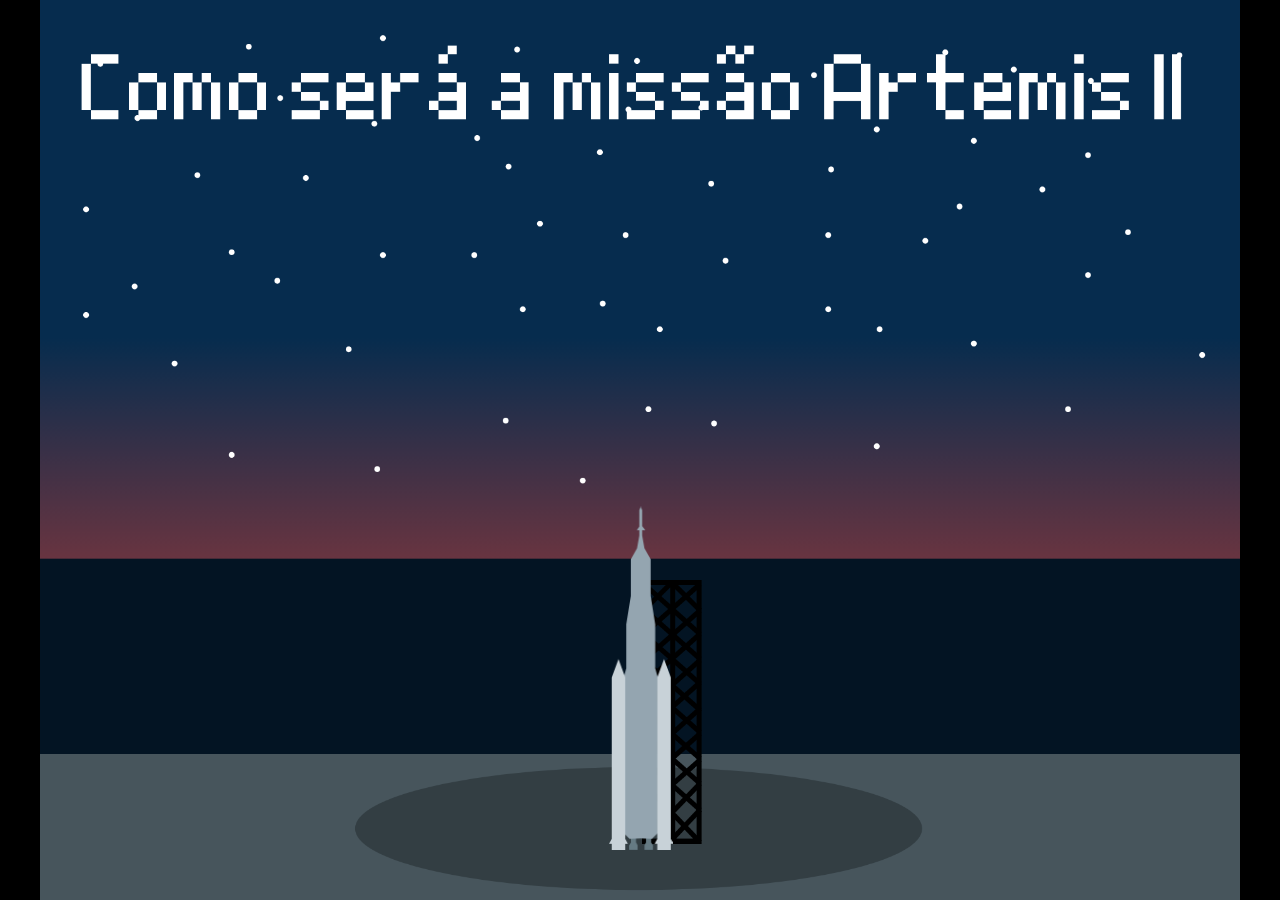
<file: artemis/index.html>
<!DOCTYPE html>
<!-- Created with https://packager.turbowarp.org/ -->
<html>
<head>
  <meta charset="utf-8">
  <meta name="viewport" content="width=device-width, initial-scale=1.0, maximum-scale=1.0, user-scalable=no">
  <!-- We only include this to explicitly loosen the CSP of various packager environments. It does not provide any security. -->
  <meta http-equiv="Content-Security-Policy" content="default-src * 'self' 'unsafe-inline' 'unsafe-eval' data: blob:">
  <title>ArtemisII_C</title>
  <style>
    body {
      color: #ffffff;
      font-family: sans-serif;
      overflow: hidden;
      margin: 0;
      padding: 0;
    }
    :root, body.is-fullscreen {
      background-color: #000000;
    }
    [hidden] {
      display: none !important;
    }
    h1 {
      font-weight: normal;
    }
    a {
      color: inherit;
      text-decoration: underline;
      cursor: pointer;
    }

    #app, #loading, #error, #launch {
      position: absolute;
      top: 0;
      left: 0;
      width: 100%;
      height: 100%;
    }
    .screen {
      display: flex;
      flex-direction: column;
      align-items: center;
      justify-content: center;
      text-align: center;
      cursor: default;
      user-select: none;
      -webkit-user-select: none;
      background-color: #000000;
    }
    #launch {
      background-color: rgba(0, 0, 0, 0.7);
      cursor: pointer;
    }
    .green-flag {
      width: 80px;
      height: 80px;
      padding: 16px;
      border-radius: 100%;
      background: rgba(255, 255, 255, 0.75);
      border: 3px solid hsla(0, 100%, 100%, 1);
      display: flex;
      justify-content: center;
      align-items: center;
      box-sizing: border-box;
    }
    #loading {
      
    }
    .progress-bar-outer {
      border: 1px solid currentColor;
      height: 10px;
      width: 200px;
      max-width: 200px;
    }
    .progress-bar-inner {
      height: 100%;
      width: 0;
      background-color: currentColor;
    }
    .loading-text, noscript {
      font-weight: normal;
      font-size: 36px;
      margin: 0 0 16px;
    }
    .loading-image {
      margin: 0 0 16px;
    }
    #error-message, #error-stack {
      font-family: monospace;
      max-width: 600px;
      white-space: pre-wrap;
      user-select: text;
      -webkit-user-select: text;
    }
    #error-stack {
      text-align: left;
      max-height: 200px;
      overflow: auto;
    }
    .control-button {
      width: 2rem;
      height: 2rem;
      padding: 0.375rem;
      margin-top: 0.5rem;
      margin-bottom: 0.5rem;
      user-select: none;
      -webkit-user-select: none;
      cursor: pointer;
      border: 0;
      border-radius: 4px;
    }
    .control-button-highlight:hover {
      background: #ff4c4c26;
    }
    .control-button-highlight.active {
      background: #ff4c4c59;
    }
    .fullscreen-button {
      background: white;
    }
    .standalone-fullscreen-button {
      position: absolute;
      top: 0;
      right: 0;
      background-color: rgba(0, 0, 0, 0.5);
      border-radius: 0 0 0 4px;
      padding: 4px;
      cursor: pointer;
    }
    .sc-canvas {
      cursor: auto;
    }
    .sc-monitor-root[data-opcode^="data_"] .sc-monitor-value-color {
      background-color: #ff8c1a;
    }
    .sc-monitor-row-value-outer {
      background-color: #fc662c;
    }
    .sc-monitor-row-value-editing .sc-monitor-row-value-outer {
      background-color: #e25b27;
    }
    
  </style>
  <meta name="theme-color" content="#000000">
  
</head>
<body>
  <div id="app"></div>

  <div id="launch" class="screen" hidden title="Click to start">
    <div class="green-flag">
      <svg viewBox="0 0 16.63 17.5" width="42" height="44">
        <defs><style>.cls-1,.cls-2{fill:#4cbf56;stroke:#45993d;stroke-linecap:round;stroke-linejoin:round;}.cls-2{stroke-width:1.5px;}</style></defs>
        <path class="cls-1" d="M.75,2A6.44,6.44,0,0,1,8.44,2h0a6.44,6.44,0,0,0,7.69,0V12.4a6.44,6.44,0,0,1-7.69,0h0a6.44,6.44,0,0,0-7.69,0"/>
        <line class="cls-2" x1="0.75" y1="16.75" x2="0.75" y2="0.75"/>
      </svg>
    </div>
  </div>

  <div id="loading" class="screen">
    <noscript>Enable JavaScript</noscript>
    
    
    <div class="progress-bar-outer"><div class="progress-bar-inner" id="loading-inner"></div></div>
  </div>

  <div id="error" class="screen" hidden>
    <h1>Error</h1>
    <details>
      <summary id="error-message"></summary>
      <p id="error-stack"></p>
    </details>
  </div>

  <script src="script.js"></script>
  <script>
    const appElement = document.getElementById('app');
    const launchScreen = document.getElementById('launch');
    const loadingScreen = document.getElementById('loading');
    const loadingInner = document.getElementById('loading-inner');
    const errorScreen = document.getElementById('error');
    const errorScreenMessage = document.getElementById('error-message');
    const errorScreenStack = document.getElementById('error-stack');

    const handleError = (error) => {
      console.error(error);
      if (!errorScreen.hidden) return;
      errorScreen.hidden = false;
      errorScreenMessage.textContent = '' + error;
      let debug = error && error.stack || 'no stack';
      debug += '\nUser agent: ' + navigator.userAgent;
      errorScreenStack.textContent = debug;
    };
    const setProgress = (progress) => {
      if (loadingInner) loadingInner.style.width = progress * 100 + '%';
    };
    const interpolate = (a, b, t) => a + t * (b - a);

    try {
      setProgress(0.1);

      const scaffolding = new Scaffolding.Scaffolding();
      scaffolding.width = 480;
      scaffolding.height = 360;
      scaffolding.resizeMode = "preserve-ratio";
      scaffolding.editableLists = false;
      scaffolding.usePackagedRuntime = true;
      scaffolding.setup();
      scaffolding.appendTo(appElement);

      const vm = scaffolding.vm;
      window.scaffolding = scaffolding;
      window.vm = scaffolding.vm;
      window.Scratch = {
        vm,
        renderer: vm.renderer,
        audioEngine: vm.runtime.audioEngine,
        bitmapAdapter: vm.runtime.v2BitmapAdapter,
        videoProvider: vm.runtime.ioDevices.video.provider
      };

      scaffolding.setUsername("player####".replace(/#/g, () => Math.floor(Math.random() * 10)));
      scaffolding.setAccentColor("#ff4c4c");

      try {
        scaffolding.addCloudProvider(new Scaffolding.Cloud.WebSocketProvider(["wss://clouddata.turbowarp.org","wss://clouddata.turbowarp.xyz"], "p4-@ArtemisII_C.sb3"));
      } catch (error) {
        console.error(error);
      }

      vm.setTurboMode(false);
      if (vm.setInterpolation) vm.setInterpolation(false);
      if (vm.setFramerate) vm.setFramerate(30);
      if (vm.renderer.setUseHighQualityRender) vm.renderer.setUseHighQualityRender(false);
      if (vm.setRuntimeOptions) vm.setRuntimeOptions({
        fencing: false,
        miscLimits: true,
        maxClones: 300,
      });
      if (vm.setCompilerOptions) vm.setCompilerOptions({
        enabled: true,
        warpTimer: false
      });
      if (vm.renderer.setMaxTextureDimension) vm.renderer.setMaxTextureDimension(2048);

      // enforcePrivacy threat model only makes sense in the editor
      if (vm.runtime.setEnforcePrivacy) vm.runtime.setEnforcePrivacy(false);

      if (typeof ScaffoldingAddons !== 'undefined') {
        ScaffoldingAddons.run(scaffolding, {"gamepad":false,"pointerlock":false,"specialCloudBehaviors":false,"unsafeCloudBehaviors":false,"pause":false});
      }

      scaffolding.setExtensionSecurityManager({
        getSandboxMode: () => 'unsandboxed',
        canLoadExtensionFromProject: () => true
      });
      for (const extension of ["data:text/javascript;,(function(Scratch)%20%7B%20%2F%2F%20Name%3A%20Animated%20Text%0A%2F%2F%20ID%3A%20text%0A%2F%2F%20Description%3A%20An%20easy%20way%20to%20display%20and%20animate%20text.%20Compatible%20with%20Scratch%20Lab's%20Animated%20Text%20experiment.%0A%2F%2F%20By%3A%20LilyMakesThings%0A%2F%2F%20License%3A%20MIT%20AND%20LGPL-3.0%0A%0A%2F*%20generated%20l10n%20code%20*%2FScratch.translate.setup(%7B%22de%22%3A%7B%22_Animated%20Text%22%3A%22Animierter%20Text%22%2C%22_Hello!%22%3A%22Hallo!%22%2C%22_left%22%3A%22Links%22%2C%22_right%22%3A%22Rechts%22%7D%2C%22es%22%3A%7B%22_%23%20of%20lines%22%3A%22%23%20de%20l%C3%ADneas%22%2C%22_%23%20of%20lines%20%5BWITH_WORD_WRAP%5D%22%3A%22%23%20de%20l%C3%ADneas%20%5BWITH_WORD_WRAP%5D%22%2C%22_Animated%20Text%22%3A%22Texto%20Animado%22%2C%22_Enable%20Non-Scratch%20Lab%20Features%22%3A%22Habilitar%20bloques%20no%20de%20Scratch%20Lab%22%2C%22_Hello!%22%3A%22%C2%A1Hola!%22%2C%22_Here%20we%20go!%22%3A%22%C2%A1Aqu%C3%AD%20vamos!%22%2C%22_Incompatible%20with%20Scratch%20Lab%3A%22%3A%22No%20es%20compatible%20con%20Scratch%20Lab%3A%22%2C%22_Welcome%20to%20my%20project!%22%3A%22%C2%A1Bienvenidos%20a%20mi%20proyecto!%22%2C%22_%5BANIMATE%5D%20duration%22%3A%22duraci%C3%B3n%20de%20%5BANIMATE%5D%22%2C%22_%5BANIMATE%5D%20text%20%5BTEXT%5D%22%3A%22%5BANIMATE%5D%20texto%20%5BTEXT%5D%22%2C%22_add%20line%20%5BTEXT%5D%22%3A%22agregar%20l%C3%ADnea%20%5BTEXT%5D%22%2C%22_align%20text%20to%20%5BALIGN%5D%22%3A%22alinear%20texto%20a%20%5BALIGN%5D%22%2C%22_animate%20%5BANIMATE%5D%20until%20done%22%3A%22animar%20%5BANIMATE%5D%20hasta%20que%20termine%22%2C%22_center%22%3A%22centro%22%2C%22_displayed%20text%22%3A%22texto%20mostrado%22%2C%22_is%20animating%3F%22%3A%22%C2%BFanimando%3F%22%2C%22_is%20showing%20text%3F%22%3A%22%C2%BFmostrando%20texto%3F%22%2C%22_left%22%3A%22izquierda%22%2C%22_rainbow%22%3A%22arco%C3%ADris%22%2C%22_random%20font%22%3A%22fuente%20aleatoria%22%2C%22_reset%20%5BANIMATE%5D%20duration%22%3A%22restablecer%20duraci%C3%B3n%20de%20%5BANIMATE%5D%22%2C%22_reset%20text%20width%22%3A%22restablecer%20ancho%20del%20texto%22%2C%22_reset%20typing%20delay%22%3A%22restablecer%20retraso%20de%20escritura%22%2C%22_right%22%3A%22derecha%22%2C%22_set%20%5BANIMATE%5D%20duration%20to%20%5BNUM%5D%20seconds%22%3A%22fijar%20duraci%C3%B3n%20de%20%5BANIMATE%5D%20a%20%5BNUM%5D%20segundos%22%2C%22_set%20font%20to%20%5BFONT%5D%22%3A%22fijar%20fuente%20a%20%5BFONT%5D%22%2C%22_set%20outline%20color%20to%20%5BCOLOR%5D%22%3A%22fijar%20color%20del%20contorno%20a%20%5BCOLOR%5D%22%2C%22_set%20outline%20width%20to%20%5BWIDTH%5D%22%3A%22fijar%20tama%C3%B1o%20del%20contorno%20a%20%5BWIDTH%5D%22%2C%22_set%20shake%20intensity%20to%20%5BNUM%5D%25%22%3A%22fijar%20intensidad%20de%20temblor%20a%20%5BNUM%5D%25%22%2C%22_set%20text%20color%20to%20%5BCOLOR%5D%22%3A%22fijar%20color%20del%20texto%20a%20%5BCOLOR%5D%22%2C%22_set%20typing%20delay%20to%20%5BNUM%5D%20seconds%22%3A%22fijar%20retraso%20de%20escritura%20a%20%5BNUM%5D%20segundos%22%2C%22_set%20width%20to%20%5BWIDTH%5D%22%3A%22fijar%20ancho%20a%20%5BWIDTH%5D%22%2C%22_set%20width%20to%20%5BWIDTH%5D%20aligned%20%5BALIGN%5D%22%3A%22fijar%20ancho%20a%20%5BWIDTH%5D%20alineado%20%5BALIGN%5D%22%2C%22_show%20sprite%22%3A%22mostrar%20objeto%22%2C%22_show%20text%20%5BTEXT%5D%22%3A%22mostrar%20texto%20%5BTEXT%5D%22%2C%22_start%20%5BANIMATE%5D%20animation%22%3A%22empezar%20animaci%C3%B3n%20de%20%5BANIMATE%5D%22%2C%22_text%20%5BATTRIBUTE%5D%22%3A%22%5BATTRIBUTE%5D%20del%20texto%22%2C%22_type%22%3A%22escritura%22%2C%22_typing%20delay%22%3A%22retraso%20de%20escritura%22%2C%22_with%20word%20wrap%22%3A%22con%20ajuste%20de%20texto%22%2C%22_without%20word%20wrap%22%3A%22sin%20ajuste%20de%20texto%22%2C%22disableCompatibilityMode%22%3A%22Esto%20habilitar%C3%A1%20nuevos%20bloques%20y%20funciones%20que%20NO%20FUNCIONAR%C3%81N%20en%20el%20Scratch%20Lab%20oficial.%5Cn%5Cn%C2%BFA%C3%BAn%20desea%20continuar%3F%22%7D%2C%22fi%22%3A%7B%22_%23%20of%20lines%22%3A%22rivien%20m%C3%A4%C3%A4r%C3%A4%22%2C%22_%23%20of%20lines%20%5BWITH_WORD_WRAP%5D%22%3A%22rivien%20m%C3%A4%C3%A4r%C3%A4%20%5BWITH_WORD_WRAP%5D%22%2C%22_Animated%20Text%22%3A%22Animoitu%20teksti%22%2C%22_Enable%20Non-Scratch%20Lab%20Features%22%3A%22Ota%20Scratch%20Labin%20ulkopuoliset%20ominaisuudet%20k%C3%A4ytt%C3%B6%C3%B6n%22%2C%22_Hello!%22%3A%22Hei!%22%2C%22_Here%20we%20go!%22%3A%22Aloitetaan!%22%2C%22_Incompatible%20with%20Scratch%20Lab%3A%22%3A%22Ei-yhteensopivia%20Scratch%20Labin%20kanssa%3A%22%2C%22_Welcome%20to%20my%20project!%22%3A%22Tervetuloa%20projektiini!%22%2C%22_%5BANIMATE%5D%20duration%22%3A%22animaation%20%5BANIMATE%5D%20kesto%22%2C%22_%5BANIMATE%5D%20text%20%5BTEXT%5D%22%3A%22%5BANIMATE%5D%20teksti%20%5BTEXT%5D%22%2C%22_add%20line%20%5BTEXT%5D%22%3A%22lis%C3%A4%C3%A4%20rivi%20%5BTEXT%5D%22%2C%22_align%20text%20to%20%5BALIGN%5D%22%3A%22tasaa%20teksti%20%5BALIGN%5D%22%2C%22_animate%20%5BANIMATE%5D%20until%20done%22%3A%22suorita%20%5BANIMATE%5D%20animaatio%20loppuun%22%2C%22_center%22%3A%22keskelle%22%2C%22_displayed%20text%22%3A%22n%C3%A4ytetty%20teksti%22%2C%22_is%20animating%3F%22%3A%22onko%20animaatio%20k%C3%A4ynniss%C3%A4%3F%22%2C%22_is%20showing%20text%3F%22%3A%22n%C3%A4ytet%C3%A4%C3%A4nk%C3%B6%20teksti%C3%A4%3F%22%2C%22_left%22%3A%22vasemmalle%22%2C%22_rainbow%22%3A%22sateenkaari%22%2C%22_random%20font%22%3A%22satunnainen%20fontti%22%2C%22_reset%20%5BANIMATE%5D%20duration%22%3A%22palauta%20%5BANIMATE%5D%20animaatio%20normaalikestoiseksi%22%2C%22_reset%20text%20width%22%3A%22nollaa%20tekstin%20leveys%22%2C%22_reset%20typing%20delay%22%3A%22nollaa%20kirjoitusv%C3%A4li%22%2C%22_right%22%3A%22oikealle%22%2C%22_set%20%5BANIMATE%5D%20duration%20to%20%5BNUM%5D%20seconds%22%3A%22aseta%20%5BANIMATE%5D%20animaatio%20%5BNUM%5D%20sekunnin%20pituiseksi%22%2C%22_set%20font%20to%20%5BFONT%5D%22%3A%22aseta%20fontiksi%20%5BFONT%5D%22%2C%22_set%20outline%20color%20to%20%5BCOLOR%5D%22%3A%22aseta%20reunuksen%20v%C3%A4riksi%20%5BCOLOR%5D%22%2C%22_set%20outline%20width%20to%20%5BWIDTH%5D%22%3A%22aseta%20reunuksen%20paksuudeksi%20%5BWIDTH%5D%22%2C%22_set%20shake%20intensity%20to%20%5BNUM%5D%25%22%3A%22aseta%20heilumisen%20voimakkuudeksi%20%5BNUM%5D%20%25%22%2C%22_set%20text%20color%20to%20%5BCOLOR%5D%22%3A%22aseta%20tekstin%20v%C3%A4riksi%20%5BCOLOR%5D%22%2C%22_set%20typing%20delay%20to%20%5BNUM%5D%20seconds%22%3A%22aseta%20kirjoitusv%C3%A4liksi%20%5BNUM%5D%20sekuntia%22%2C%22_set%20width%20to%20%5BWIDTH%5D%22%3A%22aseta%20leveydeksi%20%5BWIDTH%5D%22%2C%22_set%20width%20to%20%5BWIDTH%5D%20aligned%20%5BALIGN%5D%22%3A%22aseta%20leveydeksi%20%5BWIDTH%5D%20ja%20tasaa%20%5BALIGN%5D%22%2C%22_show%20sprite%22%3A%22n%C3%A4yt%C3%A4%20hahmo%22%2C%22_show%20text%20%5BTEXT%5D%22%3A%22n%C3%A4yt%C3%A4%20teksti%20%5BTEXT%5D%22%2C%22_start%20%5BANIMATE%5D%20animation%22%3A%22aloita%20%5BANIMATE%5D%20animaatio%22%2C%22_text%20%5BATTRIBUTE%5D%22%3A%22tekstin%20%5BATTRIBUTE%5D%22%2C%22_type%22%3A%22kirjoittuva%22%2C%22_typing%20delay%22%3A%22kirjoitusv%C3%A4li%22%2C%22_with%20word%20wrap%22%3A%22tekstin%20rivitys%20mukaan%20lukien%22%2C%22_without%20word%20wrap%22%3A%22ilman%20tekstin%20rivityst%C3%A4%22%2C%22_zoom%22%3A%22l%C3%A4henev%C3%A4%22%2C%22disableCompatibilityMode%22%3A%22T%C3%A4m%C3%A4%20ottaa%20k%C3%A4ytt%C3%B6%C3%B6n%20uusia%20lohkoja%20ja%20ominaisuuksia%2C%20jotka%20EIV%C3%84T%20TOIMI%20virallisessa%20Scratch%20Labissa.%5Cn%5CnHaluatko%20jatkaa%3F%22%7D%2C%22fr%22%3A%7B%22_left%22%3A%22gauche%22%2C%22_right%22%3A%22droite%22%7D%2C%22it%22%3A%7B%22_%23%20of%20lines%22%3A%22numero%20di%20righe%22%2C%22_%23%20of%20lines%20%5BWITH_WORD_WRAP%5D%22%3A%22numero%20linee%20%5BWITH_WORD_WRAP%5D%22%2C%22_Animated%20Text%22%3A%22Testo%20Animato%22%2C%22_Enable%20Non-Scratch%20Lab%20Features%22%3A%22Abilita%20blocchi%20non%20presenti%20in%20Scratch%20Lab%22%2C%22_Hello!%22%3A%22Ciao!%22%2C%22_Here%20we%20go!%22%3A%22Ecco%20fatto!%22%2C%22_Incompatible%20with%20Scratch%20Lab%3A%22%3A%22Non%20compatibili%20con%20Scratch%20Lab%3A%22%2C%22_Welcome%20to%20my%20project!%22%3A%22Bevenuti%20nel%20mio%20progetto!%22%2C%22_%5BANIMATE%5D%20duration%22%3A%22durata%20%5BANIMATE%5D%22%2C%22_%5BANIMATE%5D%20text%20%5BTEXT%5D%22%3A%22testo%20%5BTEXT%5D%20con%20effetto%20%5BANIMATE%5D%22%2C%22_add%20line%20%5BTEXT%5D%22%3A%22aggiugi%20riga%20%5BTEXT%5D%22%2C%22_align%20text%20to%20%5BALIGN%5D%22%3A%22allinea%20il%20testo%20%5BALIGN%5D%22%2C%22_animate%20%5BANIMATE%5D%20until%20done%22%3A%22inizia%20animazione%20%5BANIMATE%5D%20e%20attendi%20la%20fine%22%2C%22_center%22%3A%22centro%22%2C%22_displayed%20text%22%3A%22testo%20animato%22%2C%22_is%20animating%3F%22%3A%22animato%22%2C%22_is%20showing%20text%3F%22%3A%22testo%20visibile%22%2C%22_left%22%3A%22a%20sinistra%22%2C%22_rainbow%22%3A%22effetto%20arcobaleno%22%2C%22_random%20font%22%3A%22scelto%20a%20caso%22%2C%22_reset%20%5BANIMATE%5D%20duration%22%3A%22resetta%20durata%20animazione%20%5BANIMATE%5D%22%2C%22_reset%20text%20width%22%3A%22resetta%20larghezza%20testo%22%2C%22_reset%20typing%20delay%22%3A%22resetta%20intervallo%20effetto%20digitazione%22%2C%22_right%22%3A%22a%20destra%22%2C%22_set%20%5BANIMATE%5D%20duration%20to%20%5BNUM%5D%20seconds%22%3A%22imposta%20durata%20%5BANIMATE%5D%20a%20%5BNUM%5D%20secondi%22%2C%22_set%20font%20to%20%5BFONT%5D%22%3A%22usa%20carattere%20%5BFONT%5D%22%2C%22_set%20outline%20color%20to%20%5BCOLOR%5D%22%3A%22usa%20%5BCOLOR%5D%20come%20colore%20del%20bordo%22%2C%22_set%20outline%20width%20to%20%5BWIDTH%5D%22%3A%22usa%20uno%20spessore%20del%20bordo%20pari%20a%20%5BWIDTH%5D%22%2C%22_set%20shake%20intensity%20to%20%5BNUM%5D%25%22%3A%22porta%20l'intensit%C3%A0%20di%20vibrazione%20al%20%5BNUM%5D%25%22%2C%22_set%20text%20color%20to%20%5BCOLOR%5D%22%3A%22imposta%20colore%20del%20testo%20a%20%5BCOLOR%5D%22%2C%22_set%20typing%20delay%20to%20%5BNUM%5D%20seconds%22%3A%22imposta%20intervallo%20effetto%20digitazione%20a%20%5BNUM%5D%20secondi%22%2C%22_set%20width%20to%20%5BWIDTH%5D%22%3A%22imposta%20larghezza%20a%20%5BWIDTH%5D%22%2C%22_set%20width%20to%20%5BWIDTH%5D%20aligned%20%5BALIGN%5D%22%3A%22imposta%20larghezza%20a%20%5BWIDTH%5D%20con%20allineamento%20%5BALIGN%5D%22%2C%22_show%20sprite%22%3A%22mostra%20sprite%22%2C%22_show%20text%20%5BTEXT%5D%22%3A%22mostra%20testo%20%5BTEXT%5D%22%2C%22_start%20%5BANIMATE%5D%20animation%22%3A%22inizia%20animazione%20%5BANIMATE%5D%22%2C%22_text%20%5BATTRIBUTE%5D%22%3A%22%5BATTRIBUTE%5D%20del%20testo%22%2C%22_type%22%3A%22effetto%20digitazione%22%2C%22_typing%20delay%22%3A%22intervallo%20effetto%20digitazione%22%2C%22_with%20word%20wrap%22%3A%22con%20accapo%22%2C%22_without%20word%20wrap%22%3A%22senza%20accapo%22%2C%22_zoom%22%3A%22effetto%20zoom%22%2C%22disableCompatibilityMode%22%3A%22Verranno%20abilitati%20blocchi%20e%20funzioni%20che%20NON%20FUNZIONERANNO%20in%20Scratch%20Lab%20ufficiale..%5Cn%5CnVuoi%20continuare%3F%22%7D%2C%22ja%22%3A%7B%22_%23%20of%20lines%22%3A%22%E8%A1%8C%E6%95%B0%22%2C%22_%23%20of%20lines%20%5BWITH_WORD_WRAP%5D%22%3A%22%5BWITH_WORD_WRAP%5D%E3%81%AE%E8%A1%8C%E6%95%B0%22%2C%22_Animated%20Text%22%3A%22%E3%82%A2%E3%83%8B%E3%83%A1%E3%83%BC%E3%82%B7%E3%83%A7%E3%83%B3%E3%83%86%E3%82%AD%E3%82%B9%E3%83%88%22%2C%22_Enable%20Non-Scratch%20Lab%20Features%22%3A%22Scratch%20Lab%E4%BB%A5%E5%A4%96%E3%81%AE%E6%A9%9F%E8%83%BD%E3%82%92%E6%9C%89%E5%8A%B9%E3%81%AB%E3%81%99%E3%82%8B%22%2C%22_Hello!%22%3A%22%E3%81%93%E3%82%93%E3%81%AB%E3%81%A1%E3%81%AF!%22%2C%22_Here%20we%20go!%22%3A%22%E3%81%95%E3%81%81%E8%A1%8C%E3%81%93%E3%81%86!%22%2C%22_Incompatible%20with%20Scratch%20Lab%3A%22%3A%22Scratch%20Lab%E3%81%A8%E3%81%AE%E4%BA%92%E6%8F%9B%E6%80%A7%E3%81%AA%E3%81%97%22%2C%22_Welcome%20to%20my%20project!%22%3A%22%E3%83%97%E3%83%AD%E3%82%B8%E3%82%A7%E3%82%AF%E3%83%88%E3%81%B8%E3%82%88%E3%81%86%E3%81%93%E3%81%9D!%22%2C%22_%5BANIMATE%5D%20duration%22%3A%22%5BANIMATE%5D%E3%81%AE%E9%95%B7%E3%81%95%22%2C%22_%5BANIMATE%5D%20text%20%5BTEXT%5D%22%3A%22%5BANIMATE%5D%E3%82%A2%E3%83%8B%E3%83%A1%E3%83%BC%E3%82%B7%E3%83%A7%E3%83%B3%E3%81%A7%E3%83%86%E3%82%AD%E3%82%B9%E3%83%88%5BTEXT%5D%E3%82%92%E8%A1%A8%E7%A4%BA%E3%81%99%E3%82%8B%22%2C%22_add%20line%20%5BTEXT%5D%22%3A%22%E8%A1%8C%E3%82%92%E8%BF%BD%E5%8A%A0%E3%81%97%E3%81%A6%5BTEXT%5D%E3%82%92%E8%A1%A8%E7%A4%BA%E3%81%99%E3%82%8B%22%2C%22_align%20text%20to%20%5BALIGN%5D%22%3A%22%E3%83%86%E3%82%AD%E3%82%B9%E3%83%88%E3%82%92%5BALIGN%5D%E5%AF%84%E3%82%8A%E3%81%AB%E3%81%99%E3%82%8B%22%2C%22_animate%20%5BANIMATE%5D%20until%20done%22%3A%22%E3%82%A2%E3%83%8B%E3%83%A1%E3%83%BC%E3%82%B7%E3%83%A7%E3%83%B3%5BANIMATE%5D%E3%82%92%E9%96%8B%E5%A7%8B%E3%81%97%E3%81%A6%E5%BE%85%E3%81%A4%22%2C%22_center%22%3A%22%E4%B8%AD%E5%A4%AE%22%2C%22_displayed%20text%22%3A%22%E8%A1%A8%E7%A4%BA%E3%81%95%E3%82%8C%E3%81%A6%E3%81%84%E3%82%8B%E3%83%86%E3%82%AD%E3%82%B9%E3%83%88%22%2C%22_is%20animating%3F%22%3A%22%E3%82%A2%E3%83%8B%E3%83%A1%E3%83%BC%E3%82%B7%E3%83%A7%E3%83%B3%E3%81%97%E3%81%A6%E3%81%84%E3%82%8B%3F%22%2C%22_is%20showing%20text%3F%22%3A%22%E3%83%86%E3%82%AD%E3%82%B9%E3%83%88%E3%81%8C%E8%A1%A8%E7%A4%BA%E3%81%95%E3%82%8C%E3%81%A6%E3%81%84%E3%82%8B%E3%81%8B%3F%22%2C%22_left%22%3A%22%E5%B7%A6%22%2C%22_rainbow%22%3A%22%E3%83%AC%E3%82%A4%E3%83%B3%E3%83%9C%E3%83%BC%22%2C%22_random%20font%22%3A%22%E3%83%A9%E3%83%B3%E3%83%80%E3%83%A0%E3%81%AA%E3%83%95%E3%82%A9%E3%83%B3%E3%83%88%22%2C%22_reset%20%5BANIMATE%5D%20duration%22%3A%22%E3%82%A2%E3%83%8B%E3%83%A1%E3%83%BC%E3%82%B7%E3%83%A7%E3%83%B3%5BANIMATE%5D%E3%81%AE%E9%95%B7%E3%81%95%E3%82%92%E3%83%AA%E3%82%BB%E3%83%83%E3%83%88%E3%81%99%E3%82%8B%22%2C%22_reset%20text%20width%22%3A%22%E3%83%86%E3%82%AD%E3%82%B9%E3%83%88%E3%81%AE%E5%B9%85%E3%82%92%E3%83%AA%E3%82%BB%E3%83%83%E3%83%88%E3%81%99%E3%82%8B%22%2C%22_reset%20typing%20delay%22%3A%22%E3%82%BF%E3%82%A4%E3%83%94%E3%83%B3%E3%82%B0%E3%82%A2%E3%83%8B%E3%83%A1%E3%83%BC%E3%82%B7%E3%83%A7%E3%83%B3%E3%81%AE%E9%96%93%E9%9A%94%E3%82%92%E3%83%AA%E3%82%BB%E3%83%83%E3%83%88%22%2C%22_right%22%3A%22%E5%8F%B3%22%2C%22_set%20%5BANIMATE%5D%20duration%20to%20%5BNUM%5D%20seconds%22%3A%22%E3%82%A2%E3%83%8B%E3%83%A1%E3%83%BC%E3%82%B7%E3%83%A7%E3%83%B3%5BANIMATE%5D%E3%81%AE%E9%95%B7%E3%81%95%E3%82%92%5BNUM%5D%E7%A7%92%E3%81%AB%E3%81%99%E3%82%8B%22%2C%22_set%20font%20to%20%5BFONT%5D%22%3A%22%E3%83%95%E3%82%A9%E3%83%B3%E3%83%88%E3%82%92%5BFONT%5D%E3%81%AB%E3%81%99%E3%82%8B%22%2C%22_set%20outline%20color%20to%20%5BCOLOR%5D%22%3A%22%E8%BC%AA%E9%83%AD%E3%81%AE%E8%89%B2%E3%82%92%5BCOLOR%5D%E3%81%AB%E3%81%99%E3%82%8B%22%2C%22_set%20outline%20width%20to%20%5BWIDTH%5D%22%3A%22%E8%BC%AA%E9%83%AD%E3%81%AE%E5%B9%85%E3%82%92%5BWIDTH%5D%E3%81%AB%E3%81%99%E3%82%8B%22%2C%22_set%20shake%20intensity%20to%20%5BNUM%5D%25%22%3A%22%E3%82%B7%E3%82%A7%E3%82%A4%E3%82%AF%E3%81%AE%E5%BC%B7%E5%BA%A6%E3%82%92%5BNUM%5D%25%E3%81%AB%E3%81%99%E3%82%8B%22%2C%22_set%20text%20color%20to%20%5BCOLOR%5D%22%3A%22%E3%83%86%E3%82%AD%E3%82%B9%E3%83%88%E3%81%AE%E8%89%B2%E3%82%92%5BCOLOR%5D%E3%81%AB%E3%81%99%E3%82%8B%22%2C%22_set%20typing%20delay%20to%20%5BNUM%5D%20seconds%22%3A%22%E3%82%BF%E3%82%A4%E3%83%94%E3%83%B3%E3%82%B0%E3%82%A2%E3%83%8B%E3%83%A1%E3%83%BC%E3%82%B7%E3%83%A7%E3%83%B3%E3%81%AE%E9%96%93%E9%9A%94%E3%82%92%5BNUM%5D%E7%A7%92%E3%81%AB%E3%81%99%E3%82%8B%22%2C%22_set%20width%20to%20%5BWIDTH%5D%22%3A%22%E5%B9%85%E3%82%92%5BWIDTH%5D%E3%81%AB%E3%81%99%E3%82%8B%22%2C%22_set%20width%20to%20%5BWIDTH%5D%20aligned%20%5BALIGN%5D%22%3A%22%E3%83%86%E3%82%AD%E3%82%B9%E3%83%88%E3%81%AE%E5%B9%85%E3%82%92%5BWIDTH%5D%E3%80%81%5BALIGN%5D%E5%AF%84%E3%81%9B%E3%81%AB%E3%81%99%E3%82%8B%22%2C%22_show%20sprite%22%3A%22%E3%82%B9%E3%83%97%E3%83%A9%E3%82%A4%E3%83%88%E3%82%92%E8%A1%A8%E7%A4%BA%22%2C%22_show%20text%20%5BTEXT%5D%22%3A%22%E3%83%86%E3%82%AD%E3%82%B9%E3%83%88%5BTEXT%5D%E3%82%92%E8%A1%A8%E7%A4%BA%E3%81%99%E3%82%8B%22%2C%22_start%20%5BANIMATE%5D%20animation%22%3A%22%E3%82%A2%E3%83%8B%E3%83%A1%E3%83%BC%E3%82%B7%E3%83%A7%E3%83%B3%5BANIMATE%5D%E3%82%92%E9%96%8B%E5%A7%8B%E3%81%99%E3%82%8B%22%2C%22_text%20%5BATTRIBUTE%5D%22%3A%22%E3%83%86%E3%82%AD%E3%82%B9%E3%83%88%E3%81%AE%5BATTRIBUTE%5D%22%2C%22_type%22%3A%22%E3%82%BF%E3%82%A4%E3%83%94%E3%83%B3%E3%82%B0%22%2C%22_typing%20delay%22%3A%22%E3%82%BF%E3%82%A4%E3%83%94%E3%83%B3%E3%82%B0%E3%82%A2%E3%83%8B%E3%83%A1%E3%83%BC%E3%82%B7%E3%83%A7%E3%83%B3%E3%81%AE%E9%96%93%E9%9A%94%22%2C%22_with%20word%20wrap%22%3A%22%E9%80%94%E4%B8%AD%E6%94%B9%E8%A1%8C%E3%82%92%E5%90%AB%E3%82%93%E3%81%A7%22%2C%22_without%20word%20wrap%22%3A%22%E9%80%94%E4%B8%AD%E6%94%B9%E8%A1%8C%E3%82%92%E5%90%AB%E3%81%BE%E3%81%AA%E3%81%84%E3%81%A7%22%2C%22_zoom%22%3A%22%E3%82%BA%E3%83%BC%E3%83%A0%22%2C%22disableCompatibilityMode%22%3A%22%E3%81%93%E3%82%8C%E3%81%AFScratch%20Lab%E3%81%A7%E3%81%AF%E5%8B%95%E3%81%8B%E3%81%AA%E3%81%84%E3%83%96%E3%83%AD%E3%83%83%E3%82%AF%E3%82%84%E6%A9%9F%E8%83%BD%E3%82%92%E6%9C%89%E5%8A%B9%E3%81%AB%E3%81%97%E3%81%BE%E3%81%99%E3%80%82%5Cn%5Cn%E7%B6%9A%E8%A1%8C%E3%81%97%E3%81%BE%E3%81%99%E3%81%8B%3F%22%7D%2C%22ko%22%3A%7B%22_%23%20of%20lines%22%3A%22%EC%A4%84%20%EC%88%98%22%2C%22_%23%20of%20lines%20%5BWITH_WORD_WRAP%5D%22%3A%22%5BWITH_WORD_WRAP%5D%20%EC%A4%84%20%EC%88%98%22%2C%22_Animated%20Text%22%3A%22%EC%95%A0%EB%8B%88%EB%A9%94%EC%9D%B4%EC%85%98%20%ED%85%8D%EC%8A%A4%ED%8A%B8%22%2C%22_Enable%20Non-Scratch%20Lab%20Features%22%3A%22%EB%B9%84%20Scratch%20Lab%20%EA%B8%B0%EB%8A%A5%20%ED%99%9C%EC%84%B1%ED%99%94%ED%95%98%EA%B8%B0%22%2C%22_Hello!%22%3A%22%EC%95%88%EB%85%95!%22%2C%22_Here%20we%20go!%22%3A%22%EA%B0%84%EB%8B%A4!%22%2C%22_Incompatible%20with%20Scratch%20Lab%3A%22%3A%22Scratch%20Lab%EA%B3%BC%20%ED%98%B8%ED%99%98%EB%90%98%EC%A7%80%20%EC%95%8A%EC%9D%8C%3A%22%2C%22_Welcome%20to%20my%20project!%22%3A%22%EC%A0%9C%20%ED%94%84%EB%A1%9C%EC%A0%9D%ED%8A%B8%EC%97%90%20%EC%98%A4%EC%8B%A0%EA%B1%B8%20%ED%99%98%EC%98%81%ED%95%B4%EC%9A%94!%22%2C%22_%5BANIMATE%5D%20duration%22%3A%22%5BANIMATE%5D%EC%9D%98%20%EB%8F%99%EC%9E%91%20%EC%8B%9C%EA%B0%84%22%2C%22_%5BANIMATE%5D%20text%20%5BTEXT%5D%22%3A%22%5BANIMATE%5D%20%ED%85%8D%EC%8A%A4%ED%8A%B8%20%5BTEXT%5D%22%2C%22_add%20line%20%5BTEXT%5D%22%3A%22%EB%AC%B8%EA%B5%AC%20%EC%B6%94%EA%B0%80%ED%95%98%EA%B8%B0%20%5BTEXT%5D%22%2C%22_align%20text%20to%20%5BALIGN%5D%22%3A%22%ED%85%8D%EC%8A%A4%ED%8A%B8%EB%A5%BC%20%5BALIGN%5D%20%EC%A0%95%EB%A0%AC%ED%95%98%EA%B8%B0%22%2C%22_animate%20%5BANIMATE%5D%20until%20done%22%3A%22%5BANIMATE%5D%20%EC%95%A0%EB%8B%88%EB%A9%94%EC%9D%B4%EC%85%98%20%EC%8B%9C%EC%9E%91%ED%95%98%EA%B3%A0%20%EA%B8%B0%EB%8B%A4%EB%A6%AC%EA%B8%B0%22%2C%22_center%22%3A%22%EA%B0%80%EC%9A%B4%EB%8D%B0%22%2C%22_displayed%20text%22%3A%22%EB%82%98%ED%83%80%EB%82%9C%20%ED%85%8D%EC%8A%A4%ED%8A%B8%22%2C%22_is%20animating%3F%22%3A%22%EC%95%A0%EB%8B%88%EB%A9%94%EC%9D%B4%EC%85%98%20%EC%A4%91%EC%9D%B8%EA%B0%80%3F%22%2C%22_is%20showing%20text%3F%22%3A%22%ED%85%8D%EC%8A%A4%ED%8A%B8%EA%B0%80%20%EB%82%98%ED%83%80%EB%82%AC%EB%8A%94%EA%B0%80%3F%22%2C%22_left%22%3A%22%EC%99%BC%EC%AA%BD%22%2C%22_rainbow%22%3A%22%EB%AC%B4%EC%A7%80%EA%B0%9C%22%2C%22_random%20font%22%3A%22%EB%AC%B4%EC%9E%91%EC%9C%84%20%EA%B8%80%EA%BC%B4%22%2C%22_reset%20%5BANIMATE%5D%20duration%22%3A%22%5BANIMATE%5D%EC%9D%98%20%EB%8F%99%EC%9E%91%20%EC%8B%9C%EA%B0%84%20%EC%B4%88%EA%B8%B0%ED%99%94%ED%95%98%EA%B8%B0%22%2C%22_reset%20text%20width%22%3A%22%ED%85%8D%EC%8A%A4%ED%8A%B8%20%EB%84%93%EC%9D%B4%EB%A5%BC%20%EC%B4%88%EA%B8%B0%ED%99%94%ED%95%98%EA%B8%B0%22%2C%22_reset%20typing%20delay%22%3A%22%ED%83%80%EC%9E%90%20%ED%9A%A8%EA%B3%BC%EC%9D%98%20%EA%B0%84%EA%B2%A9%20%EC%B4%88%EA%B8%B0%ED%99%94%ED%95%98%EA%B8%B0%22%2C%22_right%22%3A%22%EC%98%A4%EB%A5%B8%EC%AA%BD%22%2C%22_set%20%5BANIMATE%5D%20duration%20to%20%5BNUM%5D%20seconds%22%3A%22%5BANIMATE%5D%EC%9D%98%20%EB%8F%99%EC%9E%91%20%EC%8B%9C%EA%B0%84%EC%9D%84%20%5BNUM%5D%EC%B4%88%EB%A1%9C%20%EC%A0%95%ED%95%98%EA%B8%B0%22%2C%22_set%20font%20to%20%5BFONT%5D%22%3A%22%EA%B8%80%EA%BC%B4%EC%9D%84%20%5BFONT%5D(%EC%9C%BC)%EB%A1%9C%20%EC%A0%95%ED%95%98%EA%B8%B0%22%2C%22_set%20outline%20color%20to%20%5BCOLOR%5D%22%3A%22%ED%85%8C%EB%91%90%EB%A6%AC%20%EC%83%89%EC%9D%84%20%5BCOLOR%5D(%EC%9C%BC)%EB%A1%9C%20%EC%A0%95%ED%95%98%EA%B8%B0%22%2C%22_set%20outline%20width%20to%20%5BWIDTH%5D%22%3A%22%ED%85%8C%EB%91%90%EB%A6%AC%20%EB%91%90%EA%BB%98%EB%A5%BC%20%5BWIDTH%5D(%EC%9C%BC)%EB%A1%9C%20%EC%A0%95%ED%95%98%EA%B8%B0%22%2C%22_set%20text%20color%20to%20%5BCOLOR%5D%22%3A%22%ED%85%8D%EC%8A%A4%ED%8A%B8%20%EC%83%89%EC%9D%84%20%5BCOLOR%5D(%EC%9C%BC)%EB%A1%9C%20%EC%A0%95%ED%95%98%EA%B8%B0%22%2C%22_set%20typing%20delay%20to%20%5BNUM%5D%20seconds%22%3A%22%ED%83%80%EC%9E%90%20%ED%9A%A8%EA%B3%BC%EC%9D%98%20%EA%B0%84%EA%B2%A9%EC%9D%84%20%5BNUM%5D%EC%B4%88%EB%A1%9C%20%EC%A0%95%ED%95%98%EA%B8%B0%22%2C%22_set%20width%20to%20%5BWIDTH%5D%22%3A%22%EB%84%93%EC%9D%B4%EB%A5%BC%20%5BWIDTH%5D(%EC%9C%BC)%EB%A1%9C%20%EC%A0%95%ED%95%98%EA%B8%B0%22%2C%22_set%20width%20to%20%5BWIDTH%5D%20aligned%20%5BALIGN%5D%22%3A%22%EB%84%93%EC%9D%B4%20%5BWIDTH%5D%EC%9D%98%20%5BALIGN%5D%20%EC%A0%95%EB%A0%AC%EB%A1%9C%20%EC%A0%95%ED%95%98%EA%B8%B0%22%2C%22_show%20sprite%22%3A%22%EC%8A%A4%ED%94%84%EB%9D%BC%EC%9D%B4%ED%8A%B8%EB%A1%9C%20%EB%B3%B4%EC%9D%B4%EA%B8%B0%22%2C%22_show%20text%20%5BTEXT%5D%22%3A%22%ED%85%8D%EC%8A%A4%ED%8A%B8%20%5BTEXT%5D%20%EB%B3%B4%EC%9D%B4%EA%B8%B0%22%2C%22_start%20%5BANIMATE%5D%20animation%22%3A%22%5BANIMATE%5D%20%EC%95%A0%EB%8B%88%EB%A9%94%EC%9D%B4%EC%85%98%20%EC%8B%9C%EC%9E%91%ED%95%98%EA%B8%B0%22%2C%22_text%20%5BATTRIBUTE%5D%22%3A%22%ED%85%8D%EC%8A%A4%ED%8A%B8%EC%9D%98%20%5BATTRIBUTE%5D%22%2C%22_type%22%3A%22%ED%83%80%EC%9E%90%22%2C%22_typing%20delay%22%3A%22%ED%83%80%EC%9E%90%20%ED%9A%A8%EA%B3%BC%EC%9D%98%20%EA%B0%84%EA%B2%A9%22%2C%22_with%20word%20wrap%22%3A%22%EC%A4%84%EB%B0%94%EA%BF%88%EC%9D%84%20%ED%8F%AC%ED%95%A8%ED%95%9C%22%2C%22_without%20word%20wrap%22%3A%22%EC%A4%84%EB%B0%94%EA%BF%88%EC%9D%84%20%EC%A0%9C%EC%99%B8%ED%95%9C%22%2C%22_zoom%22%3A%22%EC%BB%A4%EC%A7%80%EA%B8%B0%22%2C%22disableCompatibilityMode%22%3A%22%EC%95%9E%EC%9C%BC%EB%A1%9C%20%EC%B6%94%EA%B0%80%EB%90%98%EB%8A%94%20%EA%B8%B0%EB%93%B1%EB%93%A4%EC%9D%80%20%EA%B3%B5%EC%8B%9D%20Scratch%20Lab%EA%B3%BC%20%ED%98%B8%ED%99%98%EB%90%98%EC%A7%80%20%EC%95%8A%EC%8A%B5%EB%8B%88%EB%8B%A4.%5Cn%5Cn%EA%B3%84%EC%86%8D%ED%95%98%EC%8B%9C%EA%B2%A0%EC%8A%B5%EB%8B%88%EA%B9%8C%3F%22%7D%2C%22nb%22%3A%7B%22_%23%20of%20lines%22%3A%22%23%20av%20linjer%22%2C%22_Animated%20Text%22%3A%22Animert%20Tekst%22%2C%22_Enable%20Non-Scratch%20Lab%20Features%22%3A%22Aktiver%20funksjoner%20som%20er%20ikke%20tilgjengelig%20i%20scratch%20lab%22%2C%22_Hello!%22%3A%22Hei!%22%2C%22_Here%20we%20go!%22%3A%22Her%20g%C3%A5r%20vi!%22%2C%22_Incompatible%20with%20Scratch%20Lab%3A%22%3A%22Inkompatibel%20med%20Scratch%20Lab.%22%2C%22_Welcome%20to%20my%20project!%22%3A%22Velkommen%20til%20mitt%20prosjekt!%22%2C%22_%5BANIMATE%5D%20duration%22%3A%22%5BANIMATE%5D%20varighet%22%2C%22_%5BANIMATE%5D%20text%20%5BTEXT%5D%22%3A%22%5BANIMATE%5D%20tekst%20%5BTEXT%5D%22%2C%22_add%20line%20%5BTEXT%5D%22%3A%22legg%20til%20linje%20%5BTEXT%5D%22%2C%22_align%20text%20to%20%5BALIGN%5D%22%3A%22juster%20teksten%20til%20%5BALIGN%5D%22%2C%22_animate%20%5BANIMATE%5D%20until%20done%22%3A%22animere%20%5BANIMATE%5D%20til%20ferdig%22%2C%22_center%22%3A%22senter%22%2C%22_displayed%20text%22%3A%22vist%20tekst%22%2C%22_is%20animating%3F%22%3A%22er%20animerer%3F%22%2C%22_is%20showing%20text%3F%22%3A%22viser%20teksten%3F%22%2C%22_left%22%3A%22venstre%22%2C%22_rainbow%22%3A%22regnbue%22%2C%22_random%20font%22%3A%22tilfeldig%20skrifttype%22%2C%22_reset%20%5BANIMATE%5D%20duration%22%3A%22tilbakestill%20%5BANIMATE%5D%20varighet%22%2C%22_reset%20text%20width%22%3A%22tilbakestill%20tekstbredde%22%2C%22_reset%20typing%20delay%22%3A%22nullstill%20skriveforsinkelse%22%2C%22_right%22%3A%22riktig%22%2C%22_set%20%5BANIMATE%5D%20duration%20to%20%5BNUM%5D%20seconds%22%3A%22sett%20%5BANIMATE%5D%20varighet%20til%20%5BNUM%5D%20sekunder%22%2C%22_set%20font%20to%20%5BFONT%5D%22%3A%22sett%20skrifttype%20til%20%5BFONT%5D%22%2C%22_set%20text%20color%20to%20%5BCOLOR%5D%22%3A%22sett%20tekstfarge%20til%20%5BCOLOR%5D%22%2C%22_set%20typing%20delay%20to%20%5BNUM%5D%20seconds%22%3A%22sett%20skriveforsinkelse%20til%20%5BNUM%5D%20sekunder%22%2C%22_set%20width%20to%20%5BWIDTH%5D%22%3A%22sett%20bredde%20til%20%5BWIDTH%5D%22%2C%22_set%20width%20to%20%5BWIDTH%5D%20aligned%20%5BALIGN%5D%22%3A%22sett%20bredde%20til%20%5BWIDTH%5D%20justert%20%5BALIGN%5D%22%2C%22_show%20sprite%22%3A%22vis%20sprite%22%2C%22_show%20text%20%5BTEXT%5D%22%3A%22vis%20tekst%20%5BTEXT%5D%22%2C%22_start%20%5BANIMATE%5D%20animation%22%3A%22start%20%5BANIMATE%5D%20animasjon%22%2C%22_text%20%5BATTRIBUTE%5D%22%3A%22tekst%20%5BATTRIBUTE%5D%22%2C%22_typing%20delay%22%3A%22skriveforsinkelse%22%2C%22disableCompatibilityMode%22%3A%22Dette%20vil%20aktivere%20nye%20blokker%20og%20funksjoner%20som%20ikke%20vil%20fungere%20i%20den%20offisielle%20Scratch%20Lab.%5Cn%5Cn%C3%98nsker%20du%20%C3%A5%20fortsette%3F%22%7D%2C%22nl%22%3A%7B%22_%23%20of%20lines%22%3A%22aantal%20regels%22%2C%22_%23%20of%20lines%20%5BWITH_WORD_WRAP%5D%22%3A%22aantal%20regels%20%5BWITH_WORD_WRAP%5D%22%2C%22_Animated%20Text%22%3A%22Geanimeerde%20tekst%22%2C%22_Enable%20Non-Scratch%20Lab%20Features%22%3A%22Niet-Scratch%20Lab%20Functies%20Inschakelen%22%2C%22_Hello!%22%3A%22Hallo!%22%2C%22_Here%20we%20go!%22%3A%22Daar%20gaan%20we!%22%2C%22_Incompatible%20with%20Scratch%20Lab%3A%22%3A%22Incompatibel%20met%20Scratch%20Lab%3A%22%2C%22_Welcome%20to%20my%20project!%22%3A%22Welkom%20bij%20mijn%20project!%22%2C%22_%5BANIMATE%5D%20duration%22%3A%22duur%20van%20%5BANIMATE%5D%22%2C%22_%5BANIMATE%5D%20text%20%5BTEXT%5D%22%3A%22%5BANIMATE%5D%20tekst%20%5BTEXT%5D%22%2C%22_add%20line%20%5BTEXT%5D%22%3A%22voeg%20regel%20%5BTEXT%5D%20toe%22%2C%22_align%20text%20to%20%5BALIGN%5D%22%3A%22lijn%20tekst%20%5BALIGN%5D%20uit%22%2C%22_animate%20%5BANIMATE%5D%20until%20done%22%3A%22start%20animatie%20%5BANIMATE%5D%20en%20wacht%22%2C%22_center%22%3A%22midden%22%2C%22_displayed%20text%22%3A%22weergegeven%20tekst%22%2C%22_is%20animating%3F%22%3A%22animatie%20bezig%3F%22%2C%22_is%20showing%20text%3F%22%3A%22tekst%20aan%20het%20tonen%3F%22%2C%22_left%22%3A%22links%22%2C%22_rainbow%22%3A%22regenboog%22%2C%22_random%20font%22%3A%22willekeurig%20lettertype%22%2C%22_reset%20%5BANIMATE%5D%20duration%22%3A%22reset%20duur%20van%20%5BANIMATE%5D%22%2C%22_reset%20text%20width%22%3A%22reset%20tekstbreedte%22%2C%22_reset%20typing%20delay%22%3A%22reset%20wachttijd%20van%20typ-animatie%22%2C%22_right%22%3A%22rechts%22%2C%22_set%20%5BANIMATE%5D%20duration%20to%20%5BNUM%5D%20seconds%22%3A%22maak%20duur%20van%20%5BANIMATE%5D%20%5BNUM%5D%20seconden%22%2C%22_set%20font%20to%20%5BFONT%5D%22%3A%22maak%20lettertype%20%5BFONT%5D%22%2C%22_set%20text%20color%20to%20%5BCOLOR%5D%22%3A%22maak%20tekstkleur%20%5BCOLOR%5D%22%2C%22_set%20typing%20delay%20to%20%5BNUM%5D%20seconds%22%3A%22maak%20wachttijd%20van%20typ-animatie%20%5BNUM%5D%20seconden%22%2C%22_set%20width%20to%20%5BWIDTH%5D%22%3A%22maak%20breedte%20%5BWIDTH%5D%22%2C%22_set%20width%20to%20%5BWIDTH%5D%20aligned%20%5BALIGN%5D%22%3A%22maak%20breedte%20%5BWIDTH%5D%20%5BALIGN%5D%20uitgelijnd%22%2C%22_show%20sprite%22%3A%22toon%20sprite%22%2C%22_show%20text%20%5BTEXT%5D%22%3A%22toon%20tekst%20%5BTEXT%5D%22%2C%22_start%20%5BANIMATE%5D%20animation%22%3A%22start%20animatie%20%5BANIMATE%5D%22%2C%22_text%20%5BATTRIBUTE%5D%22%3A%22%5BATTRIBUTE%5D%20van%20tekst%22%2C%22_type%22%3A%22typen%22%2C%22_typing%20delay%22%3A%22wachttijd%20van%20typ-animatie%22%2C%22_with%20word%20wrap%22%3A%22met%20tekstterugloop%22%2C%22_without%20word%20wrap%22%3A%22zonder%20tekstterugloop%22%2C%22disableCompatibilityMode%22%3A%22Dit%20voegt%20nieuwe%20blokken%20en%20functies%20toe%20die%20NIET%20werken%20in%20het%20offici%C3%ABle%20Scratch%20Lab.%5Cn%5CnWil%20je%20verdergaan%3F%22%7D%2C%22pl%22%3A%7B%22_Animated%20Text%22%3A%22Animowany%20Tekst%22%2C%22_Hello!%22%3A%22Cze%C5%9B%C4%87!%22%7D%2C%22ru%22%3A%7B%22_%23%20of%20lines%22%3A%22%D0%BA%D0%BE%D0%BB-%D0%B2%D0%BE%20%D1%81%D1%82%D1%80%D0%BE%D0%BA%22%2C%22_%23%20of%20lines%20%5BWITH_WORD_WRAP%5D%22%3A%22%23%20%5BWITH_WORD_WRAP%5D%22%2C%22_Animated%20Text%22%3A%22%D0%90%D0%BD%D0%B8%D0%BC%D0%B8%D1%80%D0%BE%D0%B2%D0%B0%D0%BD%D0%BD%D1%8B%D0%B9%20%D0%A2%D0%B5%D0%BA%D1%81%D1%82%22%2C%22_Enable%20Non-Scratch%20Lab%20Features%22%3A%22%D0%92%D0%BA%D0%BB%D1%8E%D1%87%D0%B8%D1%82%D1%8C%20%D1%84%D1%83%D0%BD%D0%BA%D1%86%D0%B8%D0%B8%20%D0%BD%D0%B5%20%D0%B8%D0%B7%20Scratch%20Lab%22%2C%22_Hello!%22%3A%22%D0%9F%D1%80%D0%B8%D0%B2%D0%B5%D1%82!%22%2C%22_Here%20we%20go!%22%3A%22%D0%9F%D0%BE%D0%B5%D1%85%D0%B0%D0%BB%D0%B8!%22%2C%22_Incompatible%20with%20Scratch%20Lab%3A%22%3A%22%D0%9D%D0%B5%D1%81%D0%BE%D0%B2%D0%BC%D0%B5%D1%81%D1%82%D0%B8%D0%BC%D0%BE%20%D1%81%D0%BE%20Scratch%20Lab%3A%22%2C%22_Welcome%20to%20my%20project!%22%3A%22%D0%94%D0%BE%D0%B1%D1%80%D0%BE%20%D0%BF%D0%BE%D0%B6%D0%B0%D0%BB%D0%BE%D0%B2%D0%B0%D1%82%D1%8C%20%D0%B2%20%D0%BC%D0%BE%D0%B9%20%D0%BF%D1%80%D0%BE%D0%B5%D0%BA%D1%82!%22%2C%22_%5BANIMATE%5D%20duration%22%3A%22%D0%BF%D1%80%D0%BE%D0%B4%D0%BE%D0%BB%D0%B6%D0%B8%D1%82%D0%B5%D0%BB%D1%8C%D0%BD%D0%BE%D1%81%D1%82%D1%8C%20%D0%B0%D0%BD%D0%B8%D0%BC%D0%B0%D1%86%D0%B8%D0%B8%20%5BANIMATE%5D%20%22%2C%22_%5BANIMATE%5D%20text%20%5BTEXT%5D%22%3A%22%5BANIMATE%5D%20%D1%82%D0%B5%D0%BA%D1%81%D1%82%20%5BTEXT%5D%22%2C%22_add%20line%20%5BTEXT%5D%22%3A%22%D0%B4%D0%BE%D0%B1%D0%B0%D0%B2%D0%B8%D1%82%D1%8C%20%D1%81%D1%82%D1%80%D0%BE%D0%BA%D1%83%20%5BTEXT%5D%22%2C%22_align%20text%20to%20%5BALIGN%5D%22%3A%22%D0%B2%D1%8B%D1%80%D0%BE%D0%B2%D0%BD%D1%8F%D1%82%D1%8C%20%D1%82%D0%B5%D0%BA%D1%81%D1%82%20%D0%BF%D0%BE%20%5BALIGN%5D%22%2C%22_animate%20%5BANIMATE%5D%20until%20done%22%3A%22%D0%B0%D0%BD%D0%B8%D0%BC%D0%B8%D1%80%D0%BE%D0%B2%D0%B0%D1%82%D1%8C%20%5BANIMATE%5D%20%D1%82%D0%B5%D0%BA%D1%81%D1%82%20%D0%B4%D0%BE%20%D0%BA%D0%BE%D0%BD%D1%86%D0%B0%22%2C%22_center%22%3A%22%D1%86%D0%B5%D0%BD%D1%82%D1%80%D1%83%22%2C%22_displayed%20text%22%3A%22%D0%BF%D0%BE%D0%BA%D0%B0%D0%B7%D0%B0%D0%BD%D0%BD%D1%8B%D0%B9%20%D1%82%D0%B5%D0%BA%D1%81%D1%82%22%2C%22_is%20animating%3F%22%3A%22%D0%B0%D0%BD%D0%B8%D0%BC%D0%B8%D1%80%D1%83%D0%B5%D1%82%D1%81%D1%8F%3F%22%2C%22_is%20showing%20text%3F%22%3A%22%D0%BF%D0%BE%D0%BA%D0%B0%D0%B7%D1%8B%D0%B2%D0%B0%D0%B5%D1%82%20%D1%82%D0%B5%D0%BA%D1%81%D1%82%3F%22%2C%22_left%22%3A%22%D0%BB%D0%B5%D0%B2%D0%BE%D0%BC%D1%83%20%D0%BA%D1%80%D0%B0%D1%8E%22%2C%22_rainbow%22%3A%22%D1%80%D0%B0%D0%B4%D1%83%D0%B6%D0%BD%D1%8B%D0%B9%22%2C%22_random%20font%22%3A%22%D1%81%D0%BB%D1%83%D1%87%D0%B0%D0%B9%D0%BD%D1%8B%D0%B9%20%D1%88%D1%80%D0%B8%D1%84%D1%82%22%2C%22_reset%20%5BANIMATE%5D%20duration%22%3A%22%D1%81%D0%B1%D1%80%D0%BE%D1%81%D0%B8%D1%82%D1%8C%20%D0%BF%D1%80%D0%BE%D0%B4%D0%BE%D0%BB%D0%B6%D0%B8%D1%82%D0%B5%D0%BB%D1%8C%D0%BD%D0%BE%D1%81%D1%82%D1%8C%20%D0%B0%D0%BD%D0%B8%D0%BC%D0%B0%D1%86%D0%B8%D0%B8%20%5BANIMATE%5D%22%2C%22_reset%20text%20width%22%3A%22%D1%81%D0%B1%D1%80%D0%BE%D1%81%D0%B8%D1%82%D1%8C%20%D1%88%D0%B8%D1%80%D0%B8%D0%BD%D1%83%20%D1%82%D0%B5%D0%BA%D1%81%D1%82%D0%B0%22%2C%22_reset%20typing%20delay%22%3A%22%D1%81%D0%B1%D1%80%D0%BE%D1%81%D0%B8%D1%82%D1%8C%20%D0%B7%D0%B0%D0%B4%D0%B5%D1%80%D0%B6%D0%BA%D1%83%20%D0%BF%D0%B5%D1%87%D0%B0%D1%82%D0%B0%D0%BD%D0%B8%D1%8F%22%2C%22_right%22%3A%22%D0%BF%D1%80%D0%B0%D0%B2%D0%BE%D0%BC%D1%83%20%D0%BA%D1%80%D0%B0%D1%8E%22%2C%22_set%20%5BANIMATE%5D%20duration%20to%20%5BNUM%5D%20seconds%22%3A%22%D0%B7%D0%B0%D0%B4%D0%B0%D1%82%D1%8C%20%D0%BF%D1%80%D0%BE%D0%B4%D0%BE%D0%BB%D0%B6%D0%B8%D1%82%D0%B5%D0%BB%D1%8C%D0%BD%D0%BE%D1%81%D1%82%D1%8C%20%D0%B0%D0%BD%D0%B8%D0%BC%D0%B0%D1%86%D0%B8%D0%B8%20%5BANIMATE%5D%20%D0%B2%20%5BNUM%5D%20%D1%81%D0%B5%D0%BA%D1%83%D0%BD%D0%B4%22%2C%22_set%20font%20to%20%5BFONT%5D%22%3A%22%D0%B7%D0%B0%D0%B4%D0%B0%D1%82%D1%8C%20%D1%88%D1%80%D0%B8%D1%84%D1%82%20%D0%B2%20%5BFONT%5D%22%2C%22_set%20outline%20color%20to%20%5BCOLOR%5D%22%3A%22%D0%B7%D0%B0%D0%B4%D0%B0%D1%82%D1%8C%20%D1%86%D0%B2%D0%B5%D1%82%20%D0%BE%D0%B1%D0%B2%D0%BE%D0%B4%D0%BA%D0%B5%20%D0%B7%D0%BD%D0%B0%D1%87%D0%B5%D0%BD%D0%B8%D0%B5%20%5BCOLOR%5D%22%2C%22_set%20outline%20width%20to%20%5BWIDTH%5D%22%3A%22%D0%B7%D0%B0%D0%B4%D0%B0%D1%82%D1%8C%20%D1%88%D0%B8%D1%80%D0%B8%D0%BD%D0%B5%20%D0%BE%D0%B1%D0%B2%D0%BE%D0%B4%D0%BA%D0%B8%20%D0%B7%D0%BD%D0%B0%D1%87%D0%B5%D0%BD%D0%B8%D0%B5%20%5BWIDTH%5D%22%2C%22_set%20shake%20intensity%20to%20%5BNUM%5D%25%22%3A%22%D0%B7%D0%B0%D0%B4%D0%B0%D1%82%D1%8C%20%D1%81%D0%B8%D0%BB%D1%83%20%D1%82%D1%80%D1%8F%D1%81%D0%BA%D0%B8%20%D0%BD%D0%B0%5BNUM%5D%25%22%2C%22_set%20text%20color%20to%20%5BCOLOR%5D%22%3A%22%D0%B7%D0%B0%D0%B4%D0%B0%D1%82%D1%8C%20%D1%86%D0%B2%D0%B5%D1%82%20%D1%82%D0%B5%D0%BA%D1%81%D1%82%D0%B0%20%D0%B2%20%5BCOLOR%5D%22%2C%22_set%20typing%20delay%20to%20%5BNUM%5D%20seconds%22%3A%22%D0%B7%D0%B0%D0%B4%D0%B0%D1%82%D1%8C%20%D0%B7%D0%B0%D0%B4%D0%B5%D1%80%D0%B6%D0%BA%D1%83%20%D0%BF%D0%B5%D1%87%D0%B0%D1%82%D0%B0%D0%BD%D0%B8%D1%8F%20%D0%B2%20%5BNUM%5D%20%D1%81%D0%B5%D0%BA%D1%83%D0%BD%D0%B4%22%2C%22_set%20width%20to%20%5BWIDTH%5D%22%3A%22%D0%B7%D0%B0%D0%B4%D0%B0%D1%82%D1%8C%20%D1%88%D0%B8%D1%80%D0%B8%D0%BD%D1%83%20%D0%B2%20%5BWIDTH%5D%22%2C%22_set%20width%20to%20%5BWIDTH%5D%20aligned%20%5BALIGN%5D%22%3A%22%D0%B7%D0%B0%D0%B4%D0%B0%D1%82%D1%8C%20%D1%88%D0%B8%D1%80%D0%B8%D0%BD%D1%83%20%D0%B2%20%5BWIDTH%5D%20%D0%B2%D1%8B%D1%80%D0%BE%D0%B2%D0%BD%D0%B5%D0%BD%D0%BD%D1%83%D1%8E%20%D0%BF%D0%BE%20%5BALIGN%5D%22%2C%22_show%20sprite%22%3A%22%D0%BF%D0%BE%D0%BA%D0%B0%D0%B7%D0%B0%D1%82%D1%8C%20%D1%81%D0%BF%D1%80%D0%B0%D0%B9%D1%82%22%2C%22_show%20text%20%5BTEXT%5D%22%3A%22%D0%BF%D0%BE%D0%BA%D0%B0%D0%B7%D0%B0%D1%82%D1%8C%20%D1%82%D0%B5%D0%BA%D1%81%D1%82%20%5BTEXT%5D%22%2C%22_start%20%5BANIMATE%5D%20animation%22%3A%22%D0%BD%D0%B0%D1%87%D0%B0%D1%82%D1%8C%20%D0%B0%D0%BD%D0%B8%D0%BC%D0%B0%D1%86%D0%B8%D1%8E%20%5BANIMATE%5D%20%D1%82%D0%B5%D0%BA%D1%81%D1%82%22%2C%22_text%20%5BATTRIBUTE%5D%22%3A%22%5BATTRIBUTE%5D%20%D1%82%D0%B5%D0%BA%D1%81%D1%82%D0%B0%22%2C%22_type%22%3A%22%D0%BF%D0%B5%D1%87%D0%B0%D1%82%D0%B0%D1%8E%D1%89%D0%B8%D0%B9%D1%81%D1%8F%22%2C%22_typing%20delay%22%3A%22%D0%B7%D0%B0%D0%B4%D0%B5%D1%80%D0%B6%D0%BA%D0%B0%20%D0%BF%D0%B5%D1%87%D0%B0%D1%82%D0%B0%D0%BD%D0%B8%D1%8F%22%2C%22_with%20word%20wrap%22%3A%22%D1%81%20%D0%BF%D0%B5%D1%80%D0%B5%D0%BD%D0%BE%D1%81%D0%BE%D0%BC%20%D1%81%D0%BB%D0%BE%D0%B2%22%2C%22_without%20word%20wrap%22%3A%22%D0%B1%D0%B5%D0%B7%20%D0%BF%D0%B5%D1%80%D0%B5%D0%BD%D0%BE%D1%81%D0%B0%20%D1%81%D0%BB%D0%BE%D0%B2%22%2C%22_zoom%22%3A%22%D0%B2%D1%8B%D1%80%D0%B0%D1%81%D1%82%D0%B0%D1%8E%D1%89%D0%B8%D0%B9%22%2C%22disableCompatibilityMode%22%3A%22%D0%AD%D1%82%D0%BE%20%D0%B2%D0%BA%D0%BB%D1%8E%D1%87%D0%B8%D1%82%20%D0%BD%D0%BE%D0%B2%D1%8B%D0%B5%20%D0%B1%D0%BB%D0%BE%D0%BA%D0%B8%20%D0%B8%20%D0%BE%D1%81%D0%BE%D0%B1%D0%B5%D0%BD%D0%BD%D0%BE%D1%81%D1%82%D0%B8%20%D0%BA%D0%BE%D1%82%D0%BE%D1%80%D1%8B%D0%B5%20%D0%9D%D0%95%20%D0%91%D0%A3%D0%94%D0%A3%D0%A2%20%D0%A0%D0%90%D0%91%D0%9E%D0%A2%D0%90%D0%A2%D0%AC%20%D0%B2%20%D0%BE%D1%84%D0%B8%D1%86%D0%B8%D0%B0%D0%BB%D1%8C%D0%BD%D0%BE%D0%B9%20%D0%BB%D0%B0%D0%B1%D0%BE%D1%80%D0%B0%D1%82%D0%BE%D1%80%D0%B8%D0%B8%20Scratch.%5Cn%5Cn%D0%92%D1%8B%20%D0%B6%D0%B5%D0%BB%D0%B0%D0%B5%D1%82%D0%B5%20%D0%BF%D1%80%D0%BE%D0%B4%D0%BE%D0%BB%D0%B6%D0%B8%D1%82%D1%8C%3F%22%7D%2C%22uk%22%3A%7B%22_%23%20of%20lines%22%3A%22%D0%BA%D1%96%D0%BB%D1%8C%D0%BA%D1%96%D1%81%D1%82%D1%8C%20%D0%BB%D1%96%D0%BD%D1%96%D0%B9%22%2C%22_%23%20of%20lines%20%5BWITH_WORD_WRAP%5D%22%3A%22%D0%BA%D1%96%D0%BB%D1%8C%D0%BA%D1%96%D1%81%D1%82%D1%8C%20%D0%BB%D1%96%D0%BD%D1%96%D0%B9%20%5BWITH_WORD_WRAP%5D%22%2C%22_Animated%20Text%22%3A%22%D0%90%D0%BD%D1%96%D0%BC%D0%BE%D0%B2%D0%B0%D0%BD%D0%B8%D0%B9%20%D0%A2%D0%B5%D0%BA%D1%81%D1%82%22%2C%22_Enable%20Non-Scratch%20Lab%20Features%22%3A%22%D0%A3%D0%B2%D1%96%D0%BC%D0%BA%D0%BD%D1%83%D1%82%D0%B8%20%D0%91%D0%BB%D0%BE%D0%BA%D0%B8%20%D0%9F%D0%BE%D0%B7%D0%B0%20Scratch%20Lab%22%2C%22_Hello!%22%3A%22%D0%9F%D1%80%D0%B8%D0%B2%D1%96%D1%82!%22%2C%22_Here%20we%20go!%22%3A%22%D0%9F%D0%BE%D1%87%D0%B8%D0%BD%D0%B0%D1%94%D0%BC%D0%BE!%22%2C%22_Incompatible%20with%20Scratch%20Lab%3A%22%3A%22%D0%9D%D0%B5%D1%81%D1%83%D0%BC%D1%96%D1%81%D0%BD%D1%96%20%D1%96%D0%B7%20Scratch%20Lab%3A%22%2C%22_Welcome%20to%20my%20project!%22%3A%22%D0%92%D1%96%D1%82%D0%B0%D1%94%D0%BC%D0%BE%20%D1%83%20%D0%BC%D0%BE%D1%94%D0%BC%D1%83%20%D0%BF%D1%80%D0%BE%D1%94%D0%BA%D1%82%D1%96!%22%2C%22_%5BANIMATE%5D%20duration%22%3A%22%D1%82%D1%80%D0%B8%D0%B2%D0%B0%D0%BB%D1%96%D1%81%D1%82%D1%8C%20%5BANIMATE%5D%22%2C%22_%5BANIMATE%5D%20text%20%5BTEXT%5D%22%3A%22%5BANIMATE%5D%20%D1%82%D0%B5%D0%BA%D1%81%D1%82%20%5BTEXT%5D%22%2C%22_add%20line%20%5BTEXT%5D%22%3A%22%D0%B4%D0%BE%D0%B4%D0%B0%D1%82%D0%B8%20%D0%BB%D1%96%D0%BD%D1%96%D1%8E%20%5BTEXT%5D%22%2C%22_animate%20%5BANIMATE%5D%20until%20done%22%3A%22%D0%B0%D0%BD%D1%96%D0%BC%D1%83%D0%B2%D0%B0%D1%82%D0%B8%5BANIMATE%5D%20%D0%B4%D0%BE%20%D0%BA%D1%96%D0%BD%D1%86%D1%8F%22%2C%22_center%22%3A%22%D1%86%D0%B5%D0%BD%D1%82%D1%80%22%2C%22_displayed%20text%22%3A%22%D0%BF%D0%BE%D0%BA%D0%B0%D0%B7%D0%B0%D0%BD%D0%B8%D0%B9%20%D1%82%D0%B5%D0%BA%D1%81%D1%82%22%2C%22_is%20animating%3F%22%3A%22%D0%B0%D0%BD%D1%96%D0%BC%D1%83%D1%94%D1%82%D1%8C%D1%81%D1%8F%3F%22%2C%22_is%20showing%20text%3F%22%3A%22%D0%BF%D0%BE%D0%BA%D0%B0%D0%B7%D1%83%D1%94%20%D1%82%D0%B5%D0%BA%D1%81%D1%82%3F%22%2C%22_left%22%3A%22%D0%BB%D1%96%D0%B2%D0%BE%22%2C%22_rainbow%22%3A%22%D0%B2%D0%B5%D1%81%D0%B5%D0%BB%D0%BA%D0%B0%22%2C%22_random%20font%22%3A%22%D0%B2%D0%B8%D0%BF%D0%B0%D0%B4%D0%BA%D0%BE%D0%B2%D0%B8%D0%B9%20%D1%88%D1%80%D0%B8%D1%84%D1%82%22%2C%22_reset%20%5BANIMATE%5D%20duration%22%3A%22%D1%81%D0%BA%D0%B8%D0%BD%D1%83%D1%82%D0%B8%20%D1%82%D1%80%D0%B8%D0%B2%D0%B0%D0%BB%D1%96%D1%81%D1%82%D1%8C%20%5BANIMATE%5D%22%2C%22_reset%20text%20width%22%3A%22%D1%81%D0%BA%D0%B8%D0%BD%D1%83%D1%82%D0%B8%20%D1%88%D0%B8%D1%80%D0%B8%D0%BD%D1%83%20%D1%82%D0%B5%D0%BA%D1%81%D1%82%D1%83%22%2C%22_reset%20typing%20delay%22%3A%22%D1%81%D0%BA%D0%B8%D0%BD%D1%83%D1%82%D0%B8%20%D0%B7%D0%B0%D1%82%D1%80%D0%B8%D0%BC%D0%BA%D1%83%20%D0%BD%D0%B0%D0%B1%D0%B8%D1%80%D0%B0%D0%BD%D0%BD%D1%8F%22%2C%22_right%22%3A%22%D0%BF%D1%80%D0%B0%D0%B2%D0%BE%22%2C%22_set%20%5BANIMATE%5D%20duration%20to%20%5BNUM%5D%20seconds%22%3A%22%D0%B2%D1%81%D1%82%D0%B0%D0%BD%D0%BE%D0%B2%D0%B8%D1%82%D0%B8%20%D1%82%D1%80%D0%B8%D0%B2%D0%B0%D0%BB%D1%96%D1%81%D1%82%D1%8C%20%5BANIMATE%5D%20%D0%B4%D0%BE%20%5BNUM%5D%20%D1%81%D0%B5%D0%BA%D1%83%D0%BD%D0%B4%22%2C%22_set%20font%20to%20%5BFONT%5D%22%3A%22%D0%B2%D1%81%D1%82%D0%B0%D0%BD%D0%BE%D0%B2%D0%B8%D1%82%D0%B8%20%D1%88%D1%80%D0%B8%D1%84%D1%82%20%5BFONT%5D%22%2C%22_set%20text%20color%20to%20%5BCOLOR%5D%22%3A%22%D0%B2%D1%81%D1%82%D0%B0%D0%BD%D0%BE%D0%B2%D0%B8%D1%82%D0%B8%20%D0%BA%D0%BE%D0%BB%D1%96%D1%80%20%D1%82%D0%B5%D0%BA%D1%81%D1%82%D1%83%20%5BCOLOR%5D%22%2C%22_set%20typing%20delay%20to%20%5BNUM%5D%20seconds%22%3A%22%D0%B2%D1%81%D1%82%D0%B0%D0%BD%D0%BE%D0%B2%D0%B8%D1%82%D0%B8%20%D0%B7%D0%B0%D1%82%D1%80%D0%B8%D0%BC%D0%BA%D1%83%20%D0%BD%D0%B0%D0%B1%D0%B8%D1%80%D0%B0%D0%BD%D0%BD%D1%8F%20%5BNUM%5D%20%D1%81%D0%B5%D0%BA%D1%83%D0%BD%D0%B4%22%2C%22_set%20width%20to%20%5BWIDTH%5D%22%3A%22%D0%B2%D1%81%D1%82%D0%B0%D0%BD%D0%BE%D0%B2%D0%B8%D1%82%D0%B8%20%D1%88%D0%B8%D1%80%D0%B8%D0%BD%D1%83%20%5BWIDTH%5D%22%2C%22_set%20width%20to%20%5BWIDTH%5D%20aligned%20%5BALIGN%5D%22%3A%22%D0%B2%D1%81%D1%82%D0%B0%D0%BD%D0%BE%D0%B2%D0%B8%D1%82%D0%B8%20%D1%88%D0%B8%D1%80%D0%B8%D0%BD%D1%83%20%5BWIDTH%5D%20%D0%BF%D0%BE%20%5BALIGN%5D%22%2C%22_show%20sprite%22%3A%22%D0%BF%D0%BE%D0%BA%D0%B0%D0%B7%D0%B0%D1%82%D0%B8%20%D1%81%D0%BF%D1%80%D0%B0%D0%B9%D1%82%22%2C%22_show%20text%20%5BTEXT%5D%22%3A%22%D0%BF%D0%BE%D0%BA%D0%B0%D0%B7%D0%B0%D1%82%D0%B8%20%D1%82%D0%B5%D0%BA%D1%81%D1%82%20%5BTEXT%5D%22%2C%22_start%20%5BANIMATE%5D%20animation%22%3A%22%D0%BF%D0%BE%D1%87%D0%B0%D1%82%D0%B8%20%D0%B0%D0%BD%D1%96%D0%BC%D0%B0%D1%86%D1%96%D1%8E%20%5BANIMATE%5D%22%2C%22_text%20%5BATTRIBUTE%5D%22%3A%22%5BATTRIBUTE%5D%20%D1%82%D0%B5%D0%BA%D1%81%D1%82%D1%83%22%2C%22_type%22%3A%22%D0%BD%D0%B0%D0%B1%D0%B8%D1%80%D0%B0%D0%BD%D0%BD%D1%8F%22%2C%22_typing%20delay%22%3A%22%D0%B7%D0%B0%D1%82%D1%80%D0%B8%D0%BC%D0%BA%D0%B0%20%D0%BD%D0%B0%D0%B1%D0%B8%D1%80%D0%B0%D0%BD%D0%BD%D1%8F%22%2C%22_with%20word%20wrap%22%3A%22%D0%B7%20%D0%BF%D0%B5%D1%80%D0%B5%D0%BD%D0%BE%D1%81%D0%BE%D0%BC%20%D1%81%D0%BB%D1%96%D0%B2%22%2C%22_without%20word%20wrap%22%3A%22%D0%B1%D0%B5%D0%B7%20%D0%BF%D0%B5%D1%80%D0%B5%D0%BD%D0%BE%D1%81%D1%83%20%D1%81%D0%BB%D1%96%D0%B2%22%2C%22_zoom%22%3A%22%D0%B7%D1%83%D0%BC%22%2C%22disableCompatibilityMode%22%3A%22%D0%A6%D0%B5%20%D0%B4%D0%BE%D0%B4%D0%B0%D1%94%20%D0%BD%D0%BE%D0%B2%D1%96%20%D0%B1%D0%BB%D0%BE%D0%BA%D0%B8%20%D1%8F%D0%BA%D1%96%20%D0%9D%D0%95%20%D0%9F%D0%A0%D0%90%D0%A6%D0%AE%D0%92%D0%90%D0%A2%D0%98%D0%9C%D0%A3%D0%A2%D0%AC%20%D0%BD%D0%B0%20%D0%BE%D1%84%D1%96%D1%86%D1%96%D0%B9%D0%BD%D1%96%D0%B9%20Scratch%20Lab.%5Cn%5Cn%D0%91%D0%B0%D0%B6%D0%B0%D1%94%D1%82%D0%B5%20%D0%BF%D1%80%D0%BE%D0%B4%D0%BE%D0%B2%D0%B6%D0%B8%D1%82%D0%B8%3F%22%7D%2C%22zh-cn%22%3A%7B%22_%23%20of%20lines%22%3A%22%E6%96%87%E6%9C%AC%E8%A1%8C%E6%95%B0%22%2C%22_%23%20of%20lines%20%5BWITH_WORD_WRAP%5D%22%3A%22%5BWITH_WORD_WRAP%5D%E6%97%B6%E7%9A%84%E8%A1%8C%E6%95%B0%22%2C%22_Animated%20Text%22%3A%22%E8%89%BA%E6%9C%AF%E5%AD%97%22%2C%22_Enable%20Non-Scratch%20Lab%20Features%22%3A%22%E6%98%BE%E7%A4%BA%E4%B8%8EScratch%20Lab%E4%B8%8D%E5%85%BC%E5%AE%B9%E7%9A%84%E7%A7%AF%E6%9C%A8%22%2C%22_Hello!%22%3A%22%E4%BD%A0%E5%A5%BD%EF%BC%81%22%2C%22_Here%20we%20go!%22%3A%22%E7%8E%B0%E5%9C%A8%E5%87%BA%E5%8F%91%EF%BC%81%22%2C%22_Incompatible%20with%20Scratch%20Lab%3A%22%3A%22%E4%BB%A5%E4%B8%8B%E7%A7%AF%E6%9C%A8%E4%B8%8EScratch%20Lab%E4%B8%8D%E5%85%BC%E5%AE%B9%EF%BC%9A%22%2C%22_Welcome%20to%20my%20project!%22%3A%22%E6%AC%A2%E8%BF%8E%E6%9D%A5%E5%88%B0%E6%88%91%E7%9A%84%E4%BD%9C%E5%93%81%EF%BC%81%22%2C%22_%5BANIMATE%5D%20duration%22%3A%22%E5%8A%A8%E7%94%BB%E6%A0%B7%E5%BC%8F%5BANIMATE%5D%E7%9A%84%E5%AE%8C%E6%88%90%E6%97%B6%E9%97%B4%22%2C%22_%5BANIMATE%5D%20text%20%5BTEXT%5D%22%3A%22%E6%98%BE%E7%A4%BA%E5%8A%A8%E7%94%BB%E6%A0%B7%E5%BC%8F%E6%98%AF%5BANIMATE%5D%E7%9A%84%E6%96%87%E6%9C%AC%5BTEXT%5D%22%2C%22_add%20line%20%5BTEXT%5D%22%3A%22%E5%A2%9E%E5%8A%A0%E4%B8%80%E8%A1%8C%E6%96%87%E6%9C%AC%5BTEXT%5D%22%2C%22_align%20text%20to%20%5BALIGN%5D%22%3A%22%E5%B0%86%E6%96%87%E6%9C%AC%E7%9A%84%E5%B1%95%E7%A4%BA%E6%A0%B7%E5%BC%8F%E8%AE%BE%E4%B8%BA%5BALIGN%5D%22%2C%22_animate%20%5BANIMATE%5D%20until%20done%22%3A%22%E6%98%BE%E7%A4%BA%E5%8A%A8%E7%94%BB%E6%A0%B7%E5%BC%8F%5BANIMATE%5D%E5%B9%B6%E7%AD%89%E5%BE%85%22%2C%22_center%22%3A%22%E5%B1%85%E4%B8%AD%22%2C%22_displayed%20text%22%3A%22%E6%98%BE%E7%A4%BA%E7%9A%84%E6%96%87%E6%9C%AC%22%2C%22_is%20animating%3F%22%3A%22%E6%AD%A3%E5%9C%A8%E6%98%BE%E7%A4%BA%E8%89%BA%E6%9C%AF%E5%AD%97%EF%BC%9F%22%2C%22_is%20showing%20text%3F%22%3A%22%E6%96%87%E6%9C%AC%E6%98%BE%E7%A4%BA%E4%BA%86%EF%BC%9F%22%2C%22_left%22%3A%22%E5%B1%85%E5%B7%A6%22%2C%22_rainbow%22%3A%22%E5%BD%A9%E8%99%B9%E8%89%B2%22%2C%22_random%20font%22%3A%22%E9%9A%8F%E6%9C%BA%E5%AD%97%E4%BD%93%22%2C%22_reset%20%5BANIMATE%5D%20duration%22%3A%22%E9%87%8D%E7%BD%AE%E5%8A%A8%E7%94%BB%E6%A0%B7%E5%BC%8F%5BANIMATE%5D%E7%9A%84%E5%AE%8C%E6%88%90%E6%97%B6%E9%97%B4%22%2C%22_reset%20text%20width%22%3A%22%E9%87%8D%E7%BD%AE%E6%96%87%E6%9C%AC%E5%AE%BD%E5%BA%A6%22%2C%22_reset%20typing%20delay%22%3A%22%E9%87%8D%E7%BD%AE%E9%80%90%E5%AD%97%E6%98%BE%E7%A4%BA%E9%80%9F%E5%BA%A6%22%2C%22_right%22%3A%22%E5%B1%85%E5%8F%B3%22%2C%22_set%20%5BANIMATE%5D%20duration%20to%20%5BNUM%5D%20seconds%22%3A%22%E5%B0%86%E5%8A%A8%E7%94%BB%E6%A0%B7%E5%BC%8F%5BANIMATE%5D%E7%9A%84%E5%AE%8C%E6%88%90%E6%97%B6%E9%97%B4%E8%AE%BE%E4%B8%BA%5BNUM%5D%E7%A7%92%22%2C%22_set%20font%20to%20%5BFONT%5D%22%3A%22%E5%B0%86%E5%AD%97%E4%BD%93%E8%AE%BE%E4%B8%BA%5BFONT%5D%22%2C%22_set%20outline%20color%20to%20%5BCOLOR%5D%22%3A%22%E5%B0%86%E8%BD%AE%E5%BB%93%E9%A2%9C%E8%89%B2%E8%AE%BE%E4%B8%BA%5BCOLOR%5D%22%2C%22_set%20outline%20width%20to%20%5BWIDTH%5D%22%3A%22%E5%B0%86%E8%BD%AE%E5%BB%93%E5%A4%A7%E5%B0%8F%E8%AE%BE%E4%B8%BA%5BWIDTH%5D%22%2C%22_set%20shake%20intensity%20to%20%5BNUM%5D%25%22%3A%22%E5%B0%86%E6%8A%96%E5%8A%A8%E5%BC%BA%E5%BA%A6%E8%AE%BE%E4%B8%BA%5BNUM%5D%25%22%2C%22_set%20text%20color%20to%20%5BCOLOR%5D%22%3A%22%E5%B0%86%E6%96%87%E6%9C%AC%E9%A2%9C%E8%89%B2%E8%AE%BE%E4%B8%BA%5BCOLOR%5D%22%2C%22_set%20typing%20delay%20to%20%5BNUM%5D%20seconds%22%3A%22%E5%B0%86%E9%80%90%E5%AD%97%E6%98%BE%E7%A4%BA%E9%80%9F%E5%BA%A6%E8%AE%BE%E4%B8%BA%5BNUM%5D%E7%A7%92%2F%E5%AD%97%22%2C%22_set%20width%20to%20%5BWIDTH%5D%22%3A%22%E5%B0%86%E6%96%87%E6%9C%AC%E7%9A%84%E5%AE%BD%E5%BA%A6%E8%AE%BE%E4%B8%BA%5BWIDTH%5D%22%2C%22_set%20width%20to%20%5BWIDTH%5D%20aligned%20%5BALIGN%5D%22%3A%22%E5%B0%86%E5%AE%BD%E5%BA%A6%E8%AE%BE%E4%B8%BA%5BWIDTH%5D%E6%A0%B7%E5%BC%8F%5BALIGN%5D%22%2C%22_show%20sprite%22%3A%22%E6%98%BE%E7%A4%BA%E8%A7%92%E8%89%B2%22%2C%22_show%20text%20%5BTEXT%5D%22%3A%22%E6%98%BE%E7%A4%BA%E6%96%87%E6%9C%AC%5BTEXT%5D%22%2C%22_start%20%5BANIMATE%5D%20animation%22%3A%22%E6%98%BE%E7%A4%BA%E5%8A%A8%E7%94%BB%E6%A0%B7%E5%BC%8F%5BANIMATE%5D%22%2C%22_text%20%5BATTRIBUTE%5D%22%3A%22%E6%96%87%E6%9C%AC%E7%9A%84%5BATTRIBUTE%5D%22%2C%22_type%22%3A%22%E9%80%90%E5%AD%97%E6%98%BE%E7%A4%BA%22%2C%22_typing%20delay%22%3A%22%E9%80%90%E5%AD%97%E6%98%BE%E7%A4%BA%E9%80%9F%E5%BA%A6%22%2C%22_with%20word%20wrap%22%3A%22%E6%9C%89%E8%87%AA%E5%8A%A8%E6%8D%A2%E8%A1%8C%22%2C%22_without%20word%20wrap%22%3A%22%E4%B8%8D%E6%8D%A2%E8%A1%8C%22%2C%22_zoom%22%3A%22%E7%A7%BB%E5%8A%A8%E5%8A%A8%E7%94%BB%22%2C%22disableCompatibilityMode%22%3A%22%E8%BF%99%E5%B0%86%E4%BC%9A%E5%90%AF%E7%94%A8%E6%96%B0%E7%9A%84%E5%8A%9F%E8%83%BD%EF%BC%8C%E8%BF%99%E4%BA%9B%E7%A7%AF%E6%9C%A8%E6%98%AF%E4%B8%8D%E5%85%BC%E5%AE%B9Scratch%20Lab%E3%80%82%5Cn%5Cn%E6%98%AF%E5%90%A6%E5%90%AF%E7%94%A8%E6%96%B0%E5%8A%9F%E8%83%BD%EF%BC%9F%22%7D%7D)%3B%2F*%20end%20generated%20l10n%20code%20*%2F(function%20(Scratch)%20%7B%0A%20%20%22use%20strict%22%3B%0A%0A%20%20%2F%2F%20This%20extension%20was%20created%20by%20making%20projects%20with%20https%3A%2F%2Flab.scratch.mit.edu%2Ftext%2F%0A%20%20%2F%2F%20To%20determine%20block%20and%20argument%20IDs%2C%20we%20extracted%20project.json%20and%20examined%20the%20result.%0A%20%20%2F%2F%20To%20determine%20block%20behaviors%20we%20simply%20experiment%20with%20Scratch%20Lab%20and%20made%20sure%20our%0A%20%20%2F%2F%20blocks%20do%20the%20same%20things.%0A%20%20%2F%2F%20This%20extension's%20code%20is%20not%20based%20on%20the%20source%20code%20of%20Scratch%20Lab's.%0A%0A%20%20%2F%2F%20by%20%40LilyMakesThings%0A%20%20const%20blockIconURI%20%3D%0A%20%20%20%20%22data%3Aimage%2Fsvg%2Bxml%3B%2C%253Csvg%2520xmlns%253D%2522http%253A%252F%252Fwww.w3.org%252F2000%252Fsvg%2522%2520width%253D%2522284.242%2522%2520height%253D%2522284.242%2522%253E%253Cg%2520fill-rule%253D%2522evenodd%2522%2520stroke-miterlimit%253D%252210%2522%2520data-paper-data%253D%2522%257B%2526quot%253BisPaintingLayer%2526quot%253B%253Atrue%257D%2522%2520style%253D%2522mix-blend-mode%253Anormal%2522%253E%253Cpath%2520fill%253D%2522none%2522%2520d%253D%2522M188.894%2520119.459c-.706%25202.378-1.43%25204.69-2.172%25206.933-1.05%25203.15-2.21%25206.445-3.48%25209.888a1671.47%25201671.47%25200%25200%25200-4.174%252011.462l-5.73%252015.528h30.833l-5.73-15.528a522.83%2520522.83%25200%25200%25201-4.065-11.242%2520408.343%2520408.343%25200%25200%25201-3.37-10.108%2520350.767%2520350.767%25200%25200%25201-2.112-6.933zm18.519-56.092%252062.329%2520157.508H225.43l-9.636-26.111h-54.08l-9.636%252026.11h-43.432l62.768-157.507Z%2522%252F%253E%253Cpath%2520fill%253D%2522%252396f%2522%2520stroke%253D%2522%25237240d6%2522%2520stroke-linejoin%253D%2522round%2522%2520stroke-width%253D%252229%2522%2520d%253D%2522M188.894%2520119.459c-.706%25202.378-1.43%25204.69-2.172%25206.933-1.05%25203.15-2.21%25206.445-3.48%25209.888a1671.47%25201671.47%25200%25200%25200-4.174%252011.462l-5.73%252015.528h30.833l-5.73-15.528a522.83%2520522.83%25200%25200%25201-4.065-11.242%2520408.343%2520408.343%25200%25200%25201-3.37-10.108%2520350.767%2520350.767%25200%25200%25201-2.112-6.933zm18.519-56.092%252062.329%2520157.508H225.43l-9.636-26.111h-54.08l-9.636%252026.11h-43.432l62.768-157.507Z%2522%252F%253E%253Cpath%2520fill%253D%2522none%2522%2520d%253D%2522M188.894%2520119.459c-.706%25202.378-1.43%25204.69-2.172%25206.933-1.05%25203.15-2.21%25206.445-3.48%25209.888a1671.47%25201671.47%25200%25200%25200-4.174%252011.462l-5.73%252015.528h30.833l-5.73-15.528a522.827%2520522.827%25200%25200%25201-4.065-11.242%2520408.302%2520408.302%25200%25200%25201-3.37-10.108%2520350.767%2520350.767%25200%25200%25201-2.112-6.933zm18.519-56.092%252062.329%2520157.508H225.43l-9.636-26.111h-54.08l-9.636%252026.11h-43.432l62.768-157.507Z%2522%252F%253E%253Cpath%2520fill%253D%2522%2523ffa24d%2522%2520stroke%253D%2522%2523fff%2522%2520stroke-linejoin%253D%2522round%2522%2520stroke-width%253D%25229%2522%2520d%253D%2522M188.894%2520119.459c-.706%25202.378-1.43%25204.69-2.172%25206.933-1.05%25203.15-2.21%25206.445-3.48%25209.888a1671.47%25201671.47%25200%25200%25200-4.174%252011.462l-5.73%252015.528h30.833l-5.73-15.528a522.827%2520522.827%25200%25200%25201-4.065-11.242%2520408.302%2520408.302%25200%25200%25201-3.37-10.108%2520350.767%2520350.767%25200%25200%25201-2.112-6.933zm18.519-56.092%252062.329%2520157.508H225.43l-9.636-26.111h-54.08l-9.636%252026.11h-43.432l62.768-157.507Z%2522%252F%253E%253Cpath%2520fill%253D%2522none%2522%2520d%253D%2522M143.696%2520119.459c-.706%25202.378-1.43%25204.69-2.172%25206.933-1.05%25203.15-2.21%25206.445-3.479%25209.888a1671.47%25201671.47%25200%25200%25200-4.175%252011.462l-5.73%252015.528h30.833l-5.73-15.528a522.827%2520522.827%25200%25200%25201-4.065-11.242%2520408.343%2520408.343%25200%25200%25201-3.37-10.108%2520350.767%2520350.767%25200%25200%25201-2.112-6.933zm18.519-56.092%252062.33%2520157.508h-44.312l-9.637-26.111h-54.08l-9.636%252026.11H63.448l62.768-157.507Z%2522%252F%253E%253Cpath%2520fill%253D%2522%252396f%2522%2520stroke%253D%2522%25237240d6%2522%2520stroke-linejoin%253D%2522round%2522%2520stroke-width%253D%252229%2522%2520d%253D%2522M143.696%2520119.459c-.706%25202.378-1.43%25204.69-2.172%25206.933-1.05%25203.15-2.21%25206.445-3.479%25209.888a1671.47%25201671.47%25200%25200%25200-4.175%252011.462l-5.73%252015.528h30.833l-5.73-15.528a522.827%2520522.827%25200%25200%25201-4.065-11.242%2520408.343%2520408.343%25200%25200%25201-3.37-10.108%2520350.767%2520350.767%25200%25200%25201-2.112-6.933zm18.519-56.092%252062.33%2520157.508h-44.312l-9.637-26.111h-54.08l-9.636%252026.11H63.448l62.768-157.507Z%2522%252F%253E%253Cpath%2520fill%253D%2522none%2522%2520d%253D%2522M143.696%2520119.459c-.706%25202.378-1.43%25204.69-2.172%25206.933-1.05%25203.15-2.21%25206.445-3.479%25209.888a1671.47%25201671.47%25200%25200%25200-4.175%252011.462l-5.73%252015.528h30.833l-5.73-15.528a522.827%2520522.827%25200%25200%25201-4.065-11.242%2520408.343%2520408.343%25200%25200%25201-3.37-10.108%2520350.767%2520350.767%25200%25200%25201-2.112-6.933zm18.519-56.092%252062.33%2520157.508h-44.312l-9.637-26.111h-54.08l-9.636%252026.11H63.448l62.768-157.507Z%2522%252F%253E%253Cpath%2520fill%253D%2522%2523ff774d%2522%2520stroke%253D%2522%2523fff%2522%2520stroke-linejoin%253D%2522round%2522%2520stroke-width%253D%25229%2522%2520d%253D%2522M143.696%2520119.459c-.706%25202.378-1.43%25204.69-2.172%25206.933-1.05%25203.15-2.21%25206.445-3.479%25209.888a1671.47%25201671.47%25200%25200%25200-4.175%252011.462l-5.73%252015.528h30.833l-5.73-15.528a522.827%2520522.827%25200%25200%25201-4.065-11.242%2520408.343%2520408.343%25200%25200%25201-3.37-10.108%2520350.767%2520350.767%25200%25200%25201-2.112-6.933zm18.519-56.092%252062.33%2520157.508h-44.312l-9.637-26.111h-54.08l-9.636%252026.11H63.448l62.768-157.507Z%2522%252F%253E%253Cpath%2520fill%253D%2522none%2522%2520d%253D%2522M94.748%2520119.459c-.706%25202.378-1.43%25204.69-2.172%25206.933-1.05%25203.15-2.21%25206.445-3.479%25209.888-1.27%25203.442-2.66%25207.263-4.175%252011.462l-5.73%252015.528h30.833l-5.73-15.528a522.885%2520522.885%25200%25200%25201-4.065-11.242%2520408.343%2520408.343%25200%25200%25201-3.37-10.108%2520350.767%2520350.767%25200%25200%25201-2.112-6.933zm18.52-56.092%252062.328%2520157.508h-44.311l-9.637-26.111h-54.08l-9.635%252026.11H14.5L77.269%252063.368Z%2522%252F%253E%253Cpath%2520fill%253D%2522%252396f%2522%2520stroke%253D%2522%25237240d6%2522%2520stroke-linejoin%253D%2522round%2522%2520stroke-width%253D%252229%2522%2520d%253D%2522M94.748%2520119.459c-.706%25202.378-1.43%25204.69-2.172%25206.933-1.05%25203.15-2.21%25206.445-3.479%25209.888-1.27%25203.442-2.66%25207.263-4.175%252011.462l-5.73%252015.528h30.833l-5.73-15.528a522.885%2520522.885%25200%25200%25201-4.065-11.242%2520408.343%2520408.343%25200%25200%25201-3.37-10.108%2520350.767%2520350.767%25200%25200%25201-2.112-6.933zm18.52-56.092%252062.328%2520157.508h-44.311l-9.637-26.111h-54.08l-9.635%252026.11H14.5L77.269%252063.368Z%2522%252F%253E%253Cpath%2520fill%253D%2522none%2522%2520d%253D%2522M94.748%2520119.459c-.706%25202.378-1.43%25204.69-2.172%25206.933-1.05%25203.15-2.21%25206.445-3.479%25209.888-1.27%25203.442-2.66%25207.263-4.175%252011.462l-5.73%252015.528h30.833l-5.73-15.528a522.885%2520522.885%25200%25200%25201-4.065-11.242%2520408.302%2520408.302%25200%25200%25201-3.37-10.108%2520350.767%2520350.767%25200%25200%25201-2.112-6.933zm18.52-56.092%252062.328%2520157.508h-44.311l-9.637-26.111h-54.08l-9.635%252026.11H14.5L77.269%252063.368Z%2522%252F%253E%253Cpath%2520fill%253D%2522%2523ff4c4c%2522%2520stroke%253D%2522%2523fff%2522%2520stroke-linejoin%253D%2522round%2522%2520stroke-width%253D%25229%2522%2520d%253D%2522M94.748%2520119.459c-.706%25202.378-1.43%25204.69-2.172%25206.933-1.05%25203.15-2.21%25206.445-3.479%25209.888-1.27%25203.442-2.66%25207.263-4.175%252011.462l-5.73%252015.528h30.833l-5.73-15.528a522.885%2520522.885%25200%25200%25201-4.065-11.242%2520408.302%2520408.302%25200%25200%25201-3.37-10.108%2520350.767%2520350.767%25200%25200%25201-2.112-6.933zm18.52-56.092%252062.328%2520157.508h-44.311l-9.637-26.111h-54.08l-9.635%252026.11H14.5L77.269%252063.368Z%2522%252F%253E%253C%252Fg%253E%253C%252Fsvg%253E%22%3B%0A%0A%20%20const%20CUSTOM_STATE_KEY%20%3D%20Symbol()%3B%0A%0A%20%20const%20ALIGN_LEFT%20%3D%200%3B%0A%20%20const%20ALIGN_RIGHT%20%3D%201%3B%0A%20%20const%20ALIGN_CENTER%20%3D%202%3B%0A%0A%20%20const%20vm%20%3D%20Scratch.vm%3B%0A%20%20const%20renderer%20%3D%20vm.renderer%3B%0A%20%20const%20gl%20%3D%20renderer.gl%3B%0A%0A%20%20let%20compatibilityMode%20%3D%20true%3B%0A%0A%20%20const%20FONTS%20%3D%20%5B%0A%20%20%20%20%22Sans%20Serif%22%2C%0A%20%20%20%20%22Serif%22%2C%0A%20%20%20%20%22Handwriting%22%2C%0A%20%20%20%20%22Marker%22%2C%0A%20%20%20%20%22Curly%22%2C%0A%20%20%20%20%22Pixel%22%2C%0A%20%20%20%20%22Scratch%22%2C%0A%20%20%5D%3B%0A%0A%20%20const%20DEFAULT_COLOR%20%3D%20%22%23575e75%22%3B%0A%20%20const%20DEFAULT_FONT%20%3D%20%22Handwriting%22%3B%0A%20%20const%20DEFAULT_ALIGN%20%3D%20ALIGN_CENTER%3B%0A%20%20const%20DEFAULT_FONT_SIZE%20%3D%2024%3B%0A%20%20const%20DEFAULT_OUTLINE_WIDTH%20%3D%200%3B%20%2F%2F%200%20%3D%20no%20outline%0A%20%20const%20DEFAULT_OUTLINE_COLOR%20%3D%20%22%23000000%22%3B%0A%0A%20%20const%20DEFAULT_TYPE_DELAY%20%3D%201000%20%2F%2015%3B%0A%0A%20%20const%20RAINBOW_TIME_PER%20%3D%201000%3B%0A%20%20const%20DEFAULT_RAINBOW_DURATION%20%3D%202000%3B%0A%0A%20%20const%20DEFAULT_ZOOM_DURATION%20%3D%20500%3B%0A%0A%20%20const%20DEFAULT_SHAKE_INTENSITY%20%3D%20100%3B%0A%20%20const%20DEFAULT_SHAKE_DURATION%20%3D%20500%3B%0A%0A%20%20let%20globalFrameTime%20%3D%200%3B%0A%0A%20%20%2F**%0A%20%20%20*%20%40typedef%20TextState%0A%20%20%20*%20%40property%20%7BTextCostumeSkin%7D%20skin%0A%20%20%20*%2F%0A%0A%20%20%2F%2F%20temporary%0A%20%20if%20(!renderer.exports%20%7C%7C%20!renderer.exports.Skin%20%7C%7C%20!vm.exports)%20%7B%0A%20%20%20%20alert(%22VM%20is%20too%20old%20for%20animated%20text%20extension%22)%3B%0A%20%20%20%20throw%20new%20Error(%22VM%20is%20too%20old%22)%3B%0A%20%20%7D%0A%0A%20%20const%20Skin%20%3D%20renderer.exports.Skin%3B%0A%20%20const%20CanvasMeasurementProvider%20%3D%20renderer.exports.CanvasMeasurementProvider%3B%0A%20%20const%20twgl%20%3D%20renderer.exports.twgl%3B%0A%20%20const%20RenderedTarget%20%3D%20vm.exports.RenderedTarget%3B%0A%0A%20%20%2F**%0A%20%20%20*%20%40param%20%7Bnumber%7D%20c%0A%20%20%20*%20%40returns%20%7Bstring%7D%0A%20%20%20*%2F%0A%20%20const%20formatComponent%20%3D%20(c)%20%3D%3E%20Math.round(c).toString(16).padStart(2%2C%20%220%22)%3B%0A%0A%20%20%2F**%0A%20%20%20*%20%40param%20%7B%5Bnumber%2C%20number%2C%20number%5D%7D%20color%0A%20%20%20*%20%40returns%20%7Bstring%7D%0A%20%20%20*%2F%0A%20%20const%20formatColor%20%3D%20(color)%20%3D%3E%0A%20%20%20%20%60%23%24%7BformatComponent(color%5B0%5D)%7D%24%7BformatComponent(color%5B1%5D)%7D%24%7BformatComponent(%0A%20%20%20%20%20%20color%5B2%5D%0A%20%20%20%20)%7D%60%3B%0A%0A%20%20%2F**%0A%20%20%20*%20%40param%20%7Bnumber%7D%20h%20hue%20from%200-1%0A%20%20%20*%20%40param%20%7Bnumber%7D%20s%20saturation%20from%200-1%0A%20%20%20*%20%40param%20%7Bnumber%7D%20v%20value%20from%200-1%0A%20%20%20*%20%40returns%20%7B%5Bnumber%2C%20number%2C%20number%5D%7D%20RGB%20channels%20from%200-255%0A%20%20%20*%2F%0A%20%20const%20hsvToRGB%20%3D%20(h%2C%20s%2C%20v)%20%3D%3E%20%7B%0A%20%20%20%20%2F%2F%20https%3A%2F%2Fen.wikipedia.org%2Fwiki%2FHSL_and_HSV%0A%20%20%20%20var%20r%2C%20g%2C%20b%3B%0A%20%20%20%20var%20i%20%3D%20Math.floor(h%20*%206)%3B%0A%20%20%20%20var%20f%20%3D%20h%20*%206%20-%20i%3B%0A%20%20%20%20var%20p%20%3D%20v%20*%20(1%20-%20s)%3B%0A%20%20%20%20var%20q%20%3D%20v%20*%20(1%20-%20f%20*%20s)%3B%0A%20%20%20%20var%20t%20%3D%20v%20*%20(1%20-%20(1%20-%20f)%20*%20s)%3B%0A%20%20%20%20switch%20(i%20%25%206)%20%7B%0A%20%20%20%20%20%20case%200%3A%0A%20%20%20%20%20%20%20%20((r%20%3D%20v)%2C%20(g%20%3D%20t)%2C%20(b%20%3D%20p))%3B%0A%20%20%20%20%20%20%20%20break%3B%0A%20%20%20%20%20%20case%201%3A%0A%20%20%20%20%20%20%20%20((r%20%3D%20q)%2C%20(g%20%3D%20v)%2C%20(b%20%3D%20p))%3B%0A%20%20%20%20%20%20%20%20break%3B%0A%20%20%20%20%20%20case%202%3A%0A%20%20%20%20%20%20%20%20((r%20%3D%20p)%2C%20(g%20%3D%20v)%2C%20(b%20%3D%20t))%3B%0A%20%20%20%20%20%20%20%20break%3B%0A%20%20%20%20%20%20case%203%3A%0A%20%20%20%20%20%20%20%20((r%20%3D%20p)%2C%20(g%20%3D%20q)%2C%20(b%20%3D%20v))%3B%0A%20%20%20%20%20%20%20%20break%3B%0A%20%20%20%20%20%20case%204%3A%0A%20%20%20%20%20%20%20%20((r%20%3D%20t)%2C%20(g%20%3D%20p)%2C%20(b%20%3D%20v))%3B%0A%20%20%20%20%20%20%20%20break%3B%0A%20%20%20%20%20%20case%205%3A%0A%20%20%20%20%20%20%20%20((r%20%3D%20v)%2C%20(g%20%3D%20p)%2C%20(b%20%3D%20q))%3B%0A%20%20%20%20%20%20%20%20break%3B%0A%20%20%20%20%7D%0A%20%20%20%20return%20%5B(r%20*%20255)%20%7C%200%2C%20(g%20*%20255)%20%7C%200%2C%20(b%20*%20255)%20%7C%200%5D%3B%0A%20%20%7D%3B%0A%0A%20%20%2F**%0A%20%20%20*%20%40param%20%7BCanvasGradient%7D%20gradient%0A%20%20%20*%20%40param%20%7Bnumber%7D%20offset%20number%20of%20cycles%20to%20offset%20by%0A%20%20%20*%2F%0A%20%20const%20addRainbowStops%20%3D%20(gradient%2C%20offset)%20%3D%3E%20%7B%0A%20%20%20%20const%20NUMBER_STOPS%20%3D%2020%3B%0A%20%20%20%20for%20(let%20i%20%3D%200%3B%20i%20%3C%20NUMBER_STOPS%3B%20i%2B%2B)%20%7B%0A%20%20%20%20%20%20const%20exactPosition%20%3D%20i%20%2F%20NUMBER_STOPS%3B%0A%20%20%20%20%20%20let%20offsetPosition%20%3D%20(exactPosition%20-%20offset)%20%25%201%3B%0A%20%20%20%20%20%20if%20(offsetPosition%20%3C%200)%20%7B%0A%20%20%20%20%20%20%20%20offsetPosition%20%2B%3D%201%3B%0A%20%20%20%20%20%20%7D%0A%20%20%20%20%20%20const%20rgb%20%3D%20hsvToRGB(offsetPosition%2C%201%2C%201)%3B%0A%20%20%20%20%20%20gradient.addColorStop(exactPosition%2C%20formatColor(rgb))%3B%0A%20%20%20%20%7D%0A%20%20%7D%3B%0A%0A%20%20class%20TextCostumeSkin%20extends%20Skin%20%7B%0A%20%20%20%20constructor(id%2C%20drawable)%20%7B%0A%20%20%20%20%20%20super(id%2C%20renderer)%3B%0A%0A%20%20%20%20%20%20%2F**%20%40type%20%7BRenderWebGL.Drawable%7D%20*%2F%0A%20%20%20%20%20%20this.drawable%20%3D%20drawable%3B%0A%20%20%20%20%20%20%2F**%20%40type%20%7Bnumber%7D%20*%2F%0A%20%20%20%20%20%20this._previousDrawableXScale%20%3D%20100%3B%0A%0A%20%20%20%20%20%20this.canvas%20%3D%20document.createElement(%22canvas%22)%3B%0A%20%20%20%20%20%20this.canvas.width%20%3D%200%3B%0A%20%20%20%20%20%20this.canvas.height%20%3D%200%3B%0A%20%20%20%20%20%20this.ctx%20%3D%20this.canvas.getContext(%222d%22)%3B%0A%0A%20%20%20%20%20%20this.text%20%3D%20%22%22%3B%0A%20%20%20%20%20%20this.color%20%3D%20DEFAULT_COLOR%3B%0A%20%20%20%20%20%20this.textWidth%20%3D%20vm.runtime.stageWidth%3B%0A%20%20%20%20%20%20this.fontFamily%20%3D%20DEFAULT_FONT%3B%0A%20%20%20%20%20%20this.baseFontSize%20%3D%20DEFAULT_FONT_SIZE%3B%0A%20%20%20%20%20%20this.align%20%3D%20DEFAULT_ALIGN%3B%0A%20%20%20%20%20%20this.outlineWidth%20%3D%20DEFAULT_OUTLINE_WIDTH%3B%0A%20%20%20%20%20%20this.outlineColor%20%3D%20DEFAULT_OUTLINE_COLOR%3B%0A%0A%20%20%20%20%20%20%2F**%20%40type%20%7BArray%3C%7Btext%3A%20string%3B%20width%3A%20number%3B%7D%3E%7D%20*%2F%0A%20%20%20%20%20%20this.lines%20%3D%20%5B%5D%3B%0A%20%20%20%20%20%20%2F**%20%40type%20%7B%5Bnumber%2C%20number%5D%7D%20*%2F%0A%20%20%20%20%20%20this._size%20%3D%20%5B0%2C%200%5D%3B%0A%20%20%20%20%20%20%2F**%20%40type%20%7B%5Bnumber%2C%20number%5D%7D%20*%2F%0A%20%20%20%20%20%20this._rotationCenter%20%3D%20%5B0%2C%200%5D%3B%0A%0A%20%20%20%20%20%20%2F%2F%20Updated%20in%20_updateFontDimensions%0A%20%20%20%20%20%20this.calculatedFontSize%20%3D%200%3B%0A%20%20%20%20%20%20this.lineHeight%20%3D%200%3B%0A%20%20%20%20%20%20this.verticalPadding%20%3D%200%3B%0A%20%20%20%20%20%20this.wrapWidth%20%3D%200%3B%0A%0A%20%20%20%20%20%20this._textDirty%20%3D%20false%3B%0A%20%20%20%20%20%20this._textureDirty%20%3D%20false%3B%0A%20%20%20%20%20%20this._renderedAtScale%20%3D%201%3B%0A%20%20%20%20%20%20this._renderTime%20%3D%200%3B%0A%20%20%20%20%20%20this._reflowTime%20%3D%200%3B%0A%0A%20%20%20%20%20%20this.isTyping%20%3D%20false%3B%0A%20%20%20%20%20%20this.typeAnimationInterval%20%3D%20null%3B%0A%20%20%20%20%20%20this.typeDelay%20%3D%20DEFAULT_TYPE_DELAY%3B%0A%0A%20%20%20%20%20%20this.isRainbow%20%3D%20false%3B%0A%20%20%20%20%20%20this.rainbowStartTime%20%3D%200%3B%0A%20%20%20%20%20%20this.rainbowTimeout%20%3D%20null%3B%0A%20%20%20%20%20%20this.rainbowDuration%20%3D%20DEFAULT_RAINBOW_DURATION%3B%0A%0A%20%20%20%20%20%20this.isZooming%20%3D%20false%3B%0A%20%20%20%20%20%20this.zoomStartTime%20%3D%200%3B%0A%20%20%20%20%20%20this.zoomTimeout%20%3D%20null%3B%0A%20%20%20%20%20%20this.zoomDuration%20%3D%20DEFAULT_ZOOM_DURATION%3B%0A%0A%20%20%20%20%20%20this.isShaking%20%3D%20false%3B%0A%20%20%20%20%20%20this.shakeStartTime%20%3D%200%3B%0A%20%20%20%20%20%20this.shakeTimeout%20%3D%20null%3B%0A%20%20%20%20%20%20this.shakeDuration%20%3D%20DEFAULT_SHAKE_DURATION%3B%0A%20%20%20%20%20%20this.shakeIntensity%20%3D%20DEFAULT_SHAKE_INTENSITY%3B%0A%0A%20%20%20%20%20%20%2F**%20%40type%20%7B(()%20%3D%3E%20void)%7Cnull%7D%20*%2F%0A%20%20%20%20%20%20this.resolveOngoingAnimation%20%3D%20null%3B%0A%20%20%20%20%7D%0A%0A%20%20%20%20%2F%2F%20Part%20of%20Skin%20API%0A%20%20%20%20dispose()%20%7B%0A%20%20%20%20%20%20if%20(this._texture)%20%7B%0A%20%20%20%20%20%20%20%20gl.deleteTexture(this._texture)%3B%0A%20%20%20%20%20%20%20%20this._texture%20%3D%20null%3B%0A%20%20%20%20%20%20%7D%0A%20%20%20%20%20%20this.canvas%20%3D%20null%3B%0A%20%20%20%20%20%20this.ctx%20%3D%20null%3B%0A%20%20%20%20%20%20super.dispose()%3B%0A%20%20%20%20%7D%0A%0A%20%20%20%20%2F%2F%20Part%20of%20Skin%20API%0A%20%20%20%20get%20size()%20%7B%0A%20%20%20%20%20%20if%20(this._needsReflow())%20%7B%0A%20%20%20%20%20%20%20%20this._reflowText()%3B%0A%20%20%20%20%20%20%7D%0A%20%20%20%20%20%20return%20this._size%3B%0A%20%20%20%20%7D%0A%0A%20%20%20%20%2F%2F%20Part%20of%20Skin%20API%0A%20%20%20%20useNearest()%20%7B%0A%20%20%20%20%20%20return%20false%3B%0A%20%20%20%20%7D%0A%0A%20%20%20%20_needsReflow()%20%7B%0A%20%20%20%20%20%20return%20(%0A%20%20%20%20%20%20%20%20this._textDirty%20%7C%7C%0A%20%20%20%20%20%20%20%20(this.isZooming%20%26%26%20this._reflowTime%20!%3D%3D%20globalFrameTime)%20%7C%7C%0A%20%20%20%20%20%20%20%20(this.isShaking%20%26%26%20this._reflowTime%20!%3D%3D%20globalFrameTime)%20%7C%7C%0A%20%20%20%20%20%20%20%20this._previousDrawableXScale%20!%3D%3D%20Math.abs(this.drawable.scale%5B0%5D)%0A%20%20%20%20%20%20)%3B%0A%20%20%20%20%7D%0A%0A%20%20%20%20_updateFontDimensions()%20%7B%0A%20%20%20%20%20%20this.calculatedFontSize%20%3D%20this.baseFontSize%3B%0A%20%20%20%20%20%20if%20(this.isZooming)%20%7B%0A%20%20%20%20%20%20%20%20%2F%2F%20TODO%3A%20it%20looks%20like%20Scratch's%20animation%20always%20starts%20at%20least%20a%20little%20visible%0A%20%20%20%20%20%20%20%20const%20time%20%3D%20globalFrameTime%20-%20this.zoomStartTime%3B%0A%20%20%20%20%20%20%20%20const%20progress%20%3D%20Math.max(0%2C%20Math.min(1%2C%20time%20%2F%20this.zoomDuration))%3B%0A%20%20%20%20%20%20%20%20this.calculatedFontSize%20*%3D%20progress%3B%0A%20%20%20%20%20%20%7D%0A%20%20%20%20%20%20this.lineHeight%20%3D%20(this.baseFontSize%20*%208)%20%2F%207%3B%0A%20%20%20%20%20%20%2F%2F%20Always%20use%20the%20base%20size%20for%20padding.%20This%20makes%20the%20zoom%20animation%20look%20better.%0A%20%20%20%20%20%20this.verticalPadding%20%3D%20this.baseFontSize%20%2F%207%3B%0A%20%20%20%20%20%20%2F%2F%20Only%20use%20horizontal%20scale%20for%20wrap%20width%20for%20compatibility%20with%20stretch%20extension.%0A%20%20%20%20%20%20this.wrapWidth%20%3D%0A%20%20%20%20%20%20%20%20this.textWidth%20%2F%20(Math.abs(this.drawable.scale%5B0%5D)%20%2F%20100)%3B%0A%20%20%20%20%7D%0A%0A%20%20%20%20_getFontStyle()%20%7B%0A%20%20%20%20%20%20return%20%60%24%7Bthis.calculatedFontSize%7Dpx%20%24%7Bthis.fontFamily%7D%2C%20sans-serif%60%3B%0A%20%20%20%20%7D%0A%0A%20%20%20%20_reflowText()%20%7B%0A%20%20%20%20%20%20this._textDirty%20%3D%20false%3B%0A%20%20%20%20%20%20this._textureDirty%20%3D%20true%3B%0A%20%20%20%20%20%20this._reflowTime%20%3D%20globalFrameTime%3B%0A%20%20%20%20%20%20this._previousDrawableXScale%20%3D%20Math.abs(this.drawable.scale%5B0%5D)%3B%0A%0A%20%20%20%20%20%20this._updateFontDimensions()%3B%0A%20%20%20%20%20%20this.ctx.font%20%3D%20this._getFontStyle()%3B%0A%0A%20%20%20%20%20%20%2F%2F%20need%20to%20make%20new%20ones%20each%20time%20to%20avoid%20caching%20incorrectly%20across%20fonts%0A%20%20%20%20%20%20const%20measurementProvider%20%3D%20new%20CanvasMeasurementProvider(this.ctx)%3B%0A%20%20%20%20%20%20%2F**%20%40type%20%7BRenderWebGL.TextWrapper%7D%20*%2F%0A%20%20%20%20%20%20const%20textWrapper%20%3D%20renderer.createTextWrapper(measurementProvider)%3B%0A%0A%20%20%20%20%20%20const%20lines%20%3D%20textWrapper.wrapText(this.wrapWidth%2C%20this.text)%3B%0A%20%20%20%20%20%20this.lines%20%3D%20lines.map((line)%20%3D%3E%20%7B%0A%20%20%20%20%20%20%20%20const%20trimmed%20%3D%20line.trimEnd()%3B%0A%20%20%20%20%20%20%20%20return%20%7B%0A%20%20%20%20%20%20%20%20%20%20text%3A%20trimmed%2C%0A%20%20%20%20%20%20%20%20%20%20width%3A%20measurementProvider.measureText(trimmed)%2C%0A%20%20%20%20%20%20%20%20%7D%3B%0A%20%20%20%20%20%20%7D)%3B%0A%0A%20%20%20%20%20%20this._size%5B0%5D%20%3D%20this.wrapWidth%20%2B%202%20*%20this.outlineWidth%3B%0A%20%20%20%20%20%20this._size%5B1%5D%20%3D%0A%20%20%20%20%20%20%20%20this.lines.length%20*%20this.lineHeight%20%2B%0A%20%20%20%20%20%20%20%202%20*%20this.verticalPadding%20%2B%0A%20%20%20%20%20%20%20%202%20*%20this.outlineWidth%3B%0A%0A%20%20%20%20%20%20%2F%2F%20Centered%20horizontally%0A%20%20%20%20%20%20this._rotationCenter%5B0%5D%20%3D%20this._size%5B0%5D%20%2F%202%3B%0A%20%20%20%20%20%20%2F%2F%20Vertical%20center%20is%20roughly%20below%20the%20first%20line%20of%20text%0A%20%20%20%20%20%20this._rotationCenter%5B1%5D%20%3D%0A%20%20%20%20%20%20%20%20this.calculatedFontSize%20*%200.9%20%2B%0A%20%20%20%20%20%20%20%20this.verticalPadding%20%2B%0A%20%20%20%20%20%20%20%20this.outlineWidth%3B%0A%0A%20%20%20%20%20%20if%20(this.isShaking)%20%7B%0A%20%20%20%20%20%20%20%20const%20padding%20%3D%20Math.max(0%2C%20this.shakeIntensity%20%2F%2020)%3B%0A%20%20%20%20%20%20%20%20%2F%2F%20offsets%20should%20be%20in%20range%20%5B-padding%2C%20%2Bpadding%5D%0A%20%20%20%20%20%20%20%20this._rotationCenter%5B0%5D%20%2B%3D%202%20*%20Math.random()%20*%20padding%20-%20padding%3B%0A%20%20%20%20%20%20%20%20this._rotationCenter%5B1%5D%20%2B%3D%202%20*%20Math.random()%20*%20padding%20-%20padding%3B%0A%20%20%20%20%20%20%7D%0A%20%20%20%20%7D%0A%0A%20%20%20%20_renderAtScale(requestedScale)%20%7B%0A%20%20%20%20%20%20this._renderedAtScale%20%3D%20requestedScale%3B%0A%20%20%20%20%20%20this._textureDirty%20%3D%20false%3B%0A%20%20%20%20%20%20this._renderTime%20%3D%20globalFrameTime%3B%0A%0A%20%20%20%20%20%20const%20scratchWidth%20%3D%20this._size%5B0%5D%3B%0A%20%20%20%20%20%20const%20scratchHeight%20%3D%20this._size%5B1%5D%3B%0A%0A%20%20%20%20%20%20%2F%2F%20Renderer's%20requested%20scale%20is%20accounted%20for%20at%20this%20point.%20Do%20not%20touch%20%60requestedScale%60%0A%20%20%20%20%20%20%2F%2F%20ever%20after%20this%20point.%0A%20%20%20%20%20%20this.canvas.width%20%3D%20Math.ceil(scratchWidth%20*%20requestedScale)%3B%0A%20%20%20%20%20%20this.canvas.height%20%3D%20Math.ceil(scratchHeight%20*%20requestedScale)%3B%0A%20%20%20%20%20%20this.ctx.scale(requestedScale%2C%20requestedScale)%3B%0A%0A%20%20%20%20%20%20this.ctx.translate(this.outlineWidth%2C%20this.outlineWidth)%3B%0A%0A%20%20%20%20%20%20const%20rainbowOffset%20%3D%20this.isRainbow%0A%20%20%20%20%20%20%20%20%3F%20(globalFrameTime%20-%20this.rainbowStartTime)%20%2F%20RAINBOW_TIME_PER%0A%20%20%20%20%20%20%20%20%3A%200%3B%0A%20%20%20%20%20%20this.ctx.fillStyle%20%3D%20this.color%3B%0A%20%20%20%20%20%20this.ctx.font%20%3D%20this._getFontStyle()%3B%0A%20%20%20%20%20%20for%20(let%20i%20%3D%200%3B%20i%20%3C%20this.lines.length%3B%20i%2B%2B)%20%7B%0A%20%20%20%20%20%20%20%20const%20line%20%3D%20this.lines%5Bi%5D%3B%0A%20%20%20%20%20%20%20%20const%20text%20%3D%20line.text%3B%0A%20%20%20%20%20%20%20%20const%20lineWidth%20%3D%20line.width%3B%0A%0A%20%20%20%20%20%20%20%20let%20xOffset%3B%0A%20%20%20%20%20%20%20%20const%20yOffset%20%3D%0A%20%20%20%20%20%20%20%20%20%20this.verticalPadding%20%2B%20i%20*%20this.lineHeight%20%2B%20this.baseFontSize%3B%0A%20%20%20%20%20%20%20%20if%20(this.align%20%3D%3D%3D%20ALIGN_LEFT)%20%7B%0A%20%20%20%20%20%20%20%20%20%20xOffset%20%3D%200%3B%0A%20%20%20%20%20%20%20%20%7D%20else%20if%20(this.align%20%3D%3D%3D%20ALIGN_CENTER)%20%7B%0A%20%20%20%20%20%20%20%20%20%20xOffset%20%3D%20(this.wrapWidth%20-%20lineWidth)%20%2F%202%3B%0A%20%20%20%20%20%20%20%20%7D%20else%20%7B%0A%20%20%20%20%20%20%20%20%20%20xOffset%20%3D%20this.wrapWidth%20-%20lineWidth%3B%0A%20%20%20%20%20%20%20%20%7D%0A%0A%20%20%20%20%20%20%20%20if%20(this.isRainbow)%20%7B%0A%20%20%20%20%20%20%20%20%20%20const%20gradient%20%3D%20this.ctx.createLinearGradient(%0A%20%20%20%20%20%20%20%20%20%20%20%20xOffset%2C%0A%20%20%20%20%20%20%20%20%20%20%20%200%2C%0A%20%20%20%20%20%20%20%20%20%20%20%20xOffset%20%2B%20lineWidth%2C%0A%20%20%20%20%20%20%20%20%20%20%20%200%0A%20%20%20%20%20%20%20%20%20%20)%3B%0A%20%20%20%20%20%20%20%20%20%20addRainbowStops(gradient%2C%20rainbowOffset)%3B%0A%20%20%20%20%20%20%20%20%20%20this.ctx.fillStyle%20%3D%20gradient%3B%0A%20%20%20%20%20%20%20%20%7D%0A%0A%20%20%20%20%20%20%20%20if%20(this.outlineWidth%20%3E%200)%20%7B%0A%20%20%20%20%20%20%20%20%20%20this.ctx.lineWidth%20%3D%20this.outlineWidth%3B%0A%20%20%20%20%20%20%20%20%20%20this.ctx.strokeStyle%20%3D%20this.outlineColor%3B%0A%20%20%20%20%20%20%20%20%20%20this.ctx.lineCap%20%3D%20%22round%22%3B%0A%20%20%20%20%20%20%20%20%20%20this.ctx.lineJoin%20%3D%20%22round%22%3B%0A%20%20%20%20%20%20%20%20%20%20this.ctx.strokeText(text%2C%20xOffset%2C%20yOffset)%3B%0A%20%20%20%20%20%20%20%20%7D%0A%0A%20%20%20%20%20%20%20%20%2F%2F%20TODO%3A%20we're%20still%20a%20few%20pixels%20off%20of%20Scratch%20Lab%0A%20%20%20%20%20%20%20%20this.ctx.fillText(text%2C%20xOffset%2C%20yOffset)%3B%0A%20%20%20%20%20%20%7D%0A%0A%20%20%20%20%20%20if%20(!this._texture)%20%7B%0A%20%20%20%20%20%20%20%20%2F%2F%20%40ts-expect-error%20-%20twgl%20not%20typed%20yet%0A%20%20%20%20%20%20%20%20this._texture%20%3D%20twgl.createTexture(gl%2C%20%7B%0A%20%20%20%20%20%20%20%20%20%20auto%3A%20false%2C%0A%20%20%20%20%20%20%20%20%20%20wrap%3A%20gl.CLAMP_TO_EDGE%2C%0A%20%20%20%20%20%20%20%20%7D)%3B%0A%20%20%20%20%20%20%7D%0A%20%20%20%20%20%20this._setTexture(this.canvas)%3B%0A%20%20%20%20%7D%0A%0A%20%20%20%20_invalidateTexture()%20%7B%0A%20%20%20%20%20%20this._textureDirty%20%3D%20true%3B%0A%20%20%20%20%20%20this._renderTime%20%3D%200%3B%0A%20%20%20%20%20%20this.emitWasAltered()%3B%0A%20%20%20%20%7D%0A%0A%20%20%20%20_invalidateText()%20%7B%0A%20%20%20%20%20%20this._textDirty%20%3D%20true%3B%0A%20%20%20%20%20%20this._textureDirty%20%3D%20true%3B%0A%20%20%20%20%20%20this._reflowTime%20%3D%200%3B%0A%20%20%20%20%20%20this.emitWasAltered()%3B%0A%20%20%20%20%7D%0A%0A%20%20%20%20setText(text)%20%7B%0A%20%20%20%20%20%20if%20(text%20!%3D%3D%20this.text)%20%7B%0A%20%20%20%20%20%20%20%20this.text%20%3D%20text%3B%0A%20%20%20%20%20%20%20%20this._invalidateText()%3B%0A%20%20%20%20%20%20%7D%0A%20%20%20%20%7D%0A%0A%20%20%20%20setColor(color)%20%7B%0A%20%20%20%20%20%20if%20(color%20!%3D%3D%20this.color)%20%7B%0A%20%20%20%20%20%20%20%20this.color%20%3D%20color%3B%0A%20%20%20%20%20%20%20%20this._invalidateTexture()%3B%0A%20%20%20%20%20%20%7D%0A%20%20%20%20%7D%0A%0A%20%20%20%20setOutlineColor(color)%20%7B%0A%20%20%20%20%20%20if%20(color%20!%3D%3D%20this.color)%20%7B%0A%20%20%20%20%20%20%20%20this.outlineColor%20%3D%20color%3B%0A%20%20%20%20%20%20%20%20this._invalidateTexture()%3B%0A%20%20%20%20%20%20%7D%0A%20%20%20%20%7D%0A%0A%20%20%20%20setOutlineWidth(width)%20%7B%0A%20%20%20%20%20%20this.outlineWidth%20%3D%20width%3B%0A%20%20%20%20%20%20this._invalidateText()%3B%0A%20%20%20%20%7D%0A%0A%20%20%20%20setAlign(align)%20%7B%0A%20%20%20%20%20%20if%20(align%20!%3D%3D%20this.align)%20%7B%0A%20%20%20%20%20%20%20%20this.align%20%3D%20align%3B%0A%20%20%20%20%20%20%20%20this._invalidateTexture()%3B%0A%20%20%20%20%20%20%7D%0A%20%20%20%20%7D%0A%0A%20%20%20%20setWidth(width)%20%7B%0A%20%20%20%20%20%20if%20(width%20!%3D%3D%20this.textWidth)%20%7B%0A%20%20%20%20%20%20%20%20this.textWidth%20%3D%20width%3B%0A%20%20%20%20%20%20%20%20this._invalidateText()%3B%0A%20%20%20%20%20%20%7D%0A%20%20%20%20%7D%0A%0A%20%20%20%20setFontFamily(font)%20%7B%0A%20%20%20%20%20%20if%20(font%20!%3D%3D%20this.fontFamily)%20%7B%0A%20%20%20%20%20%20%20%20this.fontFamily%20%3D%20font%3B%0A%20%20%20%20%20%20%20%20this._invalidateText()%3B%0A%20%20%20%20%20%20%7D%0A%20%20%20%20%7D%0A%0A%20%20%20%20getFontFamily()%20%7B%0A%20%20%20%20%20%20return%20this.fontFamily%3B%0A%20%20%20%20%7D%0A%0A%20%20%20%20getColor()%20%7B%0A%20%20%20%20%20%20return%20this.color%3B%0A%20%20%20%20%7D%0A%0A%20%20%20%20getWidth()%20%7B%0A%20%20%20%20%20%20return%20this.textWidth%3B%0A%20%20%20%20%7D%0A%0A%20%20%20%20getOutlineColor()%20%7B%0A%20%20%20%20%20%20return%20this.outlineColor%3B%0A%20%20%20%20%7D%0A%0A%20%20%20%20getOutlineWidth()%20%7B%0A%20%20%20%20%20%20return%20this.outlineWidth%3B%0A%20%20%20%20%7D%0A%0A%20%20%20%20getAlign()%20%7B%0A%20%20%20%20%20%20return%20this.align%3B%0A%20%20%20%20%7D%0A%0A%20%20%20%20_oneAnimationAtATime(newCallback)%20%7B%0A%20%20%20%20%20%20this.cancelAnimation()%3B%0A%20%20%20%20%20%20return%20new%20Promise((resolve)%20%3D%3E%20%7B%0A%20%20%20%20%20%20%20%20this.resolveOngoingAnimation%20%3D%20()%20%3D%3E%20%7B%0A%20%20%20%20%20%20%20%20%20%20this.resolveOngoingAnimation%20%3D%20null%3B%0A%20%20%20%20%20%20%20%20%20%20resolve()%3B%0A%20%20%20%20%20%20%20%20%7D%3B%0A%20%20%20%20%20%20%20%20newCallback(this.resolveOngoingAnimation)%3B%0A%20%20%20%20%20%20%7D)%3B%0A%20%20%20%20%7D%0A%0A%20%20%20%20startTypeAnimation()%20%7B%0A%20%20%20%20%20%20return%20this._oneAnimationAtATime((resolve)%20%3D%3E%20%7B%0A%20%20%20%20%20%20%20%20this.isTyping%20%3D%20true%3B%0A%20%20%20%20%20%20%20%20const%20originalText%20%3D%20this.text%3B%0A%20%20%20%20%20%20%20%20let%20i%20%3D%201%3B%0A%20%20%20%20%20%20%20%20const%20update%20%3D%20()%20%3D%3E%20%7B%0A%20%20%20%20%20%20%20%20%20%20this.setText(originalText.substring(0%2C%20i))%3B%0A%20%20%20%20%20%20%20%20%7D%3B%0A%20%20%20%20%20%20%20%20update()%3B%0A%0A%20%20%20%20%20%20%20%20this.typeAnimationInterval%20%3D%20setInterval(()%20%3D%3E%20%7B%0A%20%20%20%20%20%20%20%20%20%20i%2B%2B%3B%0A%20%20%20%20%20%20%20%20%20%20update()%3B%0A%20%20%20%20%20%20%20%20%20%20if%20(i%20%3E%3D%20originalText.length)%20%7B%0A%20%20%20%20%20%20%20%20%20%20%20%20clearInterval(this.typeAnimationInterval)%3B%0A%20%20%20%20%20%20%20%20%20%20%20%20this.isTyping%20%3D%20false%3B%0A%20%20%20%20%20%20%20%20%20%20%20%20resolve()%3B%0A%20%20%20%20%20%20%20%20%20%20%7D%0A%20%20%20%20%20%20%20%20%7D%2C%20this.typeDelay)%3B%0A%20%20%20%20%20%20%7D)%3B%0A%20%20%20%20%7D%0A%0A%20%20%20%20setTypeDelay(delay)%20%7B%0A%20%20%20%20%20%20this.typeDelay%20%3D%20delay%3B%0A%20%20%20%20%7D%0A%0A%20%20%20%20startRainbowAnimation()%20%7B%0A%20%20%20%20%20%20return%20this._oneAnimationAtATime((resolve)%20%3D%3E%20%7B%0A%20%20%20%20%20%20%20%20this.isRainbow%20%3D%20true%3B%0A%20%20%20%20%20%20%20%20this.rainbowStartTime%20%3D%20Date.now()%3B%0A%20%20%20%20%20%20%20%20this._invalidateTexture()%3B%0A%20%20%20%20%20%20%20%20this.rainbowTimeout%20%3D%20setTimeout(()%20%3D%3E%20%7B%0A%20%20%20%20%20%20%20%20%20%20this.isRainbow%20%3D%20false%3B%0A%20%20%20%20%20%20%20%20%20%20resolve()%3B%0A%20%20%20%20%20%20%20%20%20%20this._invalidateTexture()%3B%0A%20%20%20%20%20%20%20%20%7D%2C%20this.rainbowDuration)%3B%0A%20%20%20%20%20%20%7D)%3B%0A%20%20%20%20%7D%0A%0A%20%20%20%20setRainbowDuration(duration)%20%7B%0A%20%20%20%20%20%20this.rainbowDuration%20%3D%20duration%3B%0A%20%20%20%20%7D%0A%0A%20%20%20%20startZoomAnimation()%20%7B%0A%20%20%20%20%20%20return%20this._oneAnimationAtATime((resolve)%20%3D%3E%20%7B%0A%20%20%20%20%20%20%20%20this.isZooming%20%3D%20true%3B%0A%20%20%20%20%20%20%20%20this.zoomStartTime%20%3D%20Date.now()%3B%0A%20%20%20%20%20%20%20%20this._invalidateText()%3B%0A%20%20%20%20%20%20%20%20this.zoomTimeout%20%3D%20setTimeout(()%20%3D%3E%20%7B%0A%20%20%20%20%20%20%20%20%20%20this.isZooming%20%3D%20false%3B%0A%20%20%20%20%20%20%20%20%20%20resolve()%3B%0A%20%20%20%20%20%20%20%20%20%20this._invalidateText()%3B%0A%20%20%20%20%20%20%20%20%7D%2C%20this.zoomDuration)%3B%0A%20%20%20%20%20%20%7D)%3B%0A%20%20%20%20%7D%0A%0A%20%20%20%20setZoomDuration(duration)%20%7B%0A%20%20%20%20%20%20this.zoomDuration%20%3D%20duration%3B%0A%20%20%20%20%7D%0A%0A%20%20%20%20startShakeAnimation()%20%7B%0A%20%20%20%20%20%20return%20this._oneAnimationAtATime((resolve)%20%3D%3E%20%7B%0A%20%20%20%20%20%20%20%20this.isShaking%20%3D%20true%3B%0A%20%20%20%20%20%20%20%20this.shakeStartTime%20%3D%20Date.now()%3B%0A%20%20%20%20%20%20%20%20%2F%2F%20TODO%3A%20_invalidateText()%20is%20not%20smart%20enough%20to%20realize%20that%20we%20don't%20need%20to%20actually%0A%20%20%20%20%20%20%20%20%2F%2F%20do%20a%20full%20reflow%2C%20just%20update%20rotation%20center...%0A%20%20%20%20%20%20%20%20this._invalidateText()%3B%0A%20%20%20%20%20%20%20%20this.shakeTimeout%20%3D%20setTimeout(()%20%3D%3E%20%7B%0A%20%20%20%20%20%20%20%20%20%20this.isShaking%20%3D%20false%3B%0A%20%20%20%20%20%20%20%20%20%20resolve()%3B%0A%20%20%20%20%20%20%20%20%20%20this._invalidateText()%3B%0A%20%20%20%20%20%20%20%20%7D%2C%20this.shakeDuration)%3B%0A%20%20%20%20%20%20%7D)%3B%0A%20%20%20%20%7D%0A%0A%20%20%20%20setShakeDuration(duration)%20%7B%0A%20%20%20%20%20%20this.shakeDuration%20%3D%20duration%3B%0A%20%20%20%20%7D%0A%0A%20%20%20%20setShakeIntensity(intensity)%20%7B%0A%20%20%20%20%20%20this.shakeIntensity%20%3D%20intensity%3B%0A%20%20%20%20%7D%0A%0A%20%20%20%20cancelAnimation()%20%7B%0A%20%20%20%20%20%20if%20(this.resolveOngoingAnimation)%20%7B%0A%20%20%20%20%20%20%20%20this.resolveOngoingAnimation()%3B%0A%20%20%20%20%20%20%20%20this.resolveOngoingAnimation%20%3D%20null%3B%0A%0A%20%20%20%20%20%20%20%20this.isTyping%20%3D%20false%3B%0A%20%20%20%20%20%20%20%20clearInterval(this.typeAnimationInterval)%3B%0A%0A%20%20%20%20%20%20%20%20this.isRainbow%20%3D%20false%3B%0A%20%20%20%20%20%20%20%20clearTimeout(this.rainbowTimeout)%3B%0A%0A%20%20%20%20%20%20%20%20this.isZooming%20%3D%20false%3B%0A%20%20%20%20%20%20%20%20clearTimeout(this.zoomTimeout)%3B%0A%0A%20%20%20%20%20%20%20%20this.isShaking%20%3D%20false%3B%0A%20%20%20%20%20%20%20%20clearTimeout(this.shakeTimeout)%3B%0A%0A%20%20%20%20%20%20%20%20%2F%2F%20TODO%3A%20sometimes%20we%20only%20need%20to%20invalidate%20the%20texture%20at%20this%20point%0A%20%20%20%20%20%20%20%20this._invalidateText()%3B%0A%20%20%20%20%20%20%7D%0A%20%20%20%20%7D%0A%0A%20%20%20%20%2F%2F%20Part%20of%20Skin%20API%0A%20%20%20%20updateSilhouette(scale)%20%7B%0A%20%20%20%20%20%20this.getTexture(scale)%3B%0A%20%20%20%20%20%20this._silhouette.unlazy()%3B%0A%20%20%20%20%7D%0A%0A%20%20%20%20%2F%2F%20Part%20of%20Skin%20API%0A%20%20%20%20getTexture(scale)%20%7B%0A%20%20%20%20%20%20const%20MAX_SCALE%20%3D%2010%3B%0A%20%20%20%20%20%20const%20upperScale%20%3D%20scale%0A%20%20%20%20%20%20%20%20%3F%20Math.max(Math.abs(scale%5B0%5D)%2C%20Math.abs(scale%5B1%5D))%0A%20%20%20%20%20%20%20%20%3A%20100%3B%0A%20%20%20%20%20%20const%20calculatedScale%20%3D%20Math.min(MAX_SCALE%2C%20upperScale%20%2F%20100)%3B%0A%0A%20%20%20%20%20%20if%20(this._needsReflow())%20%7B%0A%20%20%20%20%20%20%20%20this._reflowText()%3B%0A%20%20%20%20%20%20%7D%0A%20%20%20%20%20%20if%20(%0A%20%20%20%20%20%20%20%20this._textureDirty%20%7C%7C%0A%20%20%20%20%20%20%20%20(this.isRainbow%20%26%26%20this._renderTime%20!%3D%3D%20globalFrameTime)%20%7C%7C%0A%20%20%20%20%20%20%20%20calculatedScale%20!%3D%3D%20this._renderedAtScale%0A%20%20%20%20%20%20)%20%7B%0A%20%20%20%20%20%20%20%20this._renderAtScale(calculatedScale)%3B%0A%20%20%20%20%20%20%7D%0A%0A%20%20%20%20%20%20return%20this._texture%3B%0A%20%20%20%20%7D%0A%0A%20%20%20%20isMetricsReady()%20%7B%0A%20%20%20%20%20%20if%20(this._needsReflow())%20%7B%0A%20%20%20%20%20%20%20%20this._reflowText()%3B%0A%20%20%20%20%20%20%7D%0A%20%20%20%20%20%20return%20true%3B%0A%20%20%20%20%7D%0A%20%20%7D%0A%0A%20%20%2F**%0A%20%20%20*%20Note%20that%20the%20returned%20skin%20is%20only%20usable%20by%20the%20given%20target.%20Things%20will%20break%20if%20another%0A%20%20%20*%20target%20tries%20to%20use%20it.%0A%20%20%20*%20%40param%20%7BVM.Target%7D%20target%0A%20%20%20*%20%40returns%20%7BTextCostumeSkin%7D%0A%20%20%20*%2F%0A%20%20const%20createTextCostumeSkin%20%3D%20(target)%20%3D%3E%20%7B%0A%20%20%20%20const%20drawable%20%3D%20renderer._allDrawables%5Btarget.drawableID%5D%3B%0A%20%20%20%20const%20id%20%3D%20renderer._nextSkinId%2B%2B%3B%0A%20%20%20%20const%20skin%20%3D%20new%20TextCostumeSkin(id%2C%20drawable)%3B%0A%20%20%20%20renderer._allSkins%5Bid%5D%20%3D%20skin%3B%0A%20%20%20%20return%20skin%3B%0A%20%20%7D%3B%0A%0A%20%20vm.runtime.on(%22BEFORE_EXECUTE%22%2C%20()%20%3D%3E%20%7B%0A%20%20%20%20globalFrameTime%20%3D%20Date.now()%3B%0A%0A%20%20%20%20for%20(let%20i%20%3D%200%3B%20i%20%3C%20renderer._allSkins.length%3B%20i%2B%2B)%20%7B%0A%20%20%20%20%20%20const%20skin%20%3D%20renderer._allSkins%5Bi%5D%3B%0A%20%20%20%20%20%20if%20(%0A%20%20%20%20%20%20%20%20skin%20instanceof%20TextCostumeSkin%20%26%26%0A%20%20%20%20%20%20%20%20(skin.isRainbow%20%7C%7C%20skin.isZooming%20%7C%7C%20skin.isShaking)%0A%20%20%20%20%20%20)%20%7B%0A%20%20%20%20%20%20%20%20skin.emitWasAltered()%3B%0A%20%20%20%20%20%20%7D%0A%20%20%20%20%7D%0A%20%20%7D)%3B%0A%0A%20%20class%20AnimatedText%20%7B%0A%20%20%20%20constructor()%20%7B%0A%20%20%20%20%20%20vm.runtime.on(%22PROJECT_START%22%2C%20()%20%3D%3E%20%7B%0A%20%20%20%20%20%20%20%20this._hideAllText()%3B%0A%20%20%20%20%20%20%7D)%3B%0A%0A%20%20%20%20%20%20vm.runtime.on(%22PROJECT_STOP_ALL%22%2C%20()%20%3D%3E%20%7B%0A%20%20%20%20%20%20%20%20this._hideAllText()%3B%0A%20%20%20%20%20%20%7D)%3B%0A%0A%20%20%20%20%20%20%2F%2F%20targetWasCreated%20does%20not%20work%20because%20it%20runs%20before%20the%20Drawable%20is%20set%20up%0A%20%20%20%20%20%20const%20extension%20%3D%20this%3B%0A%20%20%20%20%20%20const%20originalMakeClone%20%3D%20RenderedTarget.prototype.makeClone%3B%0A%20%20%20%20%20%20RenderedTarget.prototype.makeClone%20%3D%20function%20()%20%7B%0A%20%20%20%20%20%20%20%20const%20newClone%20%3D%20originalMakeClone.call(this)%3B%0A%20%20%20%20%20%20%20%20if%20(extension._hasState(this))%20%7B%0A%20%20%20%20%20%20%20%20%20%20%2F%2F%20TODO%3A%20creates%20much%20unneeded%20state%0A%20%20%20%20%20%20%20%20%20%20const%20originalSkin%20%3D%20extension._getState(this).skin%3B%0A%20%20%20%20%20%20%20%20%20%20const%20newSkin%20%3D%20extension._getState(newClone).skin%3B%0A%20%20%20%20%20%20%20%20%20%20newSkin.setAlign(originalSkin.align)%3B%0A%20%20%20%20%20%20%20%20%20%20newSkin.setColor(originalSkin.color)%3B%0A%20%20%20%20%20%20%20%20%20%20newSkin.setFontFamily(originalSkin.fontFamily)%3B%0A%20%20%20%20%20%20%20%20%20%20newSkin.setWidth(originalSkin.textWidth)%3B%0A%20%20%20%20%20%20%20%20%20%20newSkin.setText(originalSkin.text)%3B%0A%20%20%20%20%20%20%20%20%20%20newSkin.setRainbowDuration(originalSkin.rainbowDuration)%3B%0A%20%20%20%20%20%20%20%20%20%20newSkin.setZoomDuration(originalSkin.zoomDuration)%3B%0A%20%20%20%20%20%20%20%20%20%20newSkin.setTypeDelay(originalSkin.typeDelay)%3B%0A%20%20%20%20%20%20%20%20%20%20if%20(%0A%20%20%20%20%20%20%20%20%20%20%20%20renderer._allDrawables%5Bthis.drawableID%5D.skin%20instanceof%0A%20%20%20%20%20%20%20%20%20%20%20%20TextCostumeSkin%0A%20%20%20%20%20%20%20%20%20%20)%20%7B%0A%20%20%20%20%20%20%20%20%20%20%20%20renderer.updateDrawableSkinId(newClone.drawableID%2C%20newSkin.id)%3B%0A%20%20%20%20%20%20%20%20%20%20%7D%0A%20%20%20%20%20%20%20%20%7D%0A%20%20%20%20%20%20%20%20return%20newClone%3B%0A%20%20%20%20%20%20%7D%3B%0A%0A%20%20%20%20%20%20vm.runtime.on(%22targetWasRemoved%22%2C%20(target)%20%3D%3E%20%7B%0A%20%20%20%20%20%20%20%20if%20(this._hasState(target))%20%7B%0A%20%20%20%20%20%20%20%20%20%20const%20state%20%3D%20this._getState(target)%3B%0A%20%20%20%20%20%20%20%20%20%20renderer.destroySkin(state.skin.id)%3B%0A%20%20%20%20%20%20%20%20%7D%0A%20%20%20%20%20%20%7D)%3B%0A%20%20%20%20%7D%0A%0A%20%20%20%20getInfo()%20%7B%0A%20%20%20%20%20%20return%20%7B%0A%20%20%20%20%20%20%20%20id%3A%20%22text%22%2C%0A%20%20%20%20%20%20%20%20name%3A%20Scratch.translate(%22Animated%20Text%22)%2C%0A%20%20%20%20%20%20%20%20color1%3A%20%22%239966FF%22%2C%0A%20%20%20%20%20%20%20%20blockIconURI%3A%20blockIconURI%2C%0A%20%20%20%20%20%20%20%20blocks%3A%20%5B%0A%20%20%20%20%20%20%20%20%20%20%7B%0A%20%20%20%20%20%20%20%20%20%20%20%20opcode%3A%20%22setText%22%2C%0A%20%20%20%20%20%20%20%20%20%20%20%20blockType%3A%20Scratch.BlockType.COMMAND%2C%0A%20%20%20%20%20%20%20%20%20%20%20%20text%3A%20Scratch.translate(%22show%20text%20%5BTEXT%5D%22)%2C%0A%20%20%20%20%20%20%20%20%20%20%20%20arguments%3A%20%7B%0A%20%20%20%20%20%20%20%20%20%20%20%20%20%20TEXT%3A%20%7B%0A%20%20%20%20%20%20%20%20%20%20%20%20%20%20%20%20type%3A%20Scratch.ArgumentType.STRING%2C%0A%20%20%20%20%20%20%20%20%20%20%20%20%20%20%20%20defaultValue%3A%20Scratch.translate(%22Welcome%20to%20my%20project!%22)%2C%0A%20%20%20%20%20%20%20%20%20%20%20%20%20%20%7D%2C%0A%20%20%20%20%20%20%20%20%20%20%20%20%7D%2C%0A%20%20%20%20%20%20%20%20%20%20%20%20extensions%3A%20%5B%22colours_looks%22%5D%2C%0A%20%20%20%20%20%20%20%20%20%20%7D%2C%0A%20%20%20%20%20%20%20%20%20%20%7B%0A%20%20%20%20%20%20%20%20%20%20%20%20opcode%3A%20%22animateText%22%2C%0A%20%20%20%20%20%20%20%20%20%20%20%20blockType%3A%20Scratch.BlockType.COMMAND%2C%0A%20%20%20%20%20%20%20%20%20%20%20%20text%3A%20Scratch.translate(%22%5BANIMATE%5D%20text%20%5BTEXT%5D%22)%2C%0A%20%20%20%20%20%20%20%20%20%20%20%20arguments%3A%20%7B%0A%20%20%20%20%20%20%20%20%20%20%20%20%20%20ANIMATE%3A%20%7B%0A%20%20%20%20%20%20%20%20%20%20%20%20%20%20%20%20type%3A%20Scratch.ArgumentType.STRING%2C%0A%20%20%20%20%20%20%20%20%20%20%20%20%20%20%20%20menu%3A%20%22animate%22%2C%0A%20%20%20%20%20%20%20%20%20%20%20%20%20%20%20%20defaultValue%3A%20%22rainbow%22%2C%0A%20%20%20%20%20%20%20%20%20%20%20%20%20%20%7D%2C%0A%20%20%20%20%20%20%20%20%20%20%20%20%20%20TEXT%3A%20%7B%0A%20%20%20%20%20%20%20%20%20%20%20%20%20%20%20%20type%3A%20Scratch.ArgumentType.STRING%2C%0A%20%20%20%20%20%20%20%20%20%20%20%20%20%20%20%20defaultValue%3A%20Scratch.translate(%22Here%20we%20go!%22)%2C%0A%20%20%20%20%20%20%20%20%20%20%20%20%20%20%7D%2C%0A%20%20%20%20%20%20%20%20%20%20%20%20%7D%2C%0A%20%20%20%20%20%20%20%20%20%20%20%20extensions%3A%20%5B%22colours_looks%22%5D%2C%0A%20%20%20%20%20%20%20%20%20%20%20%20hideFromPalette%3A%20!compatibilityMode%2C%0A%20%20%20%20%20%20%20%20%20%20%7D%2C%0A%20%20%20%20%20%20%20%20%20%20%7B%0A%20%20%20%20%20%20%20%20%20%20%20%20opcode%3A%20%22animateTextInput%22%2C%0A%20%20%20%20%20%20%20%20%20%20%20%20func%3A%20%22animateText%22%2C%0A%20%20%20%20%20%20%20%20%20%20%20%20blockType%3A%20Scratch.BlockType.COMMAND%2C%0A%20%20%20%20%20%20%20%20%20%20%20%20text%3A%20Scratch.translate(%22%5BANIMATE%5D%20text%20%5BTEXT%5D%22)%2C%0A%20%20%20%20%20%20%20%20%20%20%20%20arguments%3A%20%7B%0A%20%20%20%20%20%20%20%20%20%20%20%20%20%20ANIMATE%3A%20%7B%0A%20%20%20%20%20%20%20%20%20%20%20%20%20%20%20%20type%3A%20Scratch.ArgumentType.STRING%2C%0A%20%20%20%20%20%20%20%20%20%20%20%20%20%20%20%20menu%3A%20%22twAnimate%22%2C%0A%20%20%20%20%20%20%20%20%20%20%20%20%20%20%20%20defaultValue%3A%20%22rainbow%22%2C%0A%20%20%20%20%20%20%20%20%20%20%20%20%20%20%7D%2C%0A%20%20%20%20%20%20%20%20%20%20%20%20%20%20TEXT%3A%20%7B%0A%20%20%20%20%20%20%20%20%20%20%20%20%20%20%20%20type%3A%20Scratch.ArgumentType.STRING%2C%0A%20%20%20%20%20%20%20%20%20%20%20%20%20%20%20%20defaultValue%3A%20Scratch.translate(%22Here%20we%20go!%22)%2C%0A%20%20%20%20%20%20%20%20%20%20%20%20%20%20%7D%2C%0A%20%20%20%20%20%20%20%20%20%20%20%20%7D%2C%0A%20%20%20%20%20%20%20%20%20%20%20%20extensions%3A%20%5B%22colours_looks%22%5D%2C%0A%20%20%20%20%20%20%20%20%20%20%20%20hideFromPalette%3A%20compatibilityMode%2C%0A%20%20%20%20%20%20%20%20%20%20%7D%2C%0A%20%20%20%20%20%20%20%20%20%20%7B%0A%20%20%20%20%20%20%20%20%20%20%20%20opcode%3A%20%22clearText%22%2C%0A%20%20%20%20%20%20%20%20%20%20%20%20blockType%3A%20Scratch.BlockType.COMMAND%2C%0A%20%20%20%20%20%20%20%20%20%20%20%20text%3A%20Scratch.translate(%22show%20sprite%22)%2C%0A%20%20%20%20%20%20%20%20%20%20%20%20extensions%3A%20%5B%22colours_looks%22%5D%2C%0A%20%20%20%20%20%20%20%20%20%20%7D%2C%0A%20%20%20%20%20%20%20%20%20%20%22---%22%2C%0A%20%20%20%20%20%20%20%20%20%20%7B%0A%20%20%20%20%20%20%20%20%20%20%20%20opcode%3A%20%22setFont%22%2C%0A%20%20%20%20%20%20%20%20%20%20%20%20blockType%3A%20Scratch.BlockType.COMMAND%2C%0A%20%20%20%20%20%20%20%20%20%20%20%20text%3A%20Scratch.translate(%22set%20font%20to%20%5BFONT%5D%22)%2C%0A%20%20%20%20%20%20%20%20%20%20%20%20arguments%3A%20%7B%0A%20%20%20%20%20%20%20%20%20%20%20%20%20%20FONT%3A%20%7B%0A%20%20%20%20%20%20%20%20%20%20%20%20%20%20%20%20type%3A%20Scratch.ArgumentType.STRING%2C%0A%20%20%20%20%20%20%20%20%20%20%20%20%20%20%20%20menu%3A%20%22font%22%2C%0A%20%20%20%20%20%20%20%20%20%20%20%20%20%20%7D%2C%0A%20%20%20%20%20%20%20%20%20%20%20%20%7D%2C%0A%20%20%20%20%20%20%20%20%20%20%20%20extensions%3A%20%5B%22colours_looks%22%5D%2C%0A%20%20%20%20%20%20%20%20%20%20%20%20hideFromPalette%3A%20!compatibilityMode%2C%0A%20%20%20%20%20%20%20%20%20%20%7D%2C%0A%20%20%20%20%20%20%20%20%20%20%7B%0A%20%20%20%20%20%20%20%20%20%20%20%20opcode%3A%20%22setFontInput%22%2C%0A%20%20%20%20%20%20%20%20%20%20%20%20func%3A%20%22setFont%22%2C%0A%20%20%20%20%20%20%20%20%20%20%20%20blockType%3A%20Scratch.BlockType.COMMAND%2C%0A%20%20%20%20%20%20%20%20%20%20%20%20text%3A%20Scratch.translate(%22set%20font%20to%20%5BFONT%5D%22)%2C%0A%20%20%20%20%20%20%20%20%20%20%20%20arguments%3A%20%7B%0A%20%20%20%20%20%20%20%20%20%20%20%20%20%20FONT%3A%20%7B%0A%20%20%20%20%20%20%20%20%20%20%20%20%20%20%20%20type%3A%20Scratch.ArgumentType.STRING%2C%0A%20%20%20%20%20%20%20%20%20%20%20%20%20%20%20%20menu%3A%20%22twFont%22%2C%0A%20%20%20%20%20%20%20%20%20%20%20%20%20%20%7D%2C%0A%20%20%20%20%20%20%20%20%20%20%20%20%7D%2C%0A%20%20%20%20%20%20%20%20%20%20%20%20extensions%3A%20%5B%22colours_looks%22%5D%2C%0A%20%20%20%20%20%20%20%20%20%20%20%20hideFromPalette%3A%20compatibilityMode%2C%0A%20%20%20%20%20%20%20%20%20%20%7D%2C%0A%20%20%20%20%20%20%20%20%20%20%7B%0A%20%20%20%20%20%20%20%20%20%20%20%20opcode%3A%20%22setColor%22%2C%0A%20%20%20%20%20%20%20%20%20%20%20%20blockType%3A%20Scratch.BlockType.COMMAND%2C%0A%20%20%20%20%20%20%20%20%20%20%20%20text%3A%20Scratch.translate(%22set%20text%20color%20to%20%5BCOLOR%5D%22)%2C%0A%20%20%20%20%20%20%20%20%20%20%20%20arguments%3A%20%7B%0A%20%20%20%20%20%20%20%20%20%20%20%20%20%20COLOR%3A%20%7B%0A%20%20%20%20%20%20%20%20%20%20%20%20%20%20%20%20type%3A%20Scratch.ArgumentType.COLOR%2C%0A%20%20%20%20%20%20%20%20%20%20%20%20%20%20%7D%2C%0A%20%20%20%20%20%20%20%20%20%20%20%20%7D%2C%0A%20%20%20%20%20%20%20%20%20%20%20%20extensions%3A%20%5B%22colours_looks%22%5D%2C%0A%20%20%20%20%20%20%20%20%20%20%7D%2C%0A%20%20%20%20%20%20%20%20%20%20%7B%0A%20%20%20%20%20%20%20%20%20%20%20%20opcode%3A%20%22setWidth%22%2C%0A%20%20%20%20%20%20%20%20%20%20%20%20blockType%3A%20Scratch.BlockType.COMMAND%2C%0A%20%20%20%20%20%20%20%20%20%20%20%20text%3A%20Scratch.translate(%22set%20width%20to%20%5BWIDTH%5D%20aligned%20%5BALIGN%5D%22)%2C%0A%20%20%20%20%20%20%20%20%20%20%20%20arguments%3A%20%7B%0A%20%20%20%20%20%20%20%20%20%20%20%20%20%20WIDTH%3A%20%7B%0A%20%20%20%20%20%20%20%20%20%20%20%20%20%20%20%20type%3A%20Scratch.ArgumentType.NUMBER%2C%0A%20%20%20%20%20%20%20%20%20%20%20%20%20%20%20%20defaultValue%3A%20%22200%22%2C%0A%20%20%20%20%20%20%20%20%20%20%20%20%20%20%7D%2C%0A%20%20%20%20%20%20%20%20%20%20%20%20%20%20ALIGN%3A%20%7B%0A%20%20%20%20%20%20%20%20%20%20%20%20%20%20%20%20type%3A%20Scratch.ArgumentType.STRING%2C%0A%20%20%20%20%20%20%20%20%20%20%20%20%20%20%20%20menu%3A%20%22align%22%2C%0A%20%20%20%20%20%20%20%20%20%20%20%20%20%20%7D%2C%0A%20%20%20%20%20%20%20%20%20%20%20%20%7D%2C%0A%20%20%20%20%20%20%20%20%20%20%20%20extensions%3A%20%5B%22colours_looks%22%5D%2C%0A%20%20%20%20%20%20%20%20%20%20%20%20hideFromPalette%3A%20!compatibilityMode%2C%0A%20%20%20%20%20%20%20%20%20%20%7D%2C%0A%20%20%20%20%20%20%20%20%20%20%7B%0A%20%20%20%20%20%20%20%20%20%20%20%20opcode%3A%20%22setWidthInput%22%2C%0A%20%20%20%20%20%20%20%20%20%20%20%20func%3A%20%22setWidth%22%2C%0A%20%20%20%20%20%20%20%20%20%20%20%20blockType%3A%20Scratch.BlockType.COMMAND%2C%0A%20%20%20%20%20%20%20%20%20%20%20%20text%3A%20Scratch.translate(%22set%20width%20to%20%5BWIDTH%5D%20aligned%20%5BALIGN%5D%22)%2C%0A%20%20%20%20%20%20%20%20%20%20%20%20arguments%3A%20%7B%0A%20%20%20%20%20%20%20%20%20%20%20%20%20%20WIDTH%3A%20%7B%0A%20%20%20%20%20%20%20%20%20%20%20%20%20%20%20%20type%3A%20Scratch.ArgumentType.NUMBER%2C%0A%20%20%20%20%20%20%20%20%20%20%20%20%20%20%20%20defaultValue%3A%20%22200%22%2C%0A%20%20%20%20%20%20%20%20%20%20%20%20%20%20%7D%2C%0A%20%20%20%20%20%20%20%20%20%20%20%20%20%20ALIGN%3A%20%7B%0A%20%20%20%20%20%20%20%20%20%20%20%20%20%20%20%20type%3A%20Scratch.ArgumentType.STRING%2C%0A%20%20%20%20%20%20%20%20%20%20%20%20%20%20%20%20menu%3A%20%22twAlign%22%2C%0A%20%20%20%20%20%20%20%20%20%20%20%20%20%20%7D%2C%0A%20%20%20%20%20%20%20%20%20%20%20%20%7D%2C%0A%20%20%20%20%20%20%20%20%20%20%20%20extensions%3A%20%5B%22colours_looks%22%5D%2C%0A%20%20%20%20%20%20%20%20%20%20%20%20hideFromPalette%3A%20compatibilityMode%2C%0A%20%20%20%20%20%20%20%20%20%20%7D%2C%0A%20%20%20%20%20%20%20%20%20%20%22---%22%2C%0A%0A%20%20%20%20%20%20%20%20%20%20%2F**%0A%20%20%20%20%20%20%20%20%20%20%20*%20Contributors%3A%0A%20%20%20%20%20%20%20%20%20%20%20*%20-%20LilyMakesThings%0A%20%20%20%20%20%20%20%20%20%20%20*%2F%0A%0A%20%20%20%20%20%20%20%20%20%20%7B%0A%20%20%20%20%20%20%20%20%20%20%20%20func%3A%20%22disableCompatibilityMode%22%2C%0A%20%20%20%20%20%20%20%20%20%20%20%20blockType%3A%20Scratch.BlockType.BUTTON%2C%0A%20%20%20%20%20%20%20%20%20%20%20%20text%3A%20Scratch.translate(%22Enable%20Non-Scratch%20Lab%20Features%22)%2C%0A%20%20%20%20%20%20%20%20%20%20%20%20hideFromPalette%3A%20!compatibilityMode%2C%0A%20%20%20%20%20%20%20%20%20%20%7D%2C%0A%20%20%20%20%20%20%20%20%20%20%7B%0A%20%20%20%20%20%20%20%20%20%20%20%20blockType%3A%20Scratch.BlockType.LABEL%2C%0A%20%20%20%20%20%20%20%20%20%20%20%20text%3A%20Scratch.translate(%22Incompatible%20with%20Scratch%20Lab%3A%22)%2C%0A%20%20%20%20%20%20%20%20%20%20%20%20hideFromPalette%3A%20compatibilityMode%2C%0A%20%20%20%20%20%20%20%20%20%20%7D%2C%0A%20%20%20%20%20%20%20%20%20%20%7B%0A%20%20%20%20%20%20%20%20%20%20%20%20opcode%3A%20%22setOutlineWidth%22%2C%0A%20%20%20%20%20%20%20%20%20%20%20%20blockType%3A%20Scratch.BlockType.COMMAND%2C%0A%20%20%20%20%20%20%20%20%20%20%20%20text%3A%20Scratch.translate(%22set%20outline%20width%20to%20%5BWIDTH%5D%22)%2C%0A%20%20%20%20%20%20%20%20%20%20%20%20hideFromPalette%3A%20compatibilityMode%2C%0A%20%20%20%20%20%20%20%20%20%20%20%20arguments%3A%20%7B%0A%20%20%20%20%20%20%20%20%20%20%20%20%20%20WIDTH%3A%20%7B%0A%20%20%20%20%20%20%20%20%20%20%20%20%20%20%20%20type%3A%20Scratch.ArgumentType.NUMBER%2C%0A%20%20%20%20%20%20%20%20%20%20%20%20%20%20%20%20defaultValue%3A%20%223%22%2C%0A%20%20%20%20%20%20%20%20%20%20%20%20%20%20%7D%2C%0A%20%20%20%20%20%20%20%20%20%20%20%20%7D%2C%0A%20%20%20%20%20%20%20%20%20%20%20%20extensions%3A%20%5B%22colours_looks%22%5D%2C%0A%20%20%20%20%20%20%20%20%20%20%7D%2C%0A%20%20%20%20%20%20%20%20%20%20%7B%0A%20%20%20%20%20%20%20%20%20%20%20%20opcode%3A%20%22setOutlineColor%22%2C%0A%20%20%20%20%20%20%20%20%20%20%20%20blockType%3A%20Scratch.BlockType.COMMAND%2C%0A%20%20%20%20%20%20%20%20%20%20%20%20text%3A%20Scratch.translate(%22set%20outline%20color%20to%20%5BCOLOR%5D%22)%2C%0A%20%20%20%20%20%20%20%20%20%20%20%20hideFromPalette%3A%20compatibilityMode%2C%0A%20%20%20%20%20%20%20%20%20%20%20%20arguments%3A%20%7B%0A%20%20%20%20%20%20%20%20%20%20%20%20%20%20COLOR%3A%20%7B%0A%20%20%20%20%20%20%20%20%20%20%20%20%20%20%20%20type%3A%20Scratch.ArgumentType.COLOR%2C%0A%20%20%20%20%20%20%20%20%20%20%20%20%20%20%7D%2C%0A%20%20%20%20%20%20%20%20%20%20%20%20%7D%2C%0A%20%20%20%20%20%20%20%20%20%20%20%20extensions%3A%20%5B%22colours_looks%22%5D%2C%0A%20%20%20%20%20%20%20%20%20%20%7D%2C%0A%20%20%20%20%20%20%20%20%20%20%22---%22%2C%0A%20%20%20%20%20%20%20%20%20%20%7B%0A%20%20%20%20%20%20%20%20%20%20%20%20opcode%3A%20%22addLine%22%2C%0A%20%20%20%20%20%20%20%20%20%20%20%20blockType%3A%20Scratch.BlockType.COMMAND%2C%0A%20%20%20%20%20%20%20%20%20%20%20%20text%3A%20Scratch.translate(%22add%20line%20%5BTEXT%5D%22)%2C%0A%20%20%20%20%20%20%20%20%20%20%20%20hideFromPalette%3A%20compatibilityMode%2C%0A%20%20%20%20%20%20%20%20%20%20%20%20arguments%3A%20%7B%0A%20%20%20%20%20%20%20%20%20%20%20%20%20%20TEXT%3A%20%7B%0A%20%20%20%20%20%20%20%20%20%20%20%20%20%20%20%20type%3A%20Scratch.ArgumentType.STRING%2C%0A%20%20%20%20%20%20%20%20%20%20%20%20%20%20%20%20defaultValue%3A%20Scratch.translate(%22Hello!%22)%2C%0A%20%20%20%20%20%20%20%20%20%20%20%20%20%20%7D%2C%0A%20%20%20%20%20%20%20%20%20%20%20%20%7D%2C%0A%20%20%20%20%20%20%20%20%20%20%20%20extensions%3A%20%5B%22colours_looks%22%5D%2C%0A%20%20%20%20%20%20%20%20%20%20%7D%2C%0A%20%20%20%20%20%20%20%20%20%20%7B%0A%20%20%20%20%20%20%20%20%20%20%20%20opcode%3A%20%22getLines%22%2C%0A%20%20%20%20%20%20%20%20%20%20%20%20blockType%3A%20Scratch.BlockType.REPORTER%2C%0A%20%20%20%20%20%20%20%20%20%20%20%20text%3A%20Scratch.translate(%22%23%20of%20lines%22)%2C%0A%20%20%20%20%20%20%20%20%20%20%20%20hideFromPalette%3A%20true%2C%0A%20%20%20%20%20%20%20%20%20%20%20%20disableMonitor%3A%20true%2C%0A%20%20%20%20%20%20%20%20%20%20%20%20extensions%3A%20%5B%22colours_looks%22%5D%2C%0A%20%20%20%20%20%20%20%20%20%20%7D%2C%0A%20%20%20%20%20%20%20%20%20%20%7B%0A%20%20%20%20%20%20%20%20%20%20%20%20opcode%3A%20%22getLinesV2%22%2C%0A%20%20%20%20%20%20%20%20%20%20%20%20blockType%3A%20Scratch.BlockType.REPORTER%2C%0A%20%20%20%20%20%20%20%20%20%20%20%20text%3A%20Scratch.translate(%7B%0A%20%20%20%20%20%20%20%20%20%20%20%20%20%20default%3A%20%22%23%20of%20lines%20%5BWITH_WORD_WRAP%5D%22%2C%0A%20%20%20%20%20%20%20%20%20%20%20%20%20%20description%3A%0A%20%20%20%20%20%20%20%20%20%20%20%20%20%20%20%20%22%5BWITH_WORD_WRAP%5D%20is%20a%20menu%20with%20choices%20'with%20word%20wrap'%20and%20'without%20word%20wrap'%22%2C%0A%20%20%20%20%20%20%20%20%20%20%20%20%7D)%2C%0A%20%20%20%20%20%20%20%20%20%20%20%20hideFromPalette%3A%20compatibilityMode%2C%0A%20%20%20%20%20%20%20%20%20%20%20%20arguments%3A%20%7B%0A%20%20%20%20%20%20%20%20%20%20%20%20%20%20WITH_WORD_WRAP%3A%20%7B%0A%20%20%20%20%20%20%20%20%20%20%20%20%20%20%20%20type%3A%20Scratch.ArgumentType.STRING%2C%0A%20%20%20%20%20%20%20%20%20%20%20%20%20%20%20%20menu%3A%20%22twWordWrap%22%2C%0A%20%20%20%20%20%20%20%20%20%20%20%20%20%20%7D%2C%0A%20%20%20%20%20%20%20%20%20%20%20%20%7D%2C%0A%20%20%20%20%20%20%20%20%20%20%20%20disableMonitor%3A%20true%2C%0A%20%20%20%20%20%20%20%20%20%20%20%20extensions%3A%20%5B%22colours_looks%22%5D%2C%0A%20%20%20%20%20%20%20%20%20%20%7D%2C%0A%20%20%20%20%20%20%20%20%20%20%22---%22%2C%0A%20%20%20%20%20%20%20%20%20%20%7B%0A%20%20%20%20%20%20%20%20%20%20%20%20opcode%3A%20%22setAlignment%22%2C%0A%20%20%20%20%20%20%20%20%20%20%20%20blockType%3A%20Scratch.BlockType.COMMAND%2C%0A%20%20%20%20%20%20%20%20%20%20%20%20text%3A%20Scratch.translate(%22align%20text%20to%20%5BALIGN%5D%22)%2C%0A%20%20%20%20%20%20%20%20%20%20%20%20hideFromPalette%3A%20compatibilityMode%2C%0A%20%20%20%20%20%20%20%20%20%20%20%20arguments%3A%20%7B%0A%20%20%20%20%20%20%20%20%20%20%20%20%20%20ALIGN%3A%20%7B%0A%20%20%20%20%20%20%20%20%20%20%20%20%20%20%20%20type%3A%20Scratch.ArgumentType.STRING%2C%0A%20%20%20%20%20%20%20%20%20%20%20%20%20%20%20%20menu%3A%20%22twAlign%22%2C%0A%20%20%20%20%20%20%20%20%20%20%20%20%20%20%7D%2C%0A%20%20%20%20%20%20%20%20%20%20%20%20%7D%2C%0A%20%20%20%20%20%20%20%20%20%20%20%20extensions%3A%20%5B%22colours_looks%22%5D%2C%0A%20%20%20%20%20%20%20%20%20%20%7D%2C%0A%20%20%20%20%20%20%20%20%20%20%7B%0A%20%20%20%20%20%20%20%20%20%20%20%20%2F%2F%20why%20is%20the%20other%20block%20called%20%22setWidth%22%20%3A(%0A%20%20%20%20%20%20%20%20%20%20%20%20opcode%3A%20%22setWidthValue%22%2C%0A%20%20%20%20%20%20%20%20%20%20%20%20blockType%3A%20Scratch.BlockType.COMMAND%2C%0A%20%20%20%20%20%20%20%20%20%20%20%20text%3A%20Scratch.translate(%22set%20width%20to%20%5BWIDTH%5D%22)%2C%0A%20%20%20%20%20%20%20%20%20%20%20%20hideFromPalette%3A%20compatibilityMode%2C%0A%20%20%20%20%20%20%20%20%20%20%20%20arguments%3A%20%7B%0A%20%20%20%20%20%20%20%20%20%20%20%20%20%20WIDTH%3A%20%7B%0A%20%20%20%20%20%20%20%20%20%20%20%20%20%20%20%20type%3A%20Scratch.ArgumentType.NUMBER%2C%0A%20%20%20%20%20%20%20%20%20%20%20%20%20%20%20%20defaultValue%3A%20200%2C%0A%20%20%20%20%20%20%20%20%20%20%20%20%20%20%7D%2C%0A%20%20%20%20%20%20%20%20%20%20%20%20%7D%2C%0A%20%20%20%20%20%20%20%20%20%20%20%20extensions%3A%20%5B%22colours_looks%22%5D%2C%0A%20%20%20%20%20%20%20%20%20%20%7D%2C%0A%20%20%20%20%20%20%20%20%20%20%7B%0A%20%20%20%20%20%20%20%20%20%20%20%20opcode%3A%20%22resetWidth%22%2C%0A%20%20%20%20%20%20%20%20%20%20%20%20blockType%3A%20Scratch.BlockType.COMMAND%2C%0A%20%20%20%20%20%20%20%20%20%20%20%20text%3A%20Scratch.translate(%22reset%20text%20width%22)%2C%0A%20%20%20%20%20%20%20%20%20%20%20%20hideFromPalette%3A%20compatibilityMode%2C%0A%20%20%20%20%20%20%20%20%20%20%20%20extensions%3A%20%5B%22colours_looks%22%5D%2C%0A%20%20%20%20%20%20%20%20%20%20%7D%2C%0A%20%20%20%20%20%20%20%20%20%20%22---%22%2C%0A%20%20%20%20%20%20%20%20%20%20%7B%0A%20%20%20%20%20%20%20%20%20%20%20%20opcode%3A%20%22startAnimate%22%2C%0A%20%20%20%20%20%20%20%20%20%20%20%20blockType%3A%20Scratch.BlockType.COMMAND%2C%0A%20%20%20%20%20%20%20%20%20%20%20%20text%3A%20Scratch.translate(%22start%20%5BANIMATE%5D%20animation%22)%2C%0A%20%20%20%20%20%20%20%20%20%20%20%20hideFromPalette%3A%20compatibilityMode%2C%0A%20%20%20%20%20%20%20%20%20%20%20%20arguments%3A%20%7B%0A%20%20%20%20%20%20%20%20%20%20%20%20%20%20ANIMATE%3A%20%7B%0A%20%20%20%20%20%20%20%20%20%20%20%20%20%20%20%20type%3A%20Scratch.ArgumentType.STRING%2C%0A%20%20%20%20%20%20%20%20%20%20%20%20%20%20%20%20menu%3A%20%22twAnimate%22%2C%0A%20%20%20%20%20%20%20%20%20%20%20%20%20%20%20%20defaultValue%3A%20%22rainbow%22%2C%0A%20%20%20%20%20%20%20%20%20%20%20%20%20%20%7D%2C%0A%20%20%20%20%20%20%20%20%20%20%20%20%7D%2C%0A%20%20%20%20%20%20%20%20%20%20%20%20extensions%3A%20%5B%22colours_looks%22%5D%2C%0A%20%20%20%20%20%20%20%20%20%20%7D%2C%0A%20%20%20%20%20%20%20%20%20%20%7B%0A%20%20%20%20%20%20%20%20%20%20%20%20opcode%3A%20%22animateUntilDone%22%2C%0A%20%20%20%20%20%20%20%20%20%20%20%20blockType%3A%20Scratch.BlockType.COMMAND%2C%0A%20%20%20%20%20%20%20%20%20%20%20%20text%3A%20Scratch.translate(%22animate%20%5BANIMATE%5D%20until%20done%22)%2C%0A%20%20%20%20%20%20%20%20%20%20%20%20hideFromPalette%3A%20compatibilityMode%2C%0A%20%20%20%20%20%20%20%20%20%20%20%20arguments%3A%20%7B%0A%20%20%20%20%20%20%20%20%20%20%20%20%20%20ANIMATE%3A%20%7B%0A%20%20%20%20%20%20%20%20%20%20%20%20%20%20%20%20type%3A%20Scratch.ArgumentType.STRING%2C%0A%20%20%20%20%20%20%20%20%20%20%20%20%20%20%20%20menu%3A%20%22twAnimate%22%2C%0A%20%20%20%20%20%20%20%20%20%20%20%20%20%20%20%20defaultValue%3A%20%22rainbow%22%2C%0A%20%20%20%20%20%20%20%20%20%20%20%20%20%20%7D%2C%0A%20%20%20%20%20%20%20%20%20%20%20%20%7D%2C%0A%20%20%20%20%20%20%20%20%20%20%20%20extensions%3A%20%5B%22colours_looks%22%5D%2C%0A%20%20%20%20%20%20%20%20%20%20%7D%2C%0A%20%20%20%20%20%20%20%20%20%20%7B%0A%20%20%20%20%20%20%20%20%20%20%20%20opcode%3A%20%22isAnimating%22%2C%0A%20%20%20%20%20%20%20%20%20%20%20%20blockType%3A%20Scratch.BlockType.BOOLEAN%2C%0A%20%20%20%20%20%20%20%20%20%20%20%20text%3A%20Scratch.translate(%22is%20animating%3F%22)%2C%0A%20%20%20%20%20%20%20%20%20%20%20%20hideFromPalette%3A%20compatibilityMode%2C%0A%20%20%20%20%20%20%20%20%20%20%20%20disableMonitor%3A%20true%2C%0A%20%20%20%20%20%20%20%20%20%20%20%20extensions%3A%20%5B%22colours_looks%22%5D%2C%0A%20%20%20%20%20%20%20%20%20%20%7D%2C%0A%20%20%20%20%20%20%20%20%20%20%22---%22%2C%0A%20%20%20%20%20%20%20%20%20%20%7B%0A%20%20%20%20%20%20%20%20%20%20%20%20opcode%3A%20%22setAnimateDuration%22%2C%0A%20%20%20%20%20%20%20%20%20%20%20%20blockType%3A%20Scratch.BlockType.COMMAND%2C%0A%20%20%20%20%20%20%20%20%20%20%20%20text%3A%20Scratch.translate(%22set%20%5BANIMATE%5D%20duration%20to%20%5BNUM%5D%20seconds%22)%2C%0A%20%20%20%20%20%20%20%20%20%20%20%20hideFromPalette%3A%20compatibilityMode%2C%0A%20%20%20%20%20%20%20%20%20%20%20%20arguments%3A%20%7B%0A%20%20%20%20%20%20%20%20%20%20%20%20%20%20ANIMATE%3A%20%7B%0A%20%20%20%20%20%20%20%20%20%20%20%20%20%20%20%20type%3A%20Scratch.ArgumentType.STRING%2C%0A%20%20%20%20%20%20%20%20%20%20%20%20%20%20%20%20menu%3A%20%22twAnimateDuration%22%2C%0A%20%20%20%20%20%20%20%20%20%20%20%20%20%20%20%20defaultValue%3A%20%22rainbow%22%2C%0A%20%20%20%20%20%20%20%20%20%20%20%20%20%20%7D%2C%0A%20%20%20%20%20%20%20%20%20%20%20%20%20%20NUM%3A%20%7B%0A%20%20%20%20%20%20%20%20%20%20%20%20%20%20%20%20type%3A%20Scratch.ArgumentType.NUMBER%2C%0A%20%20%20%20%20%20%20%20%20%20%20%20%20%20%20%20defaultValue%3A%203%2C%0A%20%20%20%20%20%20%20%20%20%20%20%20%20%20%7D%2C%0A%20%20%20%20%20%20%20%20%20%20%20%20%7D%2C%0A%20%20%20%20%20%20%20%20%20%20%20%20extensions%3A%20%5B%22colours_looks%22%5D%2C%0A%20%20%20%20%20%20%20%20%20%20%7D%2C%0A%20%20%20%20%20%20%20%20%20%20%7B%0A%20%20%20%20%20%20%20%20%20%20%20%20opcode%3A%20%22resetAnimateDuration%22%2C%0A%20%20%20%20%20%20%20%20%20%20%20%20blockType%3A%20Scratch.BlockType.COMMAND%2C%0A%20%20%20%20%20%20%20%20%20%20%20%20text%3A%20Scratch.translate(%22reset%20%5BANIMATE%5D%20duration%22)%2C%0A%20%20%20%20%20%20%20%20%20%20%20%20hideFromPalette%3A%20compatibilityMode%2C%0A%20%20%20%20%20%20%20%20%20%20%20%20arguments%3A%20%7B%0A%20%20%20%20%20%20%20%20%20%20%20%20%20%20ANIMATE%3A%20%7B%0A%20%20%20%20%20%20%20%20%20%20%20%20%20%20%20%20type%3A%20Scratch.ArgumentType.STRING%2C%0A%20%20%20%20%20%20%20%20%20%20%20%20%20%20%20%20menu%3A%20%22twAnimateDuration%22%2C%0A%20%20%20%20%20%20%20%20%20%20%20%20%20%20%20%20defaultValue%3A%20%22rainbow%22%2C%0A%20%20%20%20%20%20%20%20%20%20%20%20%20%20%7D%2C%0A%20%20%20%20%20%20%20%20%20%20%20%20%7D%2C%0A%20%20%20%20%20%20%20%20%20%20%20%20extensions%3A%20%5B%22colours_looks%22%5D%2C%0A%20%20%20%20%20%20%20%20%20%20%7D%2C%0A%20%20%20%20%20%20%20%20%20%20%7B%0A%20%20%20%20%20%20%20%20%20%20%20%20opcode%3A%20%22getAnimateDuration%22%2C%0A%20%20%20%20%20%20%20%20%20%20%20%20blockType%3A%20Scratch.BlockType.REPORTER%2C%0A%20%20%20%20%20%20%20%20%20%20%20%20text%3A%20Scratch.translate(%22%5BANIMATE%5D%20duration%22)%2C%0A%20%20%20%20%20%20%20%20%20%20%20%20hideFromPalette%3A%20compatibilityMode%2C%0A%20%20%20%20%20%20%20%20%20%20%20%20arguments%3A%20%7B%0A%20%20%20%20%20%20%20%20%20%20%20%20%20%20ANIMATE%3A%20%7B%0A%20%20%20%20%20%20%20%20%20%20%20%20%20%20%20%20type%3A%20Scratch.ArgumentType.STRING%2C%0A%20%20%20%20%20%20%20%20%20%20%20%20%20%20%20%20menu%3A%20%22twAnimateDuration%22%2C%0A%20%20%20%20%20%20%20%20%20%20%20%20%20%20%20%20defaultValue%3A%20%22rainbow%22%2C%0A%20%20%20%20%20%20%20%20%20%20%20%20%20%20%7D%2C%0A%20%20%20%20%20%20%20%20%20%20%20%20%7D%2C%0A%20%20%20%20%20%20%20%20%20%20%20%20extensions%3A%20%5B%22colours_looks%22%5D%2C%0A%20%20%20%20%20%20%20%20%20%20%7D%2C%0A%20%20%20%20%20%20%20%20%20%20%22---%22%2C%0A%20%20%20%20%20%20%20%20%20%20%7B%0A%20%20%20%20%20%20%20%20%20%20%20%20opcode%3A%20%22setShakeIntensity%22%2C%0A%20%20%20%20%20%20%20%20%20%20%20%20blockType%3A%20Scratch.BlockType.COMMAND%2C%0A%20%20%20%20%20%20%20%20%20%20%20%20text%3A%20Scratch.translate(%22set%20shake%20intensity%20to%20%5BNUM%5D%25%22)%2C%0A%20%20%20%20%20%20%20%20%20%20%20%20hideFromPalette%3A%20compatibilityMode%2C%0A%20%20%20%20%20%20%20%20%20%20%20%20arguments%3A%20%7B%0A%20%20%20%20%20%20%20%20%20%20%20%20%20%20NUM%3A%20%7B%0A%20%20%20%20%20%20%20%20%20%20%20%20%20%20%20%20type%3A%20Scratch.ArgumentType.NUMBER%2C%0A%20%20%20%20%20%20%20%20%20%20%20%20%20%20%20%20defaultValue%3A%20100%2C%0A%20%20%20%20%20%20%20%20%20%20%20%20%20%20%7D%2C%0A%20%20%20%20%20%20%20%20%20%20%20%20%7D%2C%0A%20%20%20%20%20%20%20%20%20%20%20%20extensions%3A%20%5B%22colours_looks%22%5D%2C%0A%20%20%20%20%20%20%20%20%20%20%7D%2C%0A%20%20%20%20%20%20%20%20%20%20%22---%22%2C%0A%20%20%20%20%20%20%20%20%20%20%7B%0A%20%20%20%20%20%20%20%20%20%20%20%20opcode%3A%20%22setTypeDelay%22%2C%0A%20%20%20%20%20%20%20%20%20%20%20%20blockType%3A%20Scratch.BlockType.COMMAND%2C%0A%20%20%20%20%20%20%20%20%20%20%20%20text%3A%20Scratch.translate(%22set%20typing%20delay%20to%20%5BNUM%5D%20seconds%22)%2C%0A%20%20%20%20%20%20%20%20%20%20%20%20hideFromPalette%3A%20compatibilityMode%2C%0A%20%20%20%20%20%20%20%20%20%20%20%20arguments%3A%20%7B%0A%20%20%20%20%20%20%20%20%20%20%20%20%20%20NUM%3A%20%7B%0A%20%20%20%20%20%20%20%20%20%20%20%20%20%20%20%20type%3A%20Scratch.ArgumentType.NUMBER%2C%0A%20%20%20%20%20%20%20%20%20%20%20%20%20%20%20%20defaultValue%3A%200.1%2C%0A%20%20%20%20%20%20%20%20%20%20%20%20%20%20%7D%2C%0A%20%20%20%20%20%20%20%20%20%20%20%20%7D%2C%0A%20%20%20%20%20%20%20%20%20%20%20%20extensions%3A%20%5B%22colours_looks%22%5D%2C%0A%20%20%20%20%20%20%20%20%20%20%7D%2C%0A%20%20%20%20%20%20%20%20%20%20%7B%0A%20%20%20%20%20%20%20%20%20%20%20%20opcode%3A%20%22resetTypeDelay%22%2C%0A%20%20%20%20%20%20%20%20%20%20%20%20blockType%3A%20Scratch.BlockType.COMMAND%2C%0A%20%20%20%20%20%20%20%20%20%20%20%20text%3A%20Scratch.translate(%22reset%20typing%20delay%22)%2C%0A%20%20%20%20%20%20%20%20%20%20%20%20hideFromPalette%3A%20compatibilityMode%2C%0A%20%20%20%20%20%20%20%20%20%20%20%20extensions%3A%20%5B%22colours_looks%22%5D%2C%0A%20%20%20%20%20%20%20%20%20%20%7D%2C%0A%20%20%20%20%20%20%20%20%20%20%7B%0A%20%20%20%20%20%20%20%20%20%20%20%20opcode%3A%20%22getTypeDelay%22%2C%0A%20%20%20%20%20%20%20%20%20%20%20%20blockType%3A%20Scratch.BlockType.REPORTER%2C%0A%20%20%20%20%20%20%20%20%20%20%20%20text%3A%20Scratch.translate(%22typing%20delay%22)%2C%0A%20%20%20%20%20%20%20%20%20%20%20%20hideFromPalette%3A%20compatibilityMode%2C%0A%20%20%20%20%20%20%20%20%20%20%20%20disableMonitor%3A%20true%2C%0A%20%20%20%20%20%20%20%20%20%20%20%20extensions%3A%20%5B%22colours_looks%22%5D%2C%0A%20%20%20%20%20%20%20%20%20%20%7D%2C%0A%20%20%20%20%20%20%20%20%20%20%22---%22%2C%0A%20%20%20%20%20%20%20%20%20%20%7B%0A%20%20%20%20%20%20%20%20%20%20%20%20opcode%3A%20%22textActive%22%2C%0A%20%20%20%20%20%20%20%20%20%20%20%20blockType%3A%20Scratch.BlockType.BOOLEAN%2C%0A%20%20%20%20%20%20%20%20%20%20%20%20text%3A%20Scratch.translate(%22is%20showing%20text%3F%22)%2C%0A%20%20%20%20%20%20%20%20%20%20%20%20hideFromPalette%3A%20compatibilityMode%2C%0A%20%20%20%20%20%20%20%20%20%20%20%20disableMonitor%3A%20true%2C%0A%20%20%20%20%20%20%20%20%20%20%20%20extensions%3A%20%5B%22colours_looks%22%5D%2C%0A%20%20%20%20%20%20%20%20%20%20%7D%2C%0A%20%20%20%20%20%20%20%20%20%20%7B%0A%20%20%20%20%20%20%20%20%20%20%20%20opcode%3A%20%22getDisplayedText%22%2C%0A%20%20%20%20%20%20%20%20%20%20%20%20blockType%3A%20Scratch.BlockType.REPORTER%2C%0A%20%20%20%20%20%20%20%20%20%20%20%20text%3A%20Scratch.translate(%22displayed%20text%22)%2C%0A%20%20%20%20%20%20%20%20%20%20%20%20hideFromPalette%3A%20compatibilityMode%2C%0A%20%20%20%20%20%20%20%20%20%20%20%20disableMonitor%3A%20true%2C%0A%20%20%20%20%20%20%20%20%20%20%20%20extensions%3A%20%5B%22colours_looks%22%5D%2C%0A%20%20%20%20%20%20%20%20%20%20%7D%2C%0A%20%20%20%20%20%20%20%20%20%20%7B%0A%20%20%20%20%20%20%20%20%20%20%20%20opcode%3A%20%22getTextAttribute%22%2C%0A%20%20%20%20%20%20%20%20%20%20%20%20blockType%3A%20Scratch.BlockType.REPORTER%2C%0A%20%20%20%20%20%20%20%20%20%20%20%20text%3A%20Scratch.translate(%22text%20%5BATTRIBUTE%5D%22)%2C%0A%20%20%20%20%20%20%20%20%20%20%20%20arguments%3A%20%7B%0A%20%20%20%20%20%20%20%20%20%20%20%20%20%20ATTRIBUTE%3A%20%7B%0A%20%20%20%20%20%20%20%20%20%20%20%20%20%20%20%20type%3A%20Scratch.ArgumentType.STRING%2C%0A%20%20%20%20%20%20%20%20%20%20%20%20%20%20%20%20menu%3A%20%22attribute%22%2C%0A%20%20%20%20%20%20%20%20%20%20%20%20%20%20%7D%2C%0A%20%20%20%20%20%20%20%20%20%20%20%20%7D%2C%0A%20%20%20%20%20%20%20%20%20%20%20%20disableMonitor%3A%20true%2C%0A%20%20%20%20%20%20%20%20%20%20%20%20hideFromPalette%3A%20compatibilityMode%2C%0A%20%20%20%20%20%20%20%20%20%20%20%20extensions%3A%20%5B%22colours_looks%22%5D%2C%0A%20%20%20%20%20%20%20%20%20%20%7D%2C%0A%20%20%20%20%20%20%20%20%5D%2C%0A%20%20%20%20%20%20%20%20menus%3A%20%7B%0A%20%20%20%20%20%20%20%20%20%20%2F%2F%20These%20all%20need%20acceptReporters%3A%20false%20for%20parity%20with%20the%20Scratch%20Labs%20version.%0A%20%20%20%20%20%20%20%20%20%20animate%3A%20%7B%0A%20%20%20%20%20%20%20%20%20%20%20%20acceptReporters%3A%20false%2C%0A%20%20%20%20%20%20%20%20%20%20%20%20items%3A%20%5B%0A%20%20%20%20%20%20%20%20%20%20%20%20%20%20%7B%0A%20%20%20%20%20%20%20%20%20%20%20%20%20%20%20%20text%3A%20Scratch.translate(%22type%22)%2C%0A%20%20%20%20%20%20%20%20%20%20%20%20%20%20%20%20value%3A%20%22type%22%2C%0A%20%20%20%20%20%20%20%20%20%20%20%20%20%20%7D%2C%0A%20%20%20%20%20%20%20%20%20%20%20%20%20%20%7B%0A%20%20%20%20%20%20%20%20%20%20%20%20%20%20%20%20text%3A%20Scratch.translate(%22rainbow%22)%2C%0A%20%20%20%20%20%20%20%20%20%20%20%20%20%20%20%20value%3A%20%22rainbow%22%2C%0A%20%20%20%20%20%20%20%20%20%20%20%20%20%20%7D%2C%0A%20%20%20%20%20%20%20%20%20%20%20%20%20%20%7B%0A%20%20%20%20%20%20%20%20%20%20%20%20%20%20%20%20text%3A%20Scratch.translate(%22zoom%22)%2C%0A%20%20%20%20%20%20%20%20%20%20%20%20%20%20%20%20value%3A%20%22zoom%22%2C%0A%20%20%20%20%20%20%20%20%20%20%20%20%20%20%7D%2C%0A%20%20%20%20%20%20%20%20%20%20%20%20%5D%2C%0A%20%20%20%20%20%20%20%20%20%20%7D%2C%0A%20%20%20%20%20%20%20%20%20%20font%3A%20%7B%0A%20%20%20%20%20%20%20%20%20%20%20%20acceptReporters%3A%20false%2C%0A%20%20%20%20%20%20%20%20%20%20%20%20items%3A%20%22getFonts%22%2C%0A%20%20%20%20%20%20%20%20%20%20%7D%2C%0A%20%20%20%20%20%20%20%20%20%20align%3A%20%7B%0A%20%20%20%20%20%20%20%20%20%20%20%20acceptReporters%3A%20false%2C%0A%20%20%20%20%20%20%20%20%20%20%20%20items%3A%20%5B%0A%20%20%20%20%20%20%20%20%20%20%20%20%20%20%7B%0A%20%20%20%20%20%20%20%20%20%20%20%20%20%20%20%20text%3A%20Scratch.translate(%22left%22)%2C%0A%20%20%20%20%20%20%20%20%20%20%20%20%20%20%20%20value%3A%20%22left%22%2C%0A%20%20%20%20%20%20%20%20%20%20%20%20%20%20%7D%2C%0A%20%20%20%20%20%20%20%20%20%20%20%20%20%20%7B%0A%20%20%20%20%20%20%20%20%20%20%20%20%20%20%20%20text%3A%20Scratch.translate(%22center%22)%2C%0A%20%20%20%20%20%20%20%20%20%20%20%20%20%20%20%20value%3A%20%22center%22%2C%0A%20%20%20%20%20%20%20%20%20%20%20%20%20%20%7D%2C%0A%20%20%20%20%20%20%20%20%20%20%20%20%20%20%7B%0A%20%20%20%20%20%20%20%20%20%20%20%20%20%20%20%20text%3A%20Scratch.translate(%22right%22)%2C%0A%20%20%20%20%20%20%20%20%20%20%20%20%20%20%20%20value%3A%20%22right%22%2C%0A%20%20%20%20%20%20%20%20%20%20%20%20%20%20%7D%2C%0A%20%20%20%20%20%20%20%20%20%20%20%20%5D%2C%0A%20%20%20%20%20%20%20%20%20%20%7D%2C%0A%20%20%20%20%20%20%20%20%20%20attribute%3A%20%7B%0A%20%20%20%20%20%20%20%20%20%20%20%20acceptReporters%3A%20false%2C%0A%20%20%20%20%20%20%20%20%20%20%20%20items%3A%20%5B%0A%20%20%20%20%20%20%20%20%20%20%20%20%20%20%22font%22%2C%0A%20%20%20%20%20%20%20%20%20%20%20%20%20%20%22color%22%2C%0A%20%20%20%20%20%20%20%20%20%20%20%20%20%20%22width%22%2C%0A%20%20%20%20%20%20%20%20%20%20%20%20%20%20%22outline%20color%22%2C%0A%20%20%20%20%20%20%20%20%20%20%20%20%20%20%22outline%20width%22%2C%0A%20%20%20%20%20%20%20%20%20%20%20%20%20%20%22alignment%22%2C%0A%20%20%20%20%20%20%20%20%20%20%20%20%5D%2C%0A%20%20%20%20%20%20%20%20%20%20%7D%2C%0A%20%20%20%20%20%20%20%20%20%20%2F%2F%20TurboWarp%20menus%20(acceptReporters%3A%20true)%0A%20%20%20%20%20%20%20%20%20%20twAnimate%3A%20%7B%0A%20%20%20%20%20%20%20%20%20%20%20%20acceptReporters%3A%20true%2C%0A%20%20%20%20%20%20%20%20%20%20%20%20items%3A%20%5B%0A%20%20%20%20%20%20%20%20%20%20%20%20%20%20%7B%0A%20%20%20%20%20%20%20%20%20%20%20%20%20%20%20%20text%3A%20Scratch.translate(%22type%22)%2C%0A%20%20%20%20%20%20%20%20%20%20%20%20%20%20%20%20value%3A%20%22type%22%2C%0A%20%20%20%20%20%20%20%20%20%20%20%20%20%20%7D%2C%0A%20%20%20%20%20%20%20%20%20%20%20%20%20%20%7B%0A%20%20%20%20%20%20%20%20%20%20%20%20%20%20%20%20text%3A%20Scratch.translate(%22rainbow%22)%2C%0A%20%20%20%20%20%20%20%20%20%20%20%20%20%20%20%20value%3A%20%22rainbow%22%2C%0A%20%20%20%20%20%20%20%20%20%20%20%20%20%20%7D%2C%0A%20%20%20%20%20%20%20%20%20%20%20%20%20%20%7B%0A%20%20%20%20%20%20%20%20%20%20%20%20%20%20%20%20text%3A%20Scratch.translate(%22zoom%22)%2C%0A%20%20%20%20%20%20%20%20%20%20%20%20%20%20%20%20value%3A%20%22zoom%22%2C%0A%20%20%20%20%20%20%20%20%20%20%20%20%20%20%7D%2C%0A%20%20%20%20%20%20%20%20%20%20%20%20%20%20%22shake%22%2C%0A%20%20%20%20%20%20%20%20%20%20%20%20%5D%2C%0A%20%20%20%20%20%20%20%20%20%20%7D%2C%0A%20%20%20%20%20%20%20%20%20%20twAnimateDuration%3A%20%7B%0A%20%20%20%20%20%20%20%20%20%20%20%20acceptReporters%3A%20true%2C%0A%20%20%20%20%20%20%20%20%20%20%20%20items%3A%20%5B%0A%20%20%20%20%20%20%20%20%20%20%20%20%20%20%7B%0A%20%20%20%20%20%20%20%20%20%20%20%20%20%20%20%20text%3A%20Scratch.translate(%22rainbow%22)%2C%0A%20%20%20%20%20%20%20%20%20%20%20%20%20%20%20%20value%3A%20%22rainbow%22%2C%0A%20%20%20%20%20%20%20%20%20%20%20%20%20%20%7D%2C%0A%20%20%20%20%20%20%20%20%20%20%20%20%20%20%7B%0A%20%20%20%20%20%20%20%20%20%20%20%20%20%20%20%20text%3A%20Scratch.translate(%22zoom%22)%2C%0A%20%20%20%20%20%20%20%20%20%20%20%20%20%20%20%20value%3A%20%22zoom%22%2C%0A%20%20%20%20%20%20%20%20%20%20%20%20%20%20%7D%2C%0A%20%20%20%20%20%20%20%20%20%20%20%20%20%20%22shake%22%2C%0A%20%20%20%20%20%20%20%20%20%20%20%20%5D%2C%0A%20%20%20%20%20%20%20%20%20%20%7D%2C%0A%20%20%20%20%20%20%20%20%20%20twAlign%3A%20%7B%0A%20%20%20%20%20%20%20%20%20%20%20%20acceptReporters%3A%20true%2C%0A%20%20%20%20%20%20%20%20%20%20%20%20items%3A%20%5B%0A%20%20%20%20%20%20%20%20%20%20%20%20%20%20%7B%0A%20%20%20%20%20%20%20%20%20%20%20%20%20%20%20%20text%3A%20Scratch.translate(%22left%22)%2C%0A%20%20%20%20%20%20%20%20%20%20%20%20%20%20%20%20value%3A%20%22left%22%2C%0A%20%20%20%20%20%20%20%20%20%20%20%20%20%20%7D%2C%0A%20%20%20%20%20%20%20%20%20%20%20%20%20%20%7B%0A%20%20%20%20%20%20%20%20%20%20%20%20%20%20%20%20text%3A%20Scratch.translate(%22center%22)%2C%0A%20%20%20%20%20%20%20%20%20%20%20%20%20%20%20%20value%3A%20%22center%22%2C%0A%20%20%20%20%20%20%20%20%20%20%20%20%20%20%7D%2C%0A%20%20%20%20%20%20%20%20%20%20%20%20%20%20%7B%0A%20%20%20%20%20%20%20%20%20%20%20%20%20%20%20%20text%3A%20Scratch.translate(%22right%22)%2C%0A%20%20%20%20%20%20%20%20%20%20%20%20%20%20%20%20value%3A%20%22right%22%2C%0A%20%20%20%20%20%20%20%20%20%20%20%20%20%20%7D%2C%0A%20%20%20%20%20%20%20%20%20%20%20%20%5D%2C%0A%20%20%20%20%20%20%20%20%20%20%7D%2C%0A%20%20%20%20%20%20%20%20%20%20twFont%3A%20%7B%0A%20%20%20%20%20%20%20%20%20%20%20%20acceptReporters%3A%20true%2C%0A%20%20%20%20%20%20%20%20%20%20%20%20items%3A%20%22getFonts%22%2C%0A%20%20%20%20%20%20%20%20%20%20%7D%2C%0A%20%20%20%20%20%20%20%20%20%20twWordWrap%3A%20%7B%0A%20%20%20%20%20%20%20%20%20%20%20%20acceptReporters%3A%20true%2C%0A%20%20%20%20%20%20%20%20%20%20%20%20items%3A%20%5B%0A%20%20%20%20%20%20%20%20%20%20%20%20%20%20%7B%0A%20%20%20%20%20%20%20%20%20%20%20%20%20%20%20%20text%3A%20Scratch.translate(%22with%20word%20wrap%22)%2C%0A%20%20%20%20%20%20%20%20%20%20%20%20%20%20%20%20value%3A%20%22with%20word%20wrap%22%2C%0A%20%20%20%20%20%20%20%20%20%20%20%20%20%20%7D%2C%0A%20%20%20%20%20%20%20%20%20%20%20%20%20%20%7B%0A%20%20%20%20%20%20%20%20%20%20%20%20%20%20%20%20text%3A%20Scratch.translate(%22without%20word%20wrap%22)%2C%0A%20%20%20%20%20%20%20%20%20%20%20%20%20%20%20%20value%3A%20%22without%20word%20wrap%22%2C%0A%20%20%20%20%20%20%20%20%20%20%20%20%20%20%7D%2C%0A%20%20%20%20%20%20%20%20%20%20%20%20%5D%2C%0A%20%20%20%20%20%20%20%20%20%20%7D%2C%0A%20%20%20%20%20%20%20%20%7D%2C%0A%20%20%20%20%20%20%7D%3B%0A%20%20%20%20%7D%0A%0A%20%20%20%20getFonts()%20%7B%0A%20%20%20%20%20%20const%20customFonts%20%3D%20this._getFontsMap()%3B%0A%20%20%20%20%20%20return%20%5B%0A%20%20%20%20%20%20%20%20...FONTS%2C%0A%20%20%20%20%20%20%20%20...customFonts%2C%0A%20%20%20%20%20%20%20%20%7B%0A%20%20%20%20%20%20%20%20%20%20text%3A%20Scratch.translate(%22random%20font%22)%2C%0A%20%20%20%20%20%20%20%20%20%20value%3A%20%22Random%22%2C%0A%20%20%20%20%20%20%20%20%7D%2C%0A%20%20%20%20%20%20%5D%3B%0A%20%20%20%20%7D%0A%0A%20%20%20%20_getFontsMap()%20%7B%0A%20%20%20%20%20%20return%20Scratch.vm.runtime.fontManager%0A%20%20%20%20%20%20%20%20%3F%20Scratch.vm.runtime.fontManager.getFonts().map((i)%20%3D%3E%20(%7B%0A%20%20%20%20%20%20%20%20%20%20%20%20text%3A%20i.name%2C%0A%20%20%20%20%20%20%20%20%20%20%20%20value%3A%20i.family%2C%0A%20%20%20%20%20%20%20%20%20%20%7D))%0A%20%20%20%20%20%20%20%20%3A%20%5B%5D%3B%0A%20%20%20%20%7D%0A%0A%20%20%20%20%2F**%0A%20%20%20%20%20*%20%40param%20%7BVM.Target%7D%20target%0A%20%20%20%20%20*%20%40returns%20%7BTextState%7D%0A%20%20%20%20%20*%2F%0A%20%20%20%20_getState(target)%20%7B%0A%20%20%20%20%20%20const%20state%20%3D%20target%5BCUSTOM_STATE_KEY%5D%3B%0A%20%20%20%20%20%20if%20(!state)%20%7B%0A%20%20%20%20%20%20%20%20%2F**%20%40type%20%7BTextState%7D%20*%2F%0A%20%20%20%20%20%20%20%20const%20newState%20%3D%20%7B%0A%20%20%20%20%20%20%20%20%20%20skin%3A%20createTextCostumeSkin(target)%2C%0A%20%20%20%20%20%20%20%20%7D%3B%0A%20%20%20%20%20%20%20%20target%5BCUSTOM_STATE_KEY%5D%20%3D%20newState%3B%0A%20%20%20%20%20%20%20%20return%20newState%3B%0A%20%20%20%20%20%20%7D%0A%20%20%20%20%20%20return%20state%3B%0A%20%20%20%20%7D%0A%0A%20%20%20%20%2F**%0A%20%20%20%20%20*%20%40param%20%7BVM.Target%7D%20target%0A%20%20%20%20%20*%20%40returns%20%7Bboolean%7D%0A%20%20%20%20%20*%2F%0A%20%20%20%20_hasState(target)%20%7B%0A%20%20%20%20%20%20return%20!!target%5BCUSTOM_STATE_KEY%5D%3B%0A%20%20%20%20%7D%0A%0A%20%20%20%20_hideAllText()%20%7B%0A%20%20%20%20%20%20for%20(const%20target%20of%20vm.runtime.targets)%20%7B%0A%20%20%20%20%20%20%20%20if%20(this._hasState(target))%20%7B%0A%20%20%20%20%20%20%20%20%20%20this._hideText(target%2C%20this._getState(target))%3B%0A%20%20%20%20%20%20%20%20%7D%0A%20%20%20%20%20%20%7D%0A%20%20%20%20%7D%0A%0A%20%20%20%20%2F**%0A%20%20%20%20%20*%20%40param%20%7BVM.Target%7D%20target%0A%20%20%20%20%20*%20%40param%20%7BTextState%7D%20state%0A%20%20%20%20%20*%2F%0A%20%20%20%20_renderText(target%2C%20state)%20%7B%0A%20%20%20%20%20%20state.skin.cancelAnimation()%3B%0A%20%20%20%20%20%20renderer.updateDrawableSkinId(target.drawableID%2C%20state.skin.id)%3B%0A%20%20%20%20%7D%0A%0A%20%20%20%20%2F**%0A%20%20%20%20%20*%20%40param%20%7BVM.Target%7D%20target%0A%20%20%20%20%20*%20%40param%20%7BTextState%7D%20state%0A%20%20%20%20%20*%2F%0A%20%20%20%20_hideText(target%2C%20state)%20%7B%0A%20%20%20%20%20%20state.skin.cancelAnimation()%3B%0A%20%20%20%20%20%20target.setCostume(target.currentCostume)%3B%0A%20%20%20%20%7D%0A%0A%20%20%20%20setText(%7B%20TEXT%20%7D%2C%20util)%20%7B%0A%20%20%20%20%20%20const%20state%20%3D%20this._getState(util.target)%3B%0A%20%20%20%20%20%20this._renderText(util.target%2C%20state)%3B%0A%20%20%20%20%20%20state.skin.setText(Scratch.Cast.toString(TEXT))%3B%0A%20%20%20%20%20%20%2F%2F%20Scratch%20forces%201%20frame%20delay%20by%20returning%20promise.%20I%20think%20that's%20silly.%0A%20%20%20%20%20%20util.runtime.requestRedraw()%3B%0A%20%20%20%20%7D%0A%0A%20%20%20%20animateText(%7B%20ANIMATE%2C%20TEXT%20%7D%2C%20util)%20%7B%0A%20%20%20%20%20%20const%20state%20%3D%20this._getState(util.target)%3B%0A%20%20%20%20%20%20this._renderText(util.target%2C%20state)%3B%0A%0A%20%20%20%20%20%20state.skin.setText(Scratch.Cast.toString(TEXT))%3B%0A%20%20%20%20%20%20state.skin.cancelAnimation()%3B%0A%0A%20%20%20%20%20%20if%20(ANIMATE%20%3D%3D%3D%20%22type%22)%20%7B%0A%20%20%20%20%20%20%20%20return%20state.skin.startTypeAnimation()%3B%0A%20%20%20%20%20%20%7D%20else%20if%20(ANIMATE%20%3D%3D%3D%20%22rainbow%22)%20%7B%0A%20%20%20%20%20%20%20%20return%20state.skin.startRainbowAnimation()%3B%0A%20%20%20%20%20%20%7D%20else%20if%20(ANIMATE%20%3D%3D%3D%20%22zoom%22)%20%7B%0A%20%20%20%20%20%20%20%20return%20state.skin.startZoomAnimation()%3B%0A%20%20%20%20%20%20%7D%20else%20if%20(ANIMATE%20%3D%3D%3D%20%22shake%22)%20%7B%0A%20%20%20%20%20%20%20%20return%20state.skin.startShakeAnimation()%3B%0A%20%20%20%20%20%20%7D%20else%20%7B%0A%20%20%20%20%20%20%20%20%2F%2F%20Scratch%20does%20nothing%20here%0A%20%20%20%20%20%20%7D%0A%20%20%20%20%7D%0A%0A%20%20%20%20clearText(args%2C%20util)%20%7B%0A%20%20%20%20%20%20if%20(this._hasState(util.target))%20%7B%0A%20%20%20%20%20%20%20%20const%20state%20%3D%20this._getState(util.target)%3B%0A%20%20%20%20%20%20%20%20this._hideText(util.target%2C%20state)%3B%0A%20%20%20%20%20%20%7D%0A%20%20%20%20%20%20%2F%2F%20Scratch%20forces%201%20frame%20delay%20by%20returning%20promise.%20I%20think%20that's%20silly.%0A%20%20%20%20%20%20util.runtime.requestRedraw()%3B%0A%20%20%20%20%7D%0A%0A%20%20%20%20setFont(%7B%20FONT%20%7D%2C%20util)%20%7B%0A%20%20%20%20%20%20const%20font%20%3D%20Scratch.Cast.toString(FONT)%3B%0A%20%20%20%20%20%20const%20state%20%3D%20this._getState(util.target)%3B%0A%0A%20%20%20%20%20%20if%20(font%20%3D%3D%3D%20%22Random%22)%20%7B%0A%20%20%20%20%20%20%20%20%2F%2F%20Random%20font%20always%20switches%20to%20a%20new%20font%2C%20never%20the%20same%20one%0A%20%20%20%20%20%20%20%20const%20possibleFonts%20%3D%20%5B%0A%20%20%20%20%20%20%20%20%20%20...FONTS%2C%0A%20%20%20%20%20%20%20%20%20%20...this._getFontsMap().map((i)%20%3D%3E%20i.value)%2C%0A%20%20%20%20%20%20%20%20%5D.filter((i)%20%3D%3E%20i%20!%3D%3D%20state.skin.fontFamily)%3B%0A%20%20%20%20%20%20%20%20state.skin.setFontFamily(%0A%20%20%20%20%20%20%20%20%20%20possibleFonts%5BMath.floor(Math.random()%20*%20possibleFonts.length)%5D%0A%20%20%20%20%20%20%20%20)%3B%0A%20%20%20%20%20%20%7D%20else%20%7B%0A%20%20%20%20%20%20%20%20state.skin.setFontFamily(font)%3B%0A%20%20%20%20%20%20%7D%0A%20%20%20%20%7D%0A%0A%20%20%20%20setColor(%7B%20COLOR%20%7D%2C%20util)%20%7B%0A%20%20%20%20%20%20const%20state%20%3D%20this._getState(util.target)%3B%0A%20%20%20%20%20%20state.skin.setColor(Scratch.Cast.toString(COLOR))%3B%0A%20%20%20%20%7D%0A%0A%20%20%20%20setWidth(%7B%20WIDTH%2C%20ALIGN%20%7D%2C%20util)%20%7B%0A%20%20%20%20%20%20const%20state%20%3D%20this._getState(util.target)%3B%0A%0A%20%20%20%20%20%20if%20(ALIGN%20%3D%3D%3D%20%22center%22)%20%7B%0A%20%20%20%20%20%20%20%20state.skin.setAlign(ALIGN_CENTER)%3B%0A%20%20%20%20%20%20%7D%20else%20if%20(ALIGN%20%3D%3D%3D%20%22right%22)%20%7B%0A%20%20%20%20%20%20%20%20state.skin.setAlign(ALIGN_RIGHT)%3B%0A%20%20%20%20%20%20%7D%20else%20%7B%0A%20%20%20%20%20%20%20%20%2F%2F%20Scratch%20treats%20unknown%20values%20as%20left%20alignment.%0A%20%20%20%20%20%20%20%20state.skin.setAlign(ALIGN_LEFT)%3B%0A%20%20%20%20%20%20%7D%0A%0A%20%20%20%20%20%20state.skin.setWidth(Scratch.Cast.toNumber(WIDTH))%3B%0A%20%20%20%20%7D%0A%0A%20%20%20%20%2F*%0A%20%20%20%20%20*%20Extra%20blocks%2C%20not%20compatible%20with%20Scratch%3A%0A%20%20%20%20%20*%2F%0A%0A%20%20%20%20disableCompatibilityMode()%20%7B%0A%20%20%20%20%20%20const%20popup%20%3D%20Scratch.translate(%7B%0A%20%20%20%20%20%20%20%20id%3A%20%22disableCompatibilityMode%22%2C%0A%20%20%20%20%20%20%20%20default%3A%0A%20%20%20%20%20%20%20%20%20%20%22This%20will%20enable%20new%20blocks%20and%20features%20that%20WILL%20NOT%20WORK%20in%20the%20official%20Scratch%20Lab.%5Cn%5CnDo%20you%20wish%20to%20continue%3F%22%2C%0A%20%20%20%20%20%20%7D)%3B%0A%20%20%20%20%20%20if%20(confirm(popup))%20%7B%0A%20%20%20%20%20%20%20%20compatibilityMode%20%3D%20false%3B%0A%20%20%20%20%20%20%20%20Scratch.vm.extensionManager.refreshBlocks()%3B%0A%20%20%20%20%20%20%7D%0A%20%20%20%20%7D%0A%0A%20%20%20%20setOutlineWidth(args%2C%20util)%20%7B%0A%20%20%20%20%20%20const%20state%20%3D%20this._getState(util.target)%3B%0A%20%20%20%20%20%20const%20width%20%3D%20Scratch.Cast.toNumber(args.WIDTH)%3B%0A%0A%20%20%20%20%20%20state.skin.setOutlineWidth(width)%3B%0A%20%20%20%20%7D%0A%0A%20%20%20%20setOutlineColor(args%2C%20util)%20%7B%0A%20%20%20%20%20%20const%20state%20%3D%20this._getState(util.target)%3B%0A%20%20%20%20%20%20const%20color%20%3D%20Scratch.Cast.toString(args.COLOR)%3B%0A%0A%20%20%20%20%20%20state.skin.setOutlineColor(color)%3B%0A%20%20%20%20%7D%0A%0A%20%20%20%20addLine(args%2C%20util)%20%7B%0A%20%20%20%20%20%20const%20state%20%3D%20this._getState(util.target)%3B%0A%20%20%20%20%20%20this._renderText(util.target%2C%20state)%3B%0A%0A%20%20%20%20%20%20const%20originalText%20%3D%20state.skin.text%3B%0A%20%20%20%20%20%20const%20addingText%20%3D%20Scratch.Cast.toString(args.TEXT)%3B%0A%20%20%20%20%20%20state.skin.setText(%0A%20%20%20%20%20%20%20%20originalText%20%3F%20%60%24%7BoriginalText%7D%5Cn%24%7BaddingText%7D%60%20%3A%20addingText%0A%20%20%20%20%20%20)%3B%0A%20%20%20%20%20%20util.runtime.requestRedraw()%3B%0A%20%20%20%20%7D%0A%0A%20%20%20%20getLines(args%2C%20util)%20%7B%0A%20%20%20%20%20%20const%20drawableID%20%3D%20util.target.drawableID%3B%0A%20%20%20%20%20%20const%20skin%20%3D%20renderer._allDrawables%5BdrawableID%5D.skin%3B%0A%20%20%20%20%20%20if%20(!(skin%20instanceof%20TextCostumeSkin))%20return%200%3B%0A%0A%20%20%20%20%20%20const%20state%20%3D%20this._getState(util.target)%3B%0A%20%20%20%20%20%20const%20text%20%3D%20state.skin.text%3B%0A%20%20%20%20%20%20return%20text.split(%22%5Cn%22).length%3B%0A%20%20%20%20%7D%0A%0A%20%20%20%20getLinesV2(args%2C%20util)%20%7B%0A%20%20%20%20%20%20const%20drawableID%20%3D%20util.target.drawableID%3B%0A%20%20%20%20%20%20const%20skin%20%3D%20renderer._allDrawables%5BdrawableID%5D.skin%3B%0A%20%20%20%20%20%20if%20(!(skin%20instanceof%20TextCostumeSkin))%20return%200%3B%0A%0A%20%20%20%20%20%20const%20state%20%3D%20this._getState(util.target)%3B%0A%20%20%20%20%20%20if%20(Scratch.Cast.toString(args.WITH_WORD_WRAP)%20%3D%3D%3D%20%22with%20word%20wrap%22)%20%7B%0A%20%20%20%20%20%20%20%20if%20(state.skin._needsReflow())%20%7B%0A%20%20%20%20%20%20%20%20%20%20state.skin._reflowText()%3B%0A%20%20%20%20%20%20%20%20%7D%0A%20%20%20%20%20%20%20%20return%20state.skin.lines.length%3B%0A%20%20%20%20%20%20%7D%0A%20%20%20%20%20%20return%20state.skin.text.split(%22%5Cn%22).length%3B%0A%20%20%20%20%7D%0A%0A%20%20%20%20setAlignment(args%2C%20util)%20%7B%0A%20%20%20%20%20%20%2F%2F%20see%20setWidth%0A%20%20%20%20%20%20const%20state%20%3D%20this._getState(util.target)%3B%0A%20%20%20%20%20%20if%20(args.ALIGN%20%3D%3D%3D%20%22center%22)%20%7B%0A%20%20%20%20%20%20%20%20state.skin.setAlign(ALIGN_CENTER)%3B%0A%20%20%20%20%20%20%7D%20else%20if%20(args.ALIGN%20%3D%3D%3D%20%22right%22)%20%7B%0A%20%20%20%20%20%20%20%20state.skin.setAlign(ALIGN_RIGHT)%3B%0A%20%20%20%20%20%20%7D%20else%20%7B%0A%20%20%20%20%20%20%20%20state.skin.setAlign(ALIGN_LEFT)%3B%0A%20%20%20%20%20%20%7D%0A%20%20%20%20%7D%0A%0A%20%20%20%20setWidthValue(args%2C%20util)%20%7B%0A%20%20%20%20%20%20const%20state%20%3D%20this._getState(util.target)%3B%0A%20%20%20%20%20%20state.skin.setWidth(Scratch.Cast.toNumber(args.WIDTH))%3B%0A%20%20%20%20%7D%0A%0A%20%20%20%20resetWidth(args%2C%20util)%20%7B%0A%20%20%20%20%20%20const%20state%20%3D%20this._getState(util.target)%3B%0A%20%20%20%20%20%20state.skin.setWidth(vm.runtime.stageWidth)%3B%0A%20%20%20%20%7D%0A%0A%20%20%20%20startAnimate(args%2C%20util)%20%7B%0A%20%20%20%20%20%20const%20drawableID%20%3D%20util.target.drawableID%3B%0A%20%20%20%20%20%20const%20skin%20%3D%20renderer._allDrawables%5BdrawableID%5D.skin%3B%0A%20%20%20%20%20%20if%20(!(skin%20instanceof%20TextCostumeSkin))%20return%3B%0A%0A%20%20%20%20%20%20const%20state%20%3D%20this._getState(util.target)%3B%0A%20%20%20%20%20%20state.skin.cancelAnimation()%3B%0A%0A%20%20%20%20%20%20%2F%2F%20Don't%20return%20the%20promise%0A%20%20%20%20%20%20if%20(args.ANIMATE%20%3D%3D%20%22type%22)%20%7B%0A%20%20%20%20%20%20%20%20state.skin.startTypeAnimation()%3B%0A%20%20%20%20%20%20%7D%20else%20if%20(args.ANIMATE%20%3D%3D%20%22rainbow%22)%20%7B%0A%20%20%20%20%20%20%20%20state.skin.startRainbowAnimation()%3B%0A%20%20%20%20%20%20%7D%20else%20if%20(args.ANIMATE%20%3D%3D%20%22zoom%22)%20%7B%0A%20%20%20%20%20%20%20%20state.skin.startZoomAnimation()%3B%0A%20%20%20%20%20%20%7D%20else%20if%20(args.ANIMATE%20%3D%3D%20%22shake%22)%20%7B%0A%20%20%20%20%20%20%20%20state.skin.startShakeAnimation()%3B%0A%20%20%20%20%20%20%7D%20else%20%7B%0A%20%20%20%20%20%20%20%20%2F%2F%20Scratch%20does%20nothing%20here%0A%20%20%20%20%20%20%7D%0A%20%20%20%20%7D%0A%0A%20%20%20%20animateUntilDone(args%2C%20util)%20%7B%0A%20%20%20%20%20%20const%20drawableID%20%3D%20util.target.drawableID%3B%0A%20%20%20%20%20%20const%20skin%20%3D%20renderer._allDrawables%5BdrawableID%5D.skin%3B%0A%20%20%20%20%20%20if%20(!(skin%20instanceof%20TextCostumeSkin))%20return%3B%0A%0A%20%20%20%20%20%20const%20state%20%3D%20this._getState(util.target)%3B%0A%20%20%20%20%20%20state.skin.cancelAnimation()%3B%0A%0A%20%20%20%20%20%20if%20(args.ANIMATE%20%3D%3D%20%22type%22)%20%7B%0A%20%20%20%20%20%20%20%20return%20state.skin.startTypeAnimation()%3B%0A%20%20%20%20%20%20%7D%20else%20if%20(args.ANIMATE%20%3D%3D%20%22rainbow%22)%20%7B%0A%20%20%20%20%20%20%20%20return%20state.skin.startRainbowAnimation()%3B%0A%20%20%20%20%20%20%7D%20else%20if%20(args.ANIMATE%20%3D%3D%20%22zoom%22)%20%7B%0A%20%20%20%20%20%20%20%20return%20state.skin.startZoomAnimation()%3B%0A%20%20%20%20%20%20%7D%20else%20if%20(args.ANIMATE%20%3D%3D%20%22shake%22)%20%7B%0A%20%20%20%20%20%20%20%20return%20state.skin.startShakeAnimation()%3B%0A%20%20%20%20%20%20%7D%20else%20%7B%0A%20%20%20%20%20%20%20%20%2F%2F%20Scratch%20does%20nothing%20here%0A%20%20%20%20%20%20%7D%0A%20%20%20%20%7D%0A%0A%20%20%20%20isAnimating(args%2C%20util)%20%7B%0A%20%20%20%20%20%20const%20skin%20%3D%20this._getState(util.target).skin%3B%0A%20%20%20%20%20%20return%20(%0A%20%20%20%20%20%20%20%20skin.isTyping%20%7C%7C%20skin.isRainbow%20%7C%7C%20skin.isZooming%20%7C%7C%20skin.isShaking%0A%20%20%20%20%20%20)%3B%0A%20%20%20%20%7D%0A%0A%20%20%20%20setAnimateDuration(args%2C%20util)%20%7B%0A%20%20%20%20%20%20const%20state%20%3D%20this._getState(util.target)%3B%0A%20%20%20%20%20%20const%20animation%20%3D%20args.ANIMATE%3B%0A%20%20%20%20%20%20const%20milliseconds%20%3D%20Scratch.Cast.toNumber(args.NUM)%20*%201000%3B%0A%20%20%20%20%20%20if%20(animation%20%3D%3D%3D%20%22rainbow%22)%20%7B%0A%20%20%20%20%20%20%20%20state.skin.setRainbowDuration(milliseconds)%3B%0A%20%20%20%20%20%20%7D%20else%20if%20(animation%20%3D%3D%3D%20%22zoom%22)%20%7B%0A%20%20%20%20%20%20%20%20state.skin.setZoomDuration(milliseconds)%3B%0A%20%20%20%20%20%20%7D%20else%20if%20(animation%20%3D%3D%3D%20%22shake%22)%20%7B%0A%20%20%20%20%20%20%20%20state.skin.setShakeDuration(milliseconds)%3B%0A%20%20%20%20%20%20%7D%0A%20%20%20%20%7D%0A%0A%20%20%20%20resetAnimateDuration(args%2C%20util)%20%7B%0A%20%20%20%20%20%20const%20state%20%3D%20this._getState(util.target)%3B%0A%20%20%20%20%20%20const%20animation%20%3D%20args.ANIMATE%3B%0A%20%20%20%20%20%20if%20(animation%20%3D%3D%3D%20%22rainbow%22)%20%7B%0A%20%20%20%20%20%20%20%20state.skin.setRainbowDuration(DEFAULT_RAINBOW_DURATION)%3B%0A%20%20%20%20%20%20%7D%20else%20if%20(animation%20%3D%3D%3D%20%22zoom%22)%20%7B%0A%20%20%20%20%20%20%20%20state.skin.setZoomDuration(DEFAULT_ZOOM_DURATION)%3B%0A%20%20%20%20%20%20%7D%20else%20if%20(animation%20%3D%3D%3D%20%22shake%22)%20%7B%0A%20%20%20%20%20%20%20%20state.skin.setShakeDuration(DEFAULT_SHAKE_DURATION)%3B%0A%20%20%20%20%20%20%7D%0A%20%20%20%20%7D%0A%0A%20%20%20%20getAnimateDuration(args%2C%20util)%20%7B%0A%20%20%20%20%20%20const%20state%20%3D%20this._getState(util.target)%3B%0A%20%20%20%20%20%20const%20animation%20%3D%20args.ANIMATE%3B%0A%20%20%20%20%20%20if%20(animation%20%3D%3D%3D%20%22rainbow%22)%20%7B%0A%20%20%20%20%20%20%20%20return%20state.skin.rainbowDuration%20%2F%201000%3B%0A%20%20%20%20%20%20%7D%20else%20if%20(animation%20%3D%3D%3D%20%22zoom%22)%20%7B%0A%20%20%20%20%20%20%20%20return%20state.skin.zoomDuration%20%2F%201000%3B%0A%20%20%20%20%20%20%7D%20else%20if%20(animation%20%3D%3D%3D%20%22shake%22)%20%7B%0A%20%20%20%20%20%20%20%20return%20state.skin.shakeDuration%20%2F%201000%3B%0A%20%20%20%20%20%20%7D%20else%20%7B%0A%20%20%20%20%20%20%20%20%2F%2F%20should%20never%20happen%0A%20%20%20%20%20%20%20%20return%20%22%22%3B%0A%20%20%20%20%20%20%7D%0A%20%20%20%20%7D%0A%0A%20%20%20%20setShakeIntensity(args%2C%20util)%20%7B%0A%20%20%20%20%20%20const%20state%20%3D%20this._getState(util.target)%3B%0A%20%20%20%20%20%20state.skin.setShakeIntensity(Scratch.Cast.toNumber(args.NUM))%3B%0A%20%20%20%20%7D%0A%0A%20%20%20%20setTypeDelay(args%2C%20util)%20%7B%0A%20%20%20%20%20%20const%20state%20%3D%20this._getState(util.target)%3B%0A%20%20%20%20%20%20state.skin.setTypeDelay(Scratch.Cast.toNumber(args.NUM)%20*%201000)%3B%0A%20%20%20%20%7D%0A%0A%20%20%20%20resetTypeDelay(args%2C%20util)%20%7B%0A%20%20%20%20%20%20const%20state%20%3D%20this._getState(util.target)%3B%0A%20%20%20%20%20%20state.skin.setTypeDelay(DEFAULT_TYPE_DELAY)%3B%0A%20%20%20%20%7D%0A%0A%20%20%20%20getTypeDelay(args%2C%20util)%20%7B%0A%20%20%20%20%20%20const%20state%20%3D%20this._getState(util.target)%3B%0A%20%20%20%20%20%20%2F%2F%20TODO%3A%20Should%20we%20round%20this%3F%0A%20%20%20%20%20%20return%20state.skin.typeDelay%20%2F%201000%3B%0A%20%20%20%20%7D%0A%0A%20%20%20%20textActive(args%2C%20util)%20%7B%0A%20%20%20%20%20%20const%20drawableID%20%3D%20util.target.drawableID%3B%0A%20%20%20%20%20%20const%20skin%20%3D%20renderer._allDrawables%5BdrawableID%5D.skin%3B%0A%20%20%20%20%20%20return%20skin%20instanceof%20TextCostumeSkin%3B%0A%20%20%20%20%7D%0A%0A%20%20%20%20getDisplayedText(args%2C%20util)%20%7B%0A%20%20%20%20%20%20const%20state%20%3D%20this._getState(util.target)%3B%0A%20%20%20%20%20%20return%20state.skin.text%3B%0A%20%20%20%20%7D%0A%0A%20%20%20%20getTextAttribute(args%2C%20util)%20%7B%0A%20%20%20%20%20%20const%20state%20%3D%20this._getState(util.target)%3B%0A%20%20%20%20%20%20const%20attrib%20%3D%20args.ATTRIBUTE%3B%0A%20%20%20%20%20%20if%20(attrib%20%3D%3D%3D%20%22font%22)%20%7B%0A%20%20%20%20%20%20%20%20return%20state.skin.getFontFamily()%3B%0A%20%20%20%20%20%20%7D%20else%20if%20(attrib%20%3D%3D%3D%20%22color%22)%20%7B%0A%20%20%20%20%20%20%20%20return%20state.skin.getColor()%3B%0A%20%20%20%20%20%20%7D%20else%20if%20(attrib%20%3D%3D%3D%20%22width%22)%20%7B%0A%20%20%20%20%20%20%20%20return%20state.skin.getWidth()%3B%0A%20%20%20%20%20%20%7D%20else%20if%20(attrib%20%3D%3D%3D%20%22outline%20color%22)%20%7B%0A%20%20%20%20%20%20%20%20return%20state.skin.getOutlineColor()%3B%0A%20%20%20%20%20%20%7D%20else%20if%20(attrib%20%3D%3D%3D%20%22outline%20width%22)%20%7B%0A%20%20%20%20%20%20%20%20return%20state.skin.getOutlineWidth()%3B%0A%20%20%20%20%20%20%7D%20else%20if%20(attrib%20%3D%3D%3D%20%22alignment%22)%20%7B%0A%20%20%20%20%20%20%20%20switch%20(state.skin.getAlign())%20%7B%0A%20%20%20%20%20%20%20%20%20%20case%20ALIGN_LEFT%3A%0A%20%20%20%20%20%20%20%20%20%20%20%20return%20%22left%22%3B%0A%20%20%20%20%20%20%20%20%20%20case%20ALIGN_RIGHT%3A%0A%20%20%20%20%20%20%20%20%20%20%20%20return%20%22right%22%3B%0A%20%20%20%20%20%20%20%20%20%20case%20ALIGN_CENTER%3A%0A%20%20%20%20%20%20%20%20%20%20%20%20return%20%22center%22%3B%0A%20%20%20%20%20%20%20%20%7D%0A%20%20%20%20%20%20%7D%20else%20%7B%0A%20%20%20%20%20%20%20%20%2F%2F%20should%20never%20happen%0A%20%20%20%20%20%20%20%20return%20%22%22%3B%0A%20%20%20%20%20%20%7D%0A%20%20%20%20%7D%0A%20%20%7D%0A%0A%20%20Scratch.extensions.register(new%20AnimatedText())%3B%0A%7D)(Scratch)%3B%0A%20%7D)(Scratch)%3B"]) {
        vm.extensionManager.loadExtensionURL(extension);
      }

    } catch (e) {
      handleError(e);
    }
  </script>
  
  
    <script>
      const getProjectData = (function() {
        const storage = scaffolding.storage;
        storage.onprogress = (total, loaded) => {
          setProgress(interpolate(0.2, 0.98, loaded / total));
        };
        
        storage.addWebStore(
          [
            storage.AssetType.ImageVector,
            storage.AssetType.ImageBitmap,
            storage.AssetType.Sound,
            storage.AssetType.Font
          ].filter(i => i),
          (asset) => new URL('./assets/' + asset.assetId + '.' + asset.dataFormat, location).href
        );
        return () => new Promise((resolve, reject) => {
        const xhr = new XMLHttpRequest();
        xhr.onload = () => {
          resolve(xhr.response);
        };
        xhr.onerror = () => {
          if (location.protocol === 'file:') {
            reject(new Error('Zip environment must be used on a website, not on a local file. To fix this error, use the "Plain HTML" environment instead.'));
          } else {
            reject(new Error('Request to load project data failed.'));
          }
        };
        xhr.onprogress = (e) => {
          if (e.lengthComputable) {
            setProgress(interpolate(0.1, 0.2, e.loaded / e.total));
          }
        };
        xhr.responseType = 'arraybuffer';
        xhr.open('GET', "./assets/project.json");
        xhr.send();
      });
      })();
    </script>
  <script>
    const run = async () => {
      const projectData = await getProjectData();
      await scaffolding.loadProject(projectData);
      setProgress(1);
      loadingScreen.hidden = true;
      if (true) {
        scaffolding.start();
      } else {
        launchScreen.hidden = false;
        launchScreen.addEventListener('click', () => {
          launchScreen.hidden = true;
          scaffolding.start();
        });
        launchScreen.focus();
      }
    };
    run().catch(handleError);
  </script>
</body>
</html>
</file>
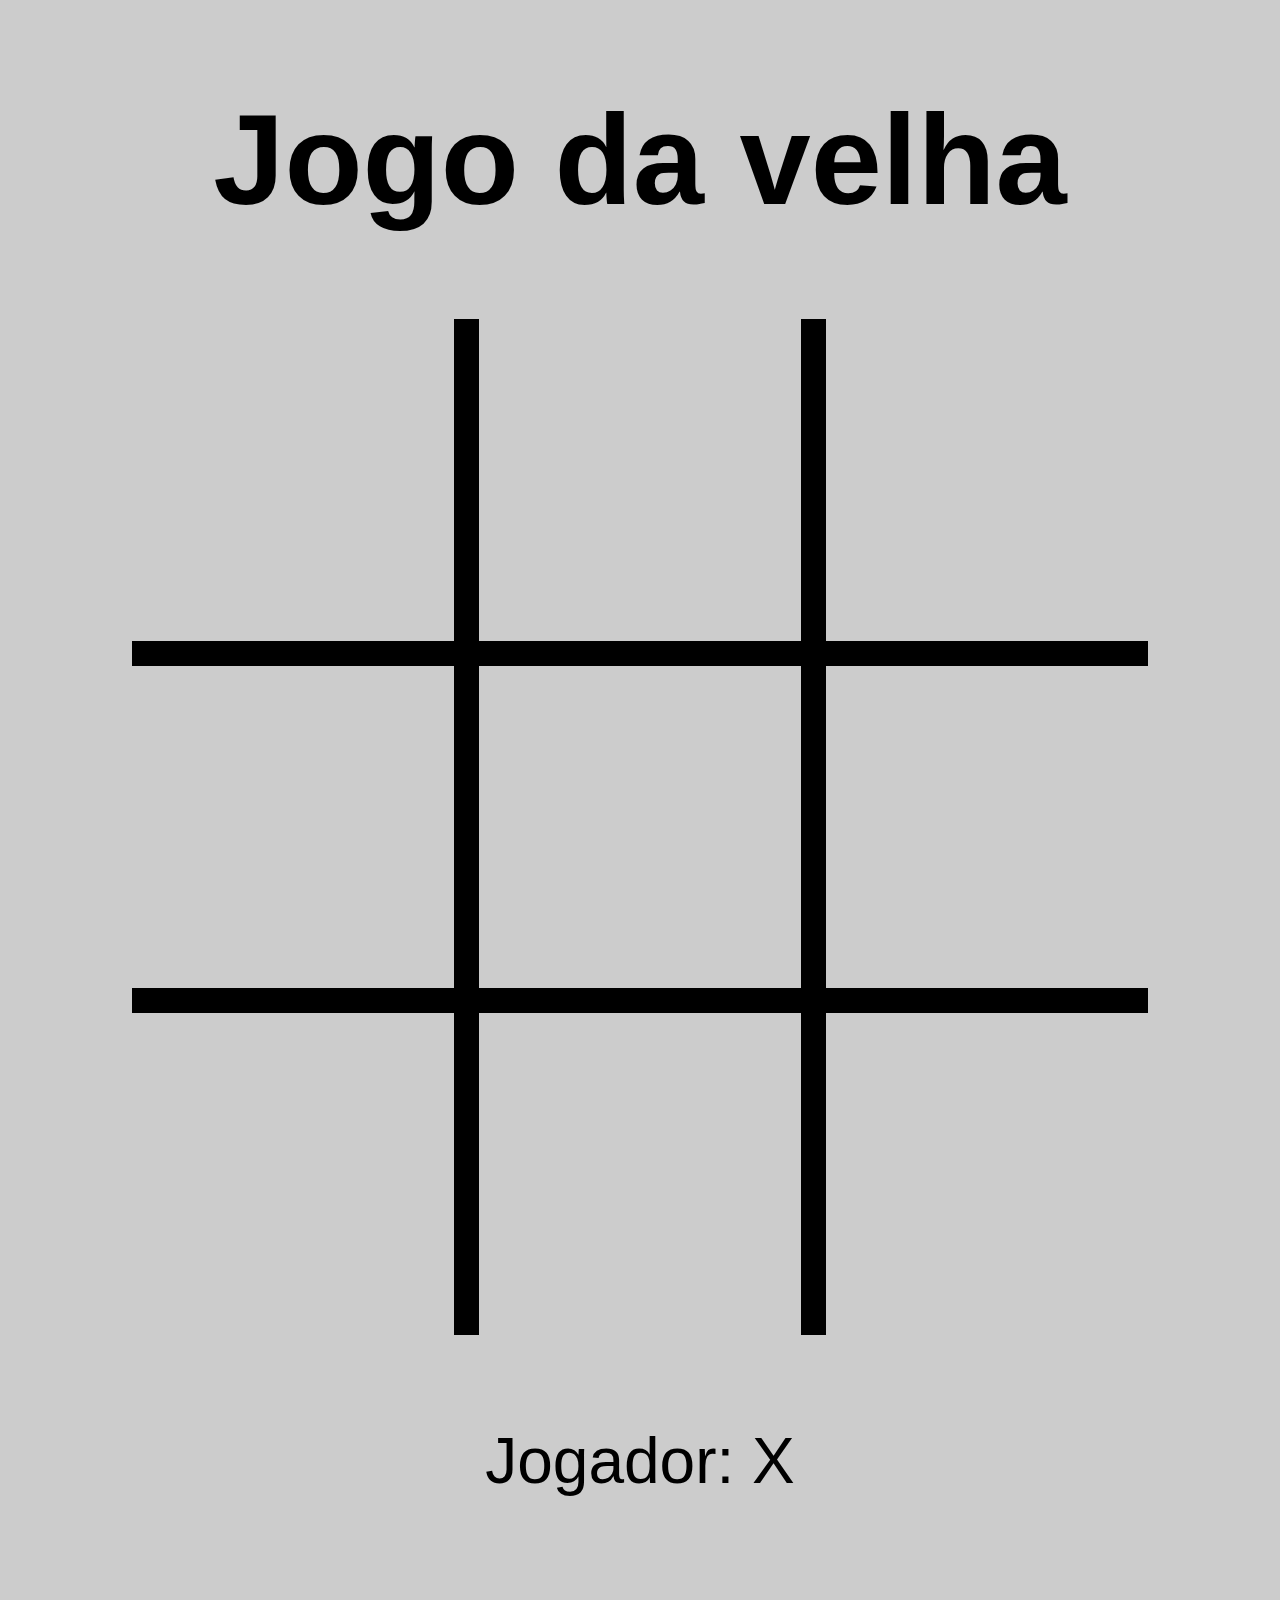
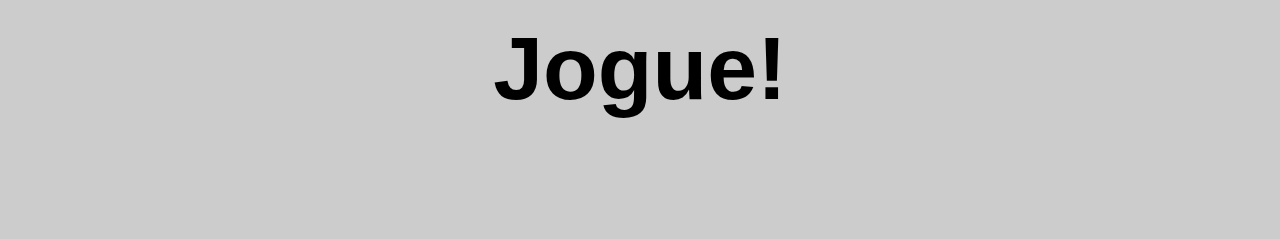
<file: tictactoe/index.html>
<!DOCTYPE html>
<head>
    <title>Jogo da velha</title>
    <link rel="stylesheet" href="mystyle.css">
</head>
<body>

<h1>Jogo da velha</h1>

    <table class="board">
        <tr><td class="cell" id="A1" onclick="placePiece(this.id)"></td>
            <td class="cell" id="B1" onclick="placePiece(this.id)"></td>
            <td class="cell" id="C1" onclick="placePiece(this.id)"></td></tr>
        <tr><td class="cell" id="A2" onclick="placePiece(this.id)"></td>
            <td class="cell" id="B2" onclick="placePiece(this.id)"></td>
            <td class="cell" id="C2" onclick="placePiece(this.id)"></td></tr>
        <tr><td class="cell" id="A3" onclick="placePiece(this.id)"></td>
            <td class="cell" id="B3" onclick="placePiece(this.id)"></td>
            <td class="cell" id="C3" onclick="placePiece(this.id)"></td></tr>
    </table>   
        
    
<div id="turndisplayer"><p id="turndisplay"></p></div>

<h4 id="message">Jogue!</h4>

<script src="myscript.js"> </script>

</body>
</file>
<file: tictactoe/mystyle.css>
* {
    font-family: Verdana, Geneva, Tahoma, sans-serif;
    background-color: #cccccc;
}

body {
    text-align: center;
}

h1 {
    font-size: 10vw;
}
  

.board {
    margin-left: auto;
    margin-right: auto;
  }

table {
    border-collapse: collapse;
}

td {
    width: 25vw;
    height: 25vw;
    font-size: 20vw;
    max-width: 25vw;
    max-height: 25vw;
}

#A1, #B1, #C1, #A2, #B2, #C2 {
    border-bottom: 2vw solid #000;
}

#A1, #A2, #A3, #B1, #B2, #B3 {
    border-right: 2vw solid #000;
}

#turndisplayer {
    font-size: 5vw;
    width: fit-content;
    margin-left: auto;
    margin-right: auto;
}

p {
    padding-left: 10vw;
    padding-right: 10vw;
    margin-top: 7vw;
    margin-bottom: 7vw;
}

button {
    border: 1vw solid #000000;
    padding: 2vw;
    border-radius: 2vw;
    font-size: 7vw;
    color:#000;
}

button:active {

    background-color: #444;
    color: #bbb;
    border-color: #000;
    }

h4 {
    font-size: 7vw;
}
</file>
